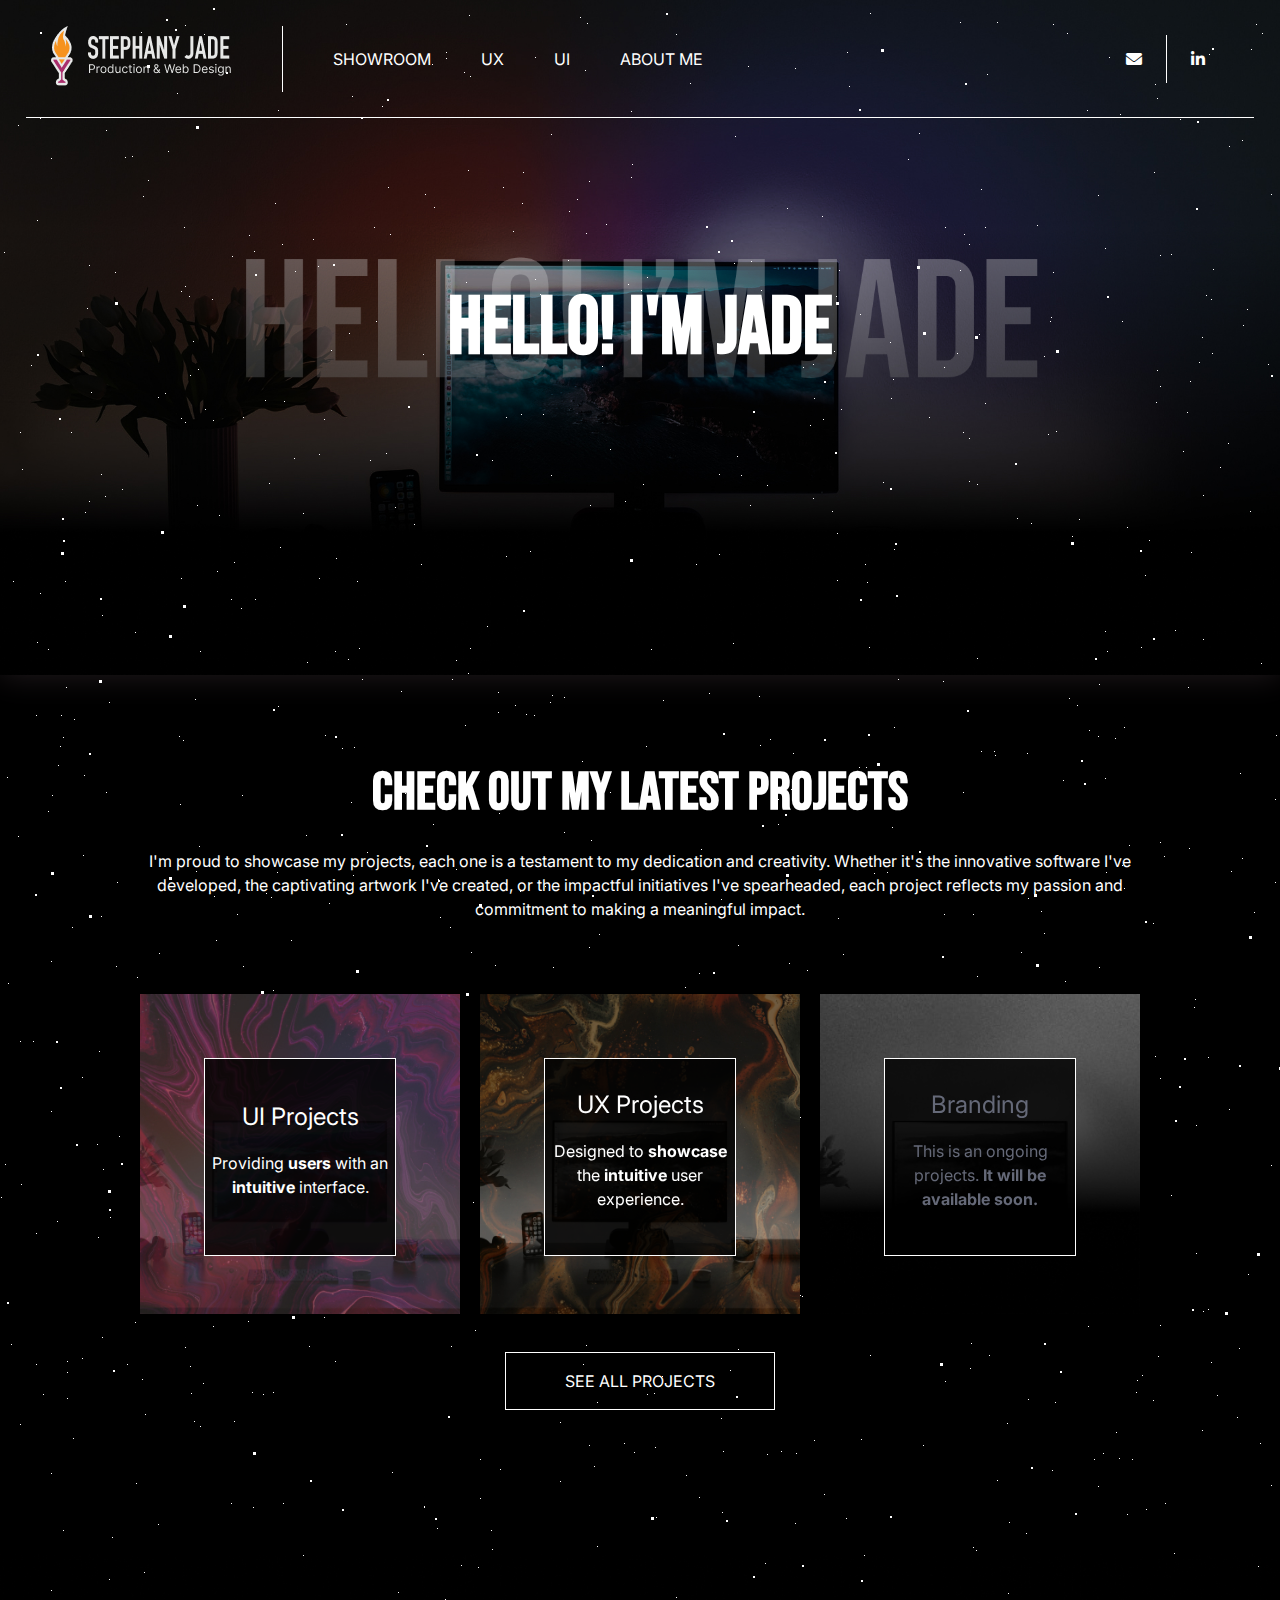
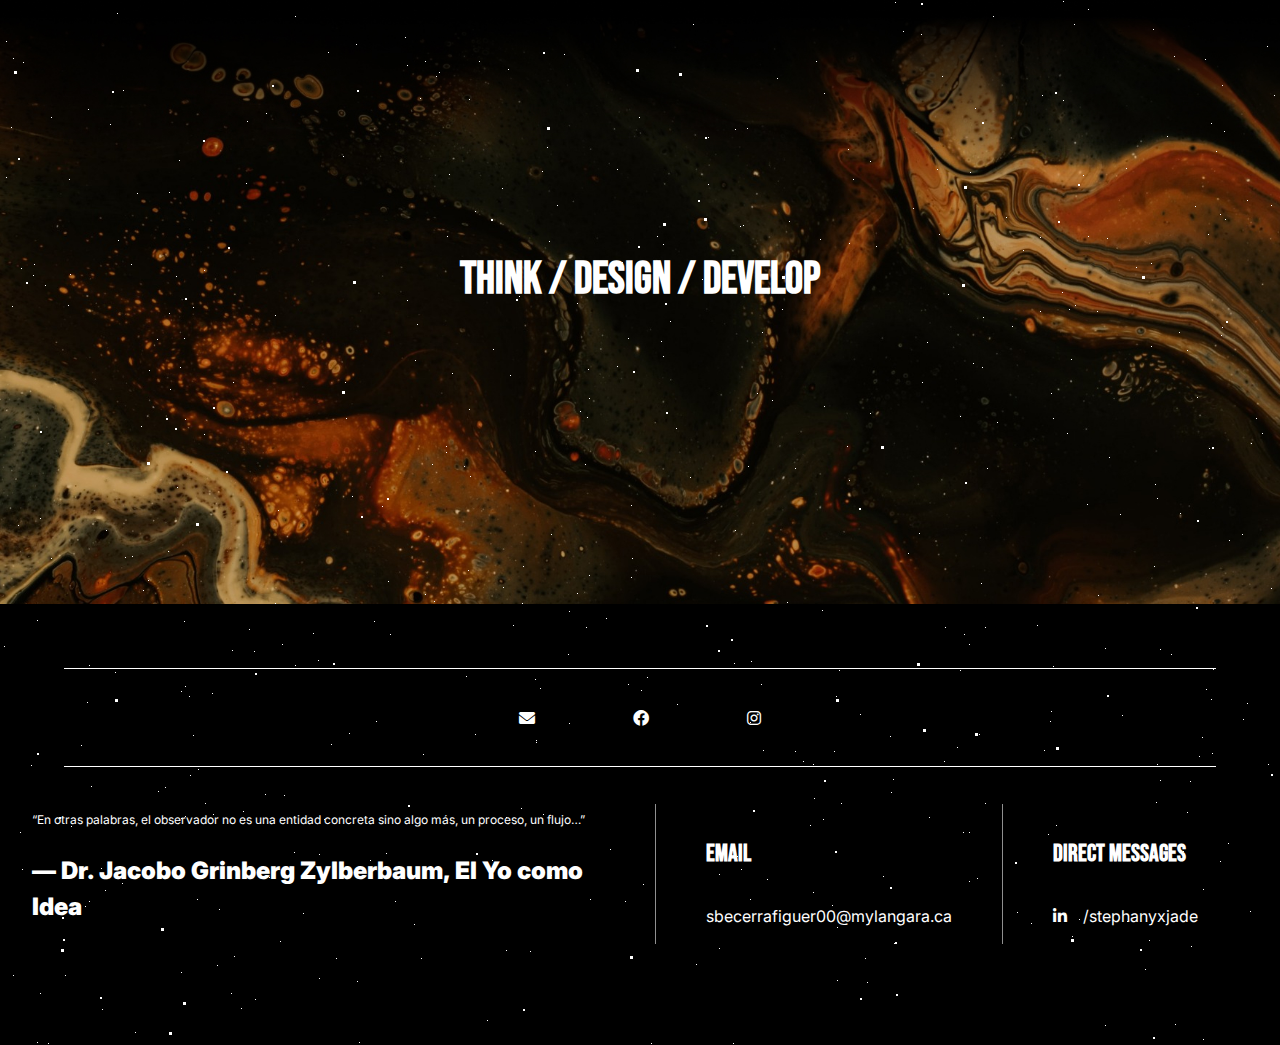
<file: index.html>
<!DOCTYPE html>
<html lang="en">
<head>
    <meta charset="UTF-8">
    <meta http-equiv="X-UA-Compatible" content="IE=edge">
    <meta name="viewport" content="width=device-width, initial-scale=1.0">
    <!-- cdn -->
    <link rel="stylesheet" href="https://cdnjs.cloudflare.com/ajax/libs/font-awesome/6.0.0/css/all.min.css" integrity="sha512-9usAa10IRO0HhonpyAIVpjrylPvoDwiPUiKdWk5t3PyolY1cOd4DSE0Ga+ri4AuTroPR5aQvXU9xC6qOPnzFeg==" crossorigin="anonymous" referrerpolicy="no-referrer" />
    <!-- fonts -->
    <link rel="preconnect" href="https://fonts.googleapis.com" />
    <link rel="preconnect" href="https://fonts.gstatic.com" crossorigin />
    <link href="<link rel="preconnect" href="https://fonts.googleapis.com">
<link rel="preconnect" href="https://fonts.gstatic.com" crossorigin>
<link rel="preconnect" href="https://fonts.googleapis.com">
<link rel="preconnect" href="https://fonts.gstatic.com" crossorigin>
<link href="https://fonts.googleapis.com/css2?family=Inter:wght@100;300;400;500;700;900&display=swap" rel="stylesheet">
<link rel="preconnect" href="https://fonts.googleapis.com">
<link rel="preconnect" href="https://fonts.gstatic.com" crossorigin>
<link href="https://fonts.googleapis.com/css2?family=Bebas+Neue&display=swap" rel="stylesheet">

    <link rel="stylesheet" href="style.css">
    <link rel="stylesheet" href="https://cdnjs.cloudflare.com/ajax/libs/font-awesome/4.7.0/css/font-awesome.min.css">

</head>



<body class="black-bckg">

  <!-- Banner -->
  <div>
    <section class="relative">
      
      <div id="nc-main" class="backgrund-img-uipage-black-bckg nc-main bg-cover bg-cc">

        <div class="full-wh">
          <!-- Header -->
          <header class="site-header-contact">
              <div class="move-side">

                  <div class="site-branding">
                    <a href="./index.html"><img src="./images/Logo.png" alt="Site logo"></a>
                  </div>
                  
                  <!-- <div class="center-menu"> -->
                  <nav class="menu-main">
                      <ul>
                        <li>
                          <a href="showroom.html"><span class="showroom">SHOWROOM</span></a>
                        </li>
                        <li>
                          <a href="uxpage.html"><span class="ux-page">UX</span></a>
                        </li>
                        <li>
                          <a href="uipage.html"><span class="ui-page">UI</span></a>
                        </li>
                        <li>
                          <a href="aboutme.html"><span class="aboutme-page">ABOUT ME</span></a>
                        </li>
                      </ul>
                  </nav>

              </div>
                
              <!-- Side menu -->
              <div class="another-nav">
                  <nav>
                      <ul>
                          <div class="space">
                            <li>
                              <a href="./contact.html"><span class="fa-solid fa-envelope fa-1x"></span>
                                    <span class="visually-hidden">Email</span></a>
                            </li>
                            <li>
                                <a href="https://www.linkedin.com/in/stephanyxjade/"><span class="fa-brands fa-linkedin fa-1x"></span>
                                    <span class="visually-hidden">fa-linkedin</span></a>
                            </li>
                          </div>
                      </ul>
                  </nav>
              </div>
        </header>
      </div>

        <!-- Top Navigation Menu -->
        <div class="topnav">
          <a href="./index.html"><img src="./images/Logo.png" alt="Site logo"></a>
          <!-- Navigation links (hidden by default) -->
          <div id="myLinks">
            <ul>
              <li>
                <a href="showroom.html"><span class="showroom">SHOWROOM</span></a>
              </li>
              <li>
                <a href="uxpage.html"><span class="ux-page">UX</span></a>
              </li>
              <li>
                <a href="uipage.html"><span class="ui-page">UI</span></a>
              </li>
              <li>
                <a href="aboutme.html"><span class="aboutme-page">ABOUT ME</span></a>
              </li>
            </ul>
            <ul>
              <li>
                <br>
                  <span class="contact-text-header">CONTACT ME</span>
                  <br>
              </li>
              <div class="space">
                <li>
                  <a href="./contact.html"><span class="fa-solid fa-envelope fa-1x"></span>
                        <span class="visually-hidden">Email</span></a>
                </li>
                <li>
                    <a href="https://www.linkedin.com/in/stephanyxjade/"><span class="fa-brands fa-linkedin fa-1x"></span>
                        <span class="visually-hidden">fa-linkedin</span></a>
                </li>
              </div>
          </ul>
          </div>
          
          <div class="burguer-menu-icon">
          <!-- "Hamburger menu" / "Bar icon" to toggle the navigation links -->
          <a href="javascript:void(0);" class="icon" onclick="myFunction()"><i class="fa fa-bars fa-2x"></i></a>
          </div>

        </div>

        <script>
          function myFunction() {
            var x = document.getElementById("myLinks");
            if (x.style.display === "block") {
              x.style.display = "none";
            } else {
              x.style.display = "block";
            }
          }
          </script>

          





            <section class="relative">
              <div class="title-center">
                <h1 class="h1-title fit">Hello! I'm Jade</h1>
              </div>
            </section>
            
          <!-- STAR ANIMATION -->
          <div class="bg-animation">
            <div id='stars'></div>
            <div id='stars2'></div>
            <div id='stars3'></div>
            <div id='stars4'></div>
          </div>
        
        </div>
      
      </div>

    </section>
  </div>

  
  <!-- Banner -->
  <div class="mobile-size">
    <section class="subtitle">
          <div class="alignment">
            <h2 class="first-paragraph-2">CHECK OUT MY LATEST PROJECTS</h2>
            <p class="first-paragraph-body">I'm proud to showcase my projects, each one is a testament to my dedication and creativity. Whether it's the innovative software I've developed, the captivating artwork I've created, or the impactful initiatives I've spearheaded, each project reflects my passion and commitment to making a meaningful impact.</p>
          </div>
    </section>
  </div>



  <!-- TABS -->
  <div class="main-wrapper">

        <!-- Cards feature -->
        <main class="site-main">

          <article>
            <div class="img-info-wrapper">
                <img src="./images/home_ui.jpg" alt="random image"></a>
                  <a href="uipage.html" class="ui-button">
                    <div class="article-meta">
                      <span class="ui">UI Projects</span>
                      <p>Providing <b>users</b> with an <b>intuitive</b> interface.</p>
                    </div>
                  </a>
            </div>
          </article>

          <article>
            <div class="img-info-wrapper">
                <img src="./images/home_ux.jpg" alt="random image"></a>
                <a href="uxpage.html">
                  <div class="article-meta">
                    <span class="ux">UX Projects</span>
                    <p>Designed to <b>showcase</b>  the <b>intuitive</b> user experience.</p>
                  </div>
                </a>
            </div>
          </article>

          <article>
            <div class="img-info-wrapper">
                <img src="./images/home_branding.jpg" alt="random image"></a>
                  <div class="article-meta">
                    <span class="other-projects">Branding</span>
                    <p class="darker">This is an ongoing projects. <b>It will be available soon.</b></p>
                  </div>
            </div>
              <div class="img-info">
                <div class="img-photographer">
                    
                </div>
              </div>
          </article>
        
        </main>

          <div class="title-center">
            <a href="showroom.html">
              <span class="landing-button">SEE ALL PROJECTS</span>
            </a>
          </div>
    
    </div>



  <!-- Phrase section -->
    <div>
        <section class="relative">
          <div class="shape-img">
              <div class="shape-section">
                <h3 class="h3-title">THINK / DESIGN / DEVELOP</h3>
              </div>
          </div>
        </section>
    </div>



  <!-- Footer -->
  <footer>
    <div class="footer-container">
      <div class="social-media-icons">
        <nav>
        <ul>
            <li>
                <a href="./contact.html"><span class="fa-solid fa-envelope fa-X2"></span>
                    <span class="visually-hidden">Email</span></a>
            </li>
            <li>
              <a href="https://www.instagram.com/stephanyxjade"><span class="fa-brands fa-facebook fa-1x"></span>
                  <span class="visually-hidden">Facebook</span></a>
            </li>
            <li>
              <a href="https://www.instagram.com/stephanyxjade"><span class="fa-brands fa-instagram fa-1x"></span>
                  <span class="visually-hidden">Instagram</span></a>
            </li>
        </ul>
      </div>

      <div class="contact-options">
        <div class="first-colum">
          <span class="footer-quote">
            <p>“En otras palabras, el observador no es una entidad concreta sino algo más, un proceso, un flujo…”</p>
            <p class="p-bold">― Dr. Jacobo Grinberg Zylberbaum, El Yo como Idea</p>
          </span>
        </div>
          <div class="second-column">
            <h4>EMAIL</h4>
            <p>sbecerrafiguer00@mylangara.ca</p>
          </div>
          <div class="third-colum">
            <h4>DIRECT MESSAGES</h4>
            <p class="footer-linkeding"><a href="https://www.linkedin.com/in/stephanyxjade/"><span class="fa-brands fa-linkedin fa-1x last-one"></span>/stephanyxjade</p>
          </div>
      </div>
  </div>
  </footer>

</body>
</html>
</file>
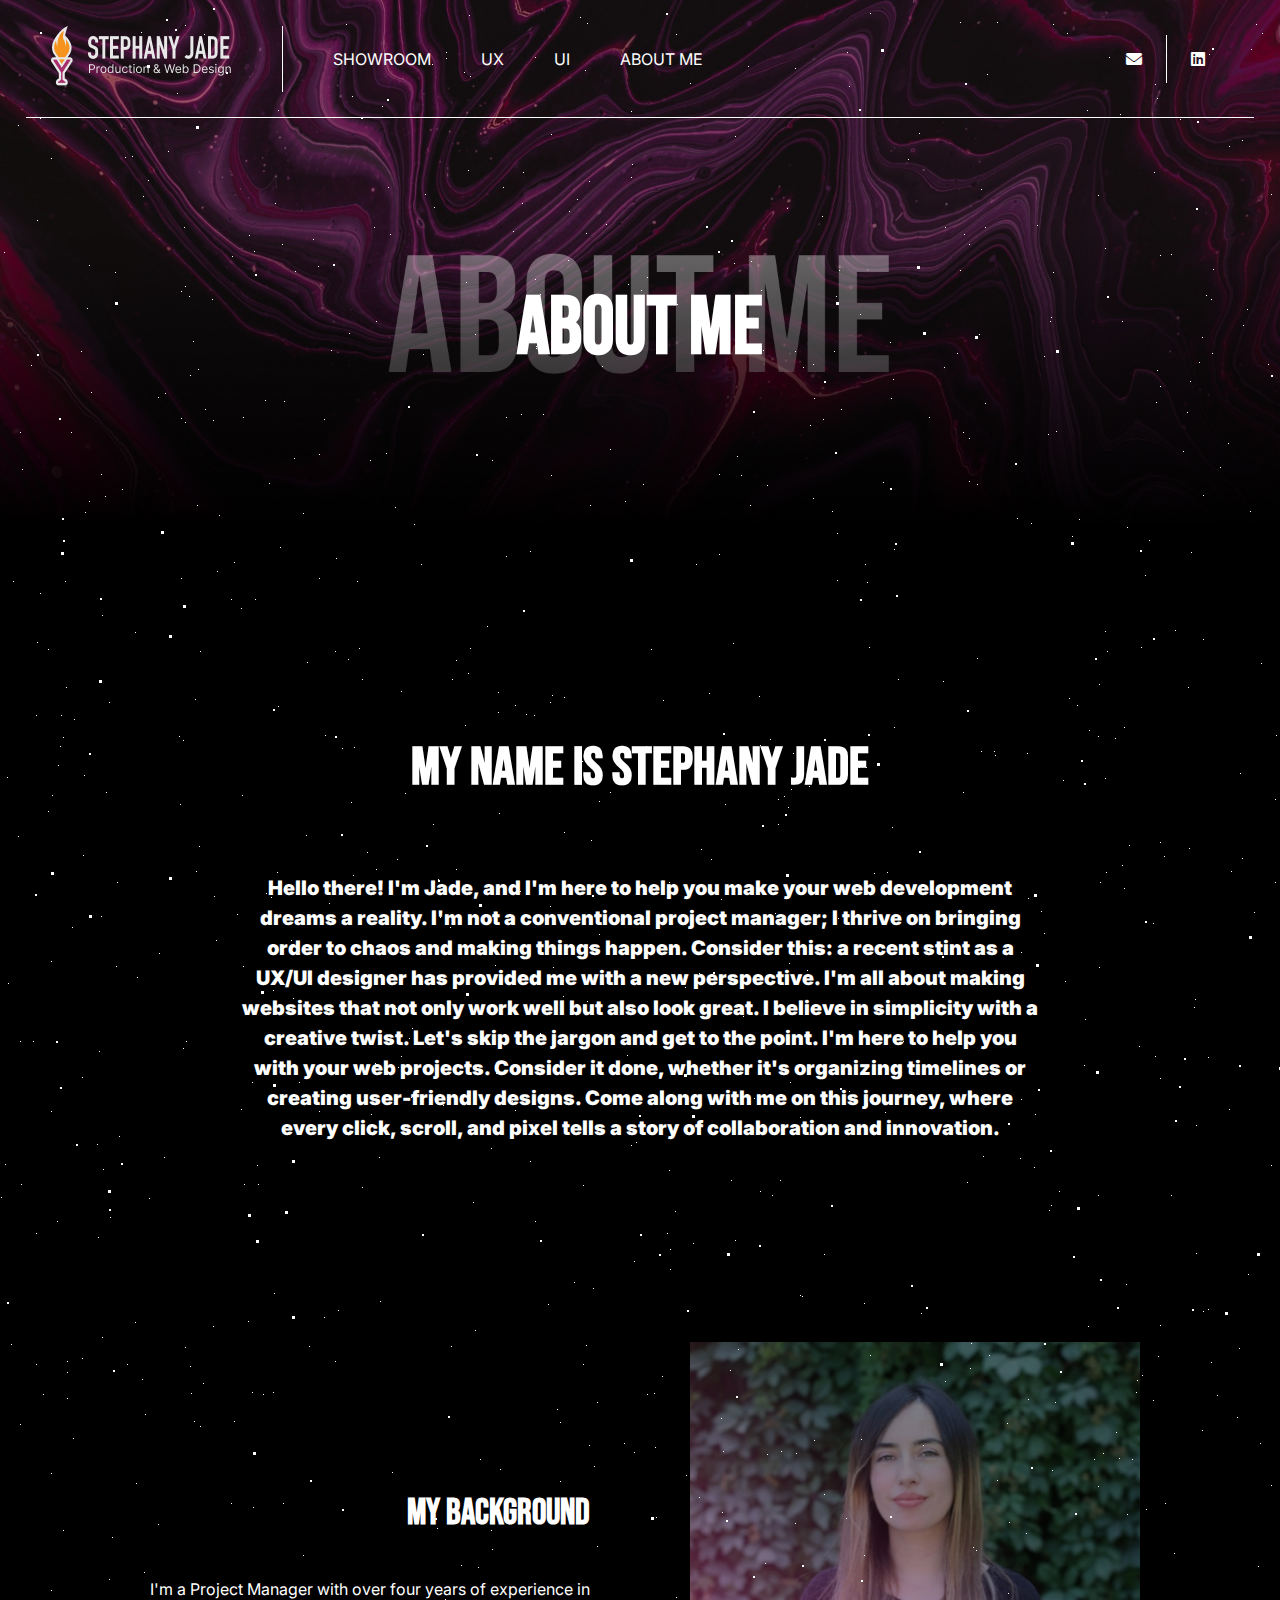
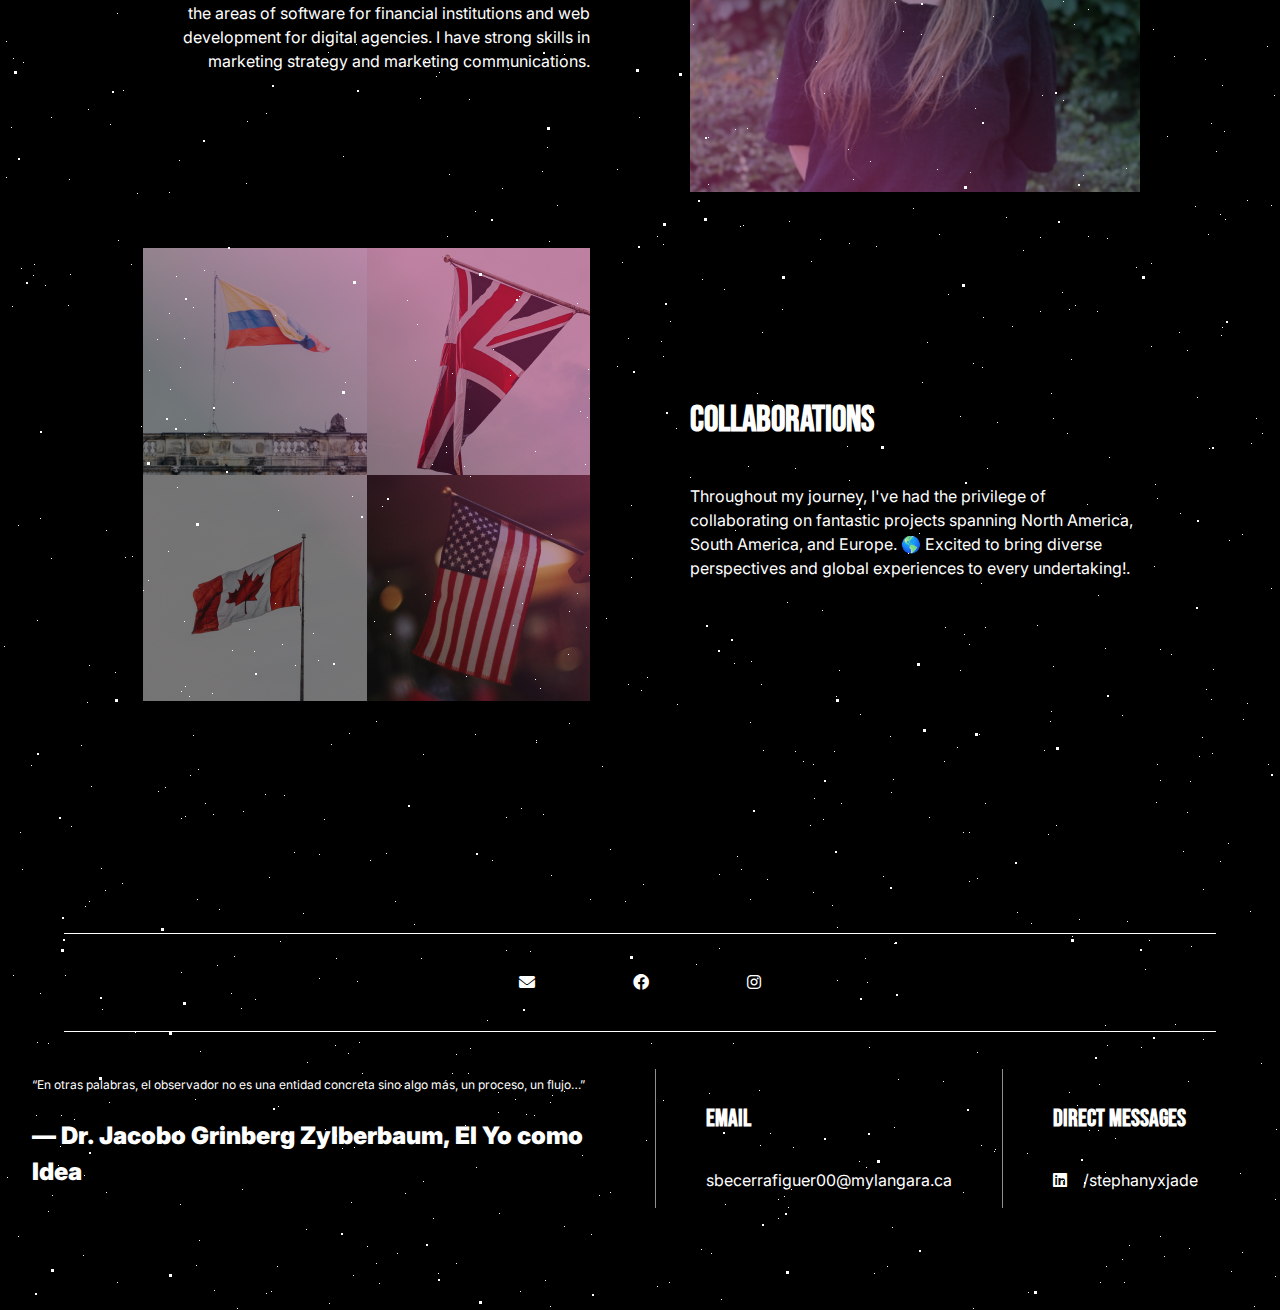
<file: aboutme.html>
<!DOCTYPE html>
<html lang="en">
<head>
    <meta charset="UTF-8">
    <meta http-equiv="X-UA-Compatible" content="IE=edge">
    <meta name="viewport" content="width=device-width, initial-scale=1.0">
    <!-- cdn -->
    <link rel="stylesheet" href="https://cdnjs.cloudflare.com/ajax/libs/font-awesome/6.0.0/css/all.min.css" integrity="sha512-9usAa10IRO0HhonpyAIVpjrylPvoDwiPUiKdWk5t3PyolY1cOd4DSE0Ga+ri4AuTroPR5aQvXU9xC6qOPnzFeg==" crossorigin="anonymous" referrerpolicy="no-referrer" />
    <!-- fonts -->
    <link rel="preconnect" href="https://fonts.googleapis.com" />
    <link rel="preconnect" href="https://fonts.gstatic.com" crossorigin />
    <link href="<link rel="preconnect" href="https://fonts.googleapis.com">
<link rel="preconnect" href="https://fonts.gstatic.com" crossorigin>
<link rel="preconnect" href="https://fonts.googleapis.com">
<link rel="preconnect" href="https://fonts.gstatic.com" crossorigin>
<link href="https://fonts.googleapis.com/css2?family=Inter:wght@100;300;400;500;700;900&display=swap" rel="stylesheet">
<link rel="preconnect" href="https://fonts.googleapis.com">
<link rel="preconnect" href="https://fonts.gstatic.com" crossorigin>
<link href="https://fonts.googleapis.com/css2?family=Bebas+Neue&display=swap" rel="stylesheet">

    <link rel="stylesheet" href="style.css">
</head>

<body class="black-bckg">

  <!-- Banner -->
  <div>
    <section class="relative">
      
      <div id="nc-main-aboutme" class="backgrund-img-uipage-black-bckg nc-main bg-cover bg-cc">

        <div class="full-wh">
          <!-- Header -->
          <header class="site-header-contact">
              <div class="move-side">

                  <div class="site-branding">
                    <a href="./index.html"><img src="./images/Logo.png" alt="Site logo"></a>
                  </div>
                  
                  <!-- <div class="center-menu"> -->
                  <nav class="menu-main">
                      <ul>
                        <li>
                          <a href="showroom.html"><span class="showroom">SHOWROOM</span></a>
                        </li>
                        <li>
                          <a href="uxpage.html"><span class="ux-page">UX</span></a>
                        </li>
                        <li>
                          <a href="uipage.html"><span class="ui-page">UI</span></a>
                        </li>
                        <li>
                          <a href="aboutme.html"><span class="aboutme-page">ABOUT ME</span></a>
                        </li>
                      </ul>
                  </nav>

              </div>
                
              <!-- Side menu -->
              <div class="another-nav">
                  <nav>
                      <ul>
                          <div class="space">
                            <li>
                              <a href="./contact.html"><span class="fa-solid fa-envelope fa-1x"></span>
                                    <span class="visually-hidden">Email</span></a>
                            </li>
                            <li>
                                <a href="https://www.linkedin.com/in/stephanyxjade/"><span class="fa-brands fa-linkedin fa-1x"></span>
                                    <span class="visually-hidden">fa-linkedin</span></a>
                            </li>
                          </div>
                      </ul>
                  </nav>
              </div>
        </header>
      </div>

        <!-- Top Navigation Menu -->
        <div class="topnav">
          <a href="./index.html"><img src="./images/Logo.png" alt="Site logo"></a>
          <!-- Navigation links (hidden by default) -->
          <div id="myLinks">
            <ul>
              <li>
                <a href="showroom.html"><span class="showroom">SHOWROOM</span></a>
              </li>
              <li>
                <a href="uxpage.html"><span class="ux-page">UX</span></a>
              </li>
              <li>
                <a href="uipage.html"><span class="ui-page">UI</span></a>
              </li>
              <li>
                <a href="aboutme.html"><span class="aboutme-page">ABOUT ME</span></a>
              </li>
            </ul>
            <ul>
              <li>
                <br>
                  <span class="contact-text-header">CONTACT ME</span>
                  <br>
              </li>
              <div class="space">
                <li>
                  <a href="./contact.html"><span class="fa-solid fa-envelope fa-1x"></span>
                        <span class="visually-hidden">Email</span></a>
                </li>
                <li>
                    <a href="https://www.linkedin.com/in/stephanyxjade/"><span class="fa-brands fa-linkedin fa-1x"></span>
                        <span class="visually-hidden">fa-linkedin</span></a>
                </li>
              </div>
          </ul>
          </div>
          
          <div class="burguer-menu-icon">
          <!-- "Hamburger menu" / "Bar icon" to toggle the navigation links -->
          <a href="javascript:void(0);" class="icon" onclick="myFunction()"><i class="fa fa-bars fa-2x"></i></a>
          </div>

        </div>

        <script>
          function myFunction() {
            var x = document.getElementById("myLinks");
            if (x.style.display === "block") {
              x.style.display = "none";
            } else {
              x.style.display = "block";
            }
          }
          </script>


          <section class="relative">
              <div class="title-center">
                <h1 class="h1-title">ABOUT ME</h1>
              </div>
          </section>
            
          <!-- STAR ANIMATION -->
          <div class="bg-animation">
            <div id='stars'></div>
            <div id='stars2'></div>
            <div id='stars3'></div>
            <div id='stars4'></div>
          </div>
        
        </div>
      
      </div>

    </section>
  </div>




  <!-- Before main -->
  <div>
    <section class="subtitle">
        <div class="firstblock-align">
            <h2 class="projects-title">MY NAME IS STEPHANY JADE</h2>
            <p class="first-paragraph-uipage">Hello there! I'm Jade, and I'm here to help you make your web development dreams a reality. I'm not a conventional project manager; I thrive on bringing order to chaos and making things happen. Consider this: a recent stint as a UX/UI designer has provided me with a new perspective. I'm all about making websites that not only work well but also look great. I believe in simplicity with a creative twist. Let's skip the jargon and get to the point. I'm here to help you with your web projects. Consider it done, whether it's organizing timelines or creating user-friendly designs. Come along with me on this journey, where every click, scroll, and pixel tells a story of collaboration and innovation. 
            </p>
          </div>
    </section>
  </div>




    <!-- first section -->
    <div class="main-wrapper">

      <!-- Cards feature -->
      <main class="grid-two-columns">
        

        <article>
          <div class="inner-grids">
            <div class="bold-title-2">
              <h3>MY BACKGROUND</h3>
              <p>I'm a Project Manager with over four years of experience in the areas of software for financial institutions and web development for digital agencies. I have strong skills in marketing strategy and marketing communications.</p>
            </div>
            <div><img src="./images/aboutme-photo.jpg" alt="random image"></div>
          </div>
        </article>

        <article>
          <div class="inner-grids inner-grids-1">
            <div class="align-right-photo">
              <a href="#"><img src="./images/aboutme-flags.jpg" alt="random image"></a></div>
                <div class="bold-title">
                  <h3>COLLABORATIONS</h3>
                  <p>Throughout my journey, I've had the privilege of collaborating on fantastic projects spanning North America, South America, and Europe. 🌎 Excited to bring diverse perspectives and global experiences to every undertaking!.</p>
                </div>
          </div>
        </article>
      </main>
    </div>


  <!-- Footer -->
<footer>
  <div class="footer-container">
    <div class="social-media-icons">
      <nav>
      <ul>
          <li>
              <a href="./contact.html"><span class="fa-solid fa-envelope fa-X2"></span>
                  <span class="visually-hidden">Email</span></a>
          </li>
          <li>
            <a href="https://www.instagram.com/stephanyxjade"><span class="fa-brands fa-facebook fa-1x"></span>
                <span class="visually-hidden">Facebook</span></a>
          </li>
          <li>
            <a href="https://www.instagram.com/stephanyxjade"><span class="fa-brands fa-instagram fa-1x"></span>
                <span class="visually-hidden">Instagram</span></a>
          </li>
      </ul>
    </div>

    <div class="contact-options">
      <div class="first-colum">
        <span class="footer-quote">
          <p>“En otras palabras, el observador no es una entidad concreta sino algo más, un proceso, un flujo…”</p>
          <p class="p-bold">― Dr. Jacobo Grinberg Zylberbaum, El Yo como Idea</p>
        </span>
      </div>
        <div class="second-column">
          <h4>EMAIL</h4>
          <p>sbecerrafiguer00@mylangara.ca</p>
        </div>
        <div class="third-colum">
          <h4>DIRECT MESSAGES</h4>
          <p class="footer-linkeding"><a href="https://www.linkedin.com/in/stephanyxjade/"><span class="fa-brands fa-linkedin fa-1x last-one"></span>/stephanyxjade</p>
        </div>
    </div>
  </div>
</footer>

</body>
</html>
</file>
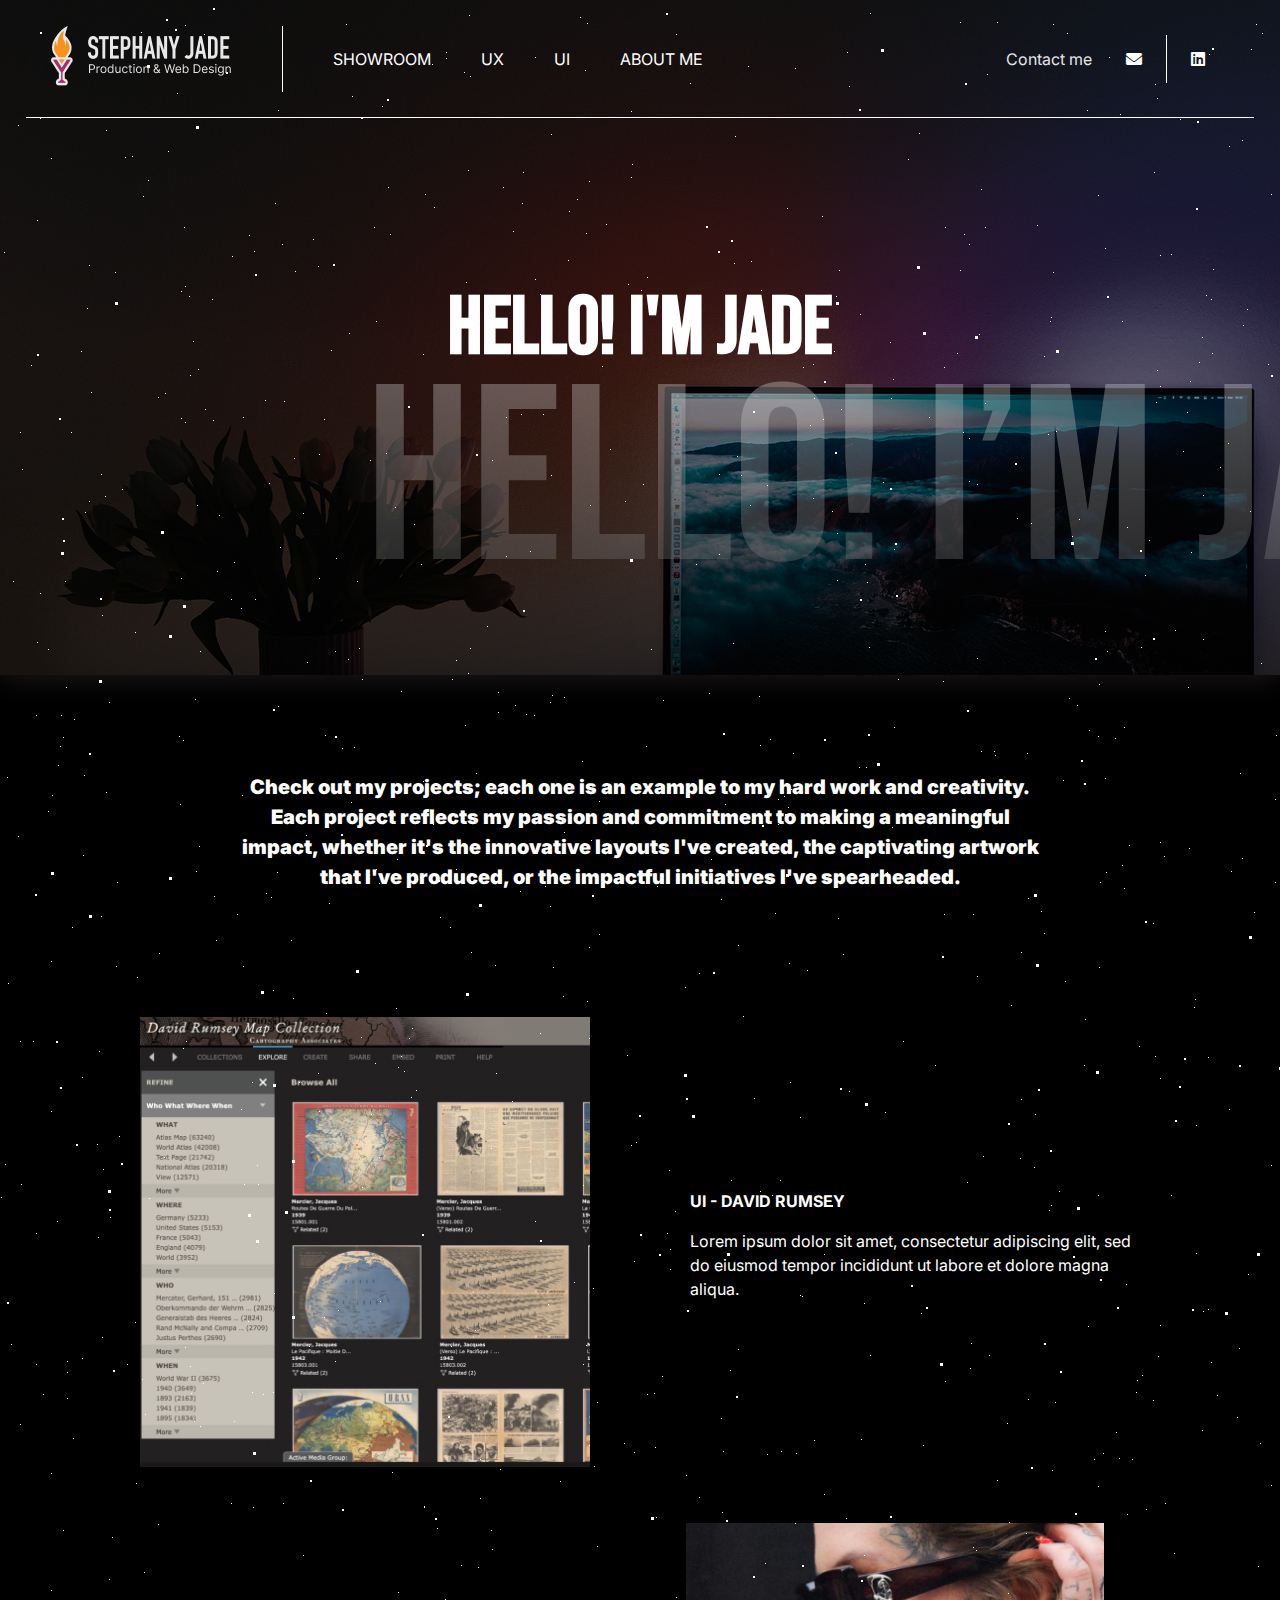
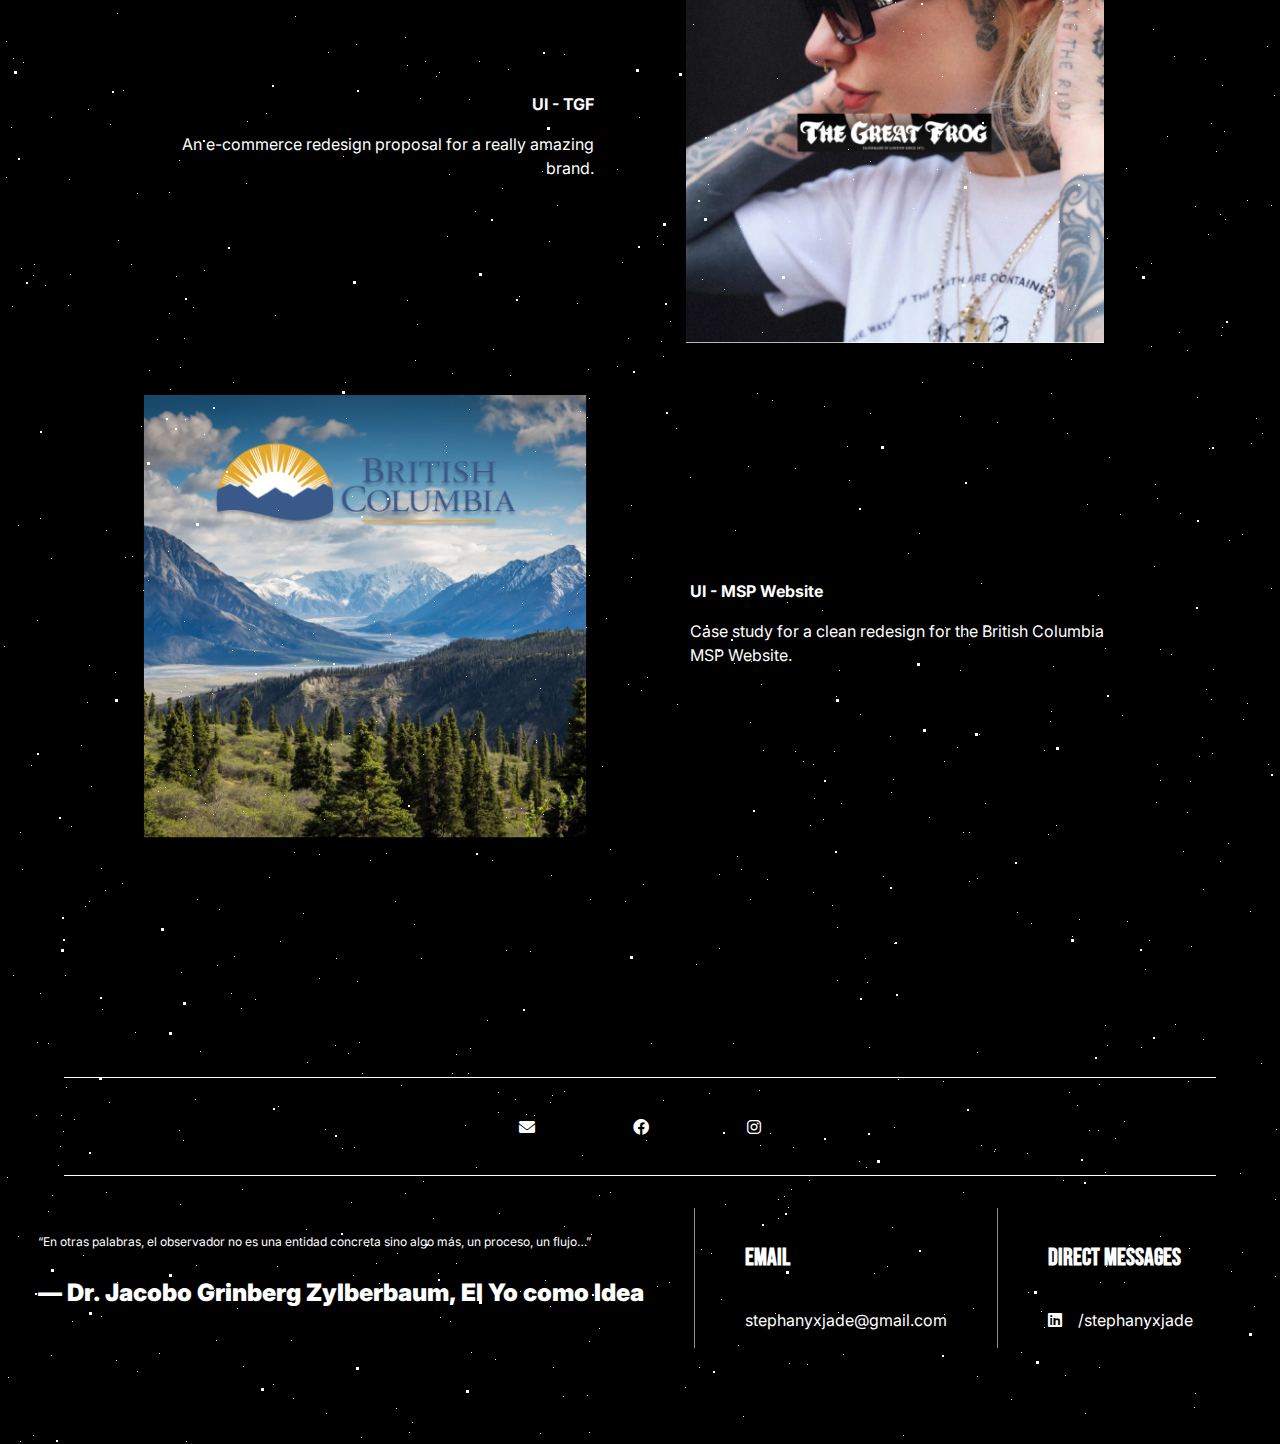
<file: brandingpage.html>
<!DOCTYPE html>
<html lang="en">
<head>
    <meta charset="UTF-8">
    <meta http-equiv="X-UA-Compatible" content="IE=edge">
    <meta name="viewport" content="width=device-width, initial-scale=1.0">
    <!-- cdn -->
    <link rel="stylesheet" href="https://cdnjs.cloudflare.com/ajax/libs/font-awesome/6.0.0/css/all.min.css" integrity="sha512-9usAa10IRO0HhonpyAIVpjrylPvoDwiPUiKdWk5t3PyolY1cOd4DSE0Ga+ri4AuTroPR5aQvXU9xC6qOPnzFeg==" crossorigin="anonymous" referrerpolicy="no-referrer" />
    <!-- fonts -->
    <link rel="preconnect" href="https://fonts.googleapis.com" />
    <link rel="preconnect" href="https://fonts.gstatic.com" crossorigin />
    <link href="<link rel="preconnect" href="https://fonts.googleapis.com">
<link rel="preconnect" href="https://fonts.gstatic.com" crossorigin>
<link rel="preconnect" href="https://fonts.googleapis.com">
<link rel="preconnect" href="https://fonts.gstatic.com" crossorigin>
<link href="https://fonts.googleapis.com/css2?family=Inter:wght@100;300;400;500;700;900&display=swap" rel="stylesheet">
<link rel="preconnect" href="https://fonts.googleapis.com">
<link rel="preconnect" href="https://fonts.gstatic.com" crossorigin>
<link href="https://fonts.googleapis.com/css2?family=Bebas+Neue&display=swap" rel="stylesheet">

    <link rel="stylesheet" href="style.css">
</head>
<body class="black-bckg">

  <!-- Banner -->
  <div>
    <section class="relative">
      
      <div id="nc-main" class="backgrund-img nc-main bg-cover bg-cc">

        <div class="full-wh">
          <!-- Header -->
          <header class="site-header-contact">
              <div class="move-side">

                  <div class="site-branding">
                    <a href="./index.html"><img src="./images/Logo.png" alt="Site logo"></a>
                  </div>
                  
                  <!-- <div class="center-menu"> -->
                  <nav class="menu-main">
                      <ul>
                        <li>
                          <a href="showroom.html"><span class="showroom">SHOWROOM</span></a>
                        </li>
                        <li>
                          <a href="uxpage.html"><span class="ux-page">UX</span></a>
                        </li>
                        <li>
                          <a href="uipage.html"><span class="ui-page">UI</span></a>
                        </li>
                        <li>
                          <a href="aboutme.html"><span class="aboutme-page">ABOUT ME</span></a>
                        </li>
                      </ul>
                  </nav>

              </div>
                
              <!-- Side menu -->
              <div class="another-nav">
                  <nav>
                      <ul>
                          <li>
                              <span class="contact-text-header">Contact me</span>
                          </li>
                          <div class="space">
                            <li>
                              <a href="./contact.html"><span class="fa-solid fa-envelope fa-1x"></span>
                                    <span class="visually-hidden">Email</span></a>
                            </li>
                            <li>
                                <a href="https://www.linkedin.com/in/stephanyxjade/"><span class="fa-brands fa-linkedin fa-1x"></span>
                                    <span class="visually-hidden">fa-linkedin</span></a>
                            </li>
                          </div>
                      </ul>
                  </nav>
              </div>
        </header>
      </div>

        <!-- Top Navigation Menu -->
        <div class="topnav">
          <a href="./index.html"><img src="./images/Logo.png" alt="Site logo"></a>
          <!-- Navigation links (hidden by default) -->
          <div id="myLinks">
            <ul>
              <li>
                <a href="showroom.html"><span class="showroom">SHOWROOM</span></a>
              </li>
              <li>
                <a href="uxpage.html"><span class="ux-page">UX</span></a>
              </li>
              <li>
                <a href="uipage.html"><span class="ui-page">UI</span></a>
              </li>
              <li>
                <a href="aboutme.html"><span class="aboutme-page">ABOUT ME</span></a>
              </li>
            </ul>
            <ul>
              <li>
                <br>
                  <span class="contact-text-header">CONTACT ME</span>
                  <br>
              </li>
              <div class="space">
                <li>
                  <a href="./contact.html"><span class="fa-solid fa-envelope fa-1x"></span>
                        <span class="visually-hidden">Email</span></a>
                </li>
                <li>
                    <a href="https://www.linkedin.com/in/stephanyxjade/"><span class="fa-brands fa-linkedin fa-1x"></span>
                        <span class="visually-hidden">fa-linkedin</span></a>
                </li>
              </div>
          </ul>
          </div>
          
          <div class="burguer-menu-icon">
          <!-- "Hamburger menu" / "Bar icon" to toggle the navigation links -->
          <a href="javascript:void(0);" class="icon" onclick="myFunction()"><i class="fa fa-bars"></i></a>
          </div>

        </div>

        <script>
          function myFunction() {
            var x = document.getElementById("myLinks");
            if (x.style.display === "block") {
              x.style.display = "none";
            } else {
              x.style.display = "block";
            }
          }
          </script>

          


        










            <section class="relative">
              <div class="title-center">
                <h1 class="h1-title">Hello! I'm Jade</h1>
              </div>
            </section>
            
          <!-- STAR ANIMATION -->
          <div class="bg-animation">
            <div id='stars'></div>
            <div id='stars2'></div>
            <div id='stars3'></div>
            <div id='stars4'></div>
          </div>
        
        </div>
      
      </div>

    </section>
  </div>


    <!-- Banner -->
    <div>
      <section class="subtitle">
        <div>
            <p class="first-paragraph-uipage">Check out my projects; each one is an example to my hard work and creativity. Each project reflects my passion and commitment to making a meaningful impact, whether it's the innovative layouts I've created, the captivating artwork that I've produced, or the impactful initiatives I've spearheaded.</p>
        </div>
      </section>
    </div>

      

    <!-- first section -->
    <div class="main-wrapper">

        <!-- Cards feature -->
        <main class="grid-two-columns">
          <article>
            <div class="inner-grids inner-grids-1">
              <div class="align-right-photo">
                <a href="#"><img src="./images/uipage-davidramsey.jpg" alt="random image"></a></div>
                  <div class="bold-title">
                    <p class="bold">UI - DAVID RUMSEY</p>
                    <p>Lorem ipsum dolor sit amet, consectetur adipiscing elit, sed do eiusmod tempor incididunt ut labore et dolore magna aliqua.</p>
                  </div>
            </div>
          </article>

          <article>
            <div class="inner-grids">
              <div class="bold-title-2">
                <p class="bold">UI - TGF</p>
                <p>An e-commerce redesign proposal for a really amazing brand. </p>
              </div>
              <div><a href=""><img src="./images/uipage-thegreatfrog.jpg" alt="random image"></a></div>
            </div>
          </article>

          <article>
            <div class="inner-grids inner-grids-1">
              <div class="align-right-photo">
                <a href="#"><img src="./images/uipage-britishcolumbiaMSP.jpg" alt="random image"></a></div>
                  <div class="bold-title">
                    <p class="bold">UI - MSP Website</p>
                    <p>Case study for a clean redesign for the British Columbia MSP Website.</p>
                  </div>
            </div>
          </article>
        </main>
    </div>


  <!-- Footer -->
<footer>
  <div class="footer-container">
    <div class="social-media-icons">
      <nav>
      <ul>
          <li>
              <a href="./contact.html"><span class="fa-solid fa-envelope fa-X2"></span>
                  <span class="visually-hidden">Email</span></a>
          </li>
          <li>
            <a href="https://www.instagram.com/stephanyxjade"><span class="fa-brands fa-facebook fa-1x"></span>
                <span class="visually-hidden">Facebook</span></a>
          </li>
          <li>
            <a href="https://www.instagram.com/stephanyxjade"><span class="fa-brands fa-instagram fa-1x"></span>
                <span class="visually-hidden">Instagram</span></a>
          </li>
      </ul>
    </div>

    <div class="contact-options">
      <div class="first-colum">
        <span class="footer-quote">
          <p>“En otras palabras, el observador no es una entidad concreta sino algo más, un proceso, un flujo…”</p>
          <p class="p-bold">― Dr. Jacobo Grinberg Zylberbaum, El Yo como Idea</p>
        </span>
      </div>
        <div class="second-column">
          <h4>EMAIL</h4>
          <p>stephanyxjade@gmail.com</p>
        </div>
        <div class="third-colum">
          <h4>DIRECT MESSAGES</h4>
          <p class="footer-linkeding"><a href="https://www.linkedin.com/in/stephanyxjade/"><span class="fa-brands fa-linkedin fa-1x last-one"></span>/stephanyxjade</p>
        </div>
    </div>
  </div>
</footer>

</body>
</html>
</file>
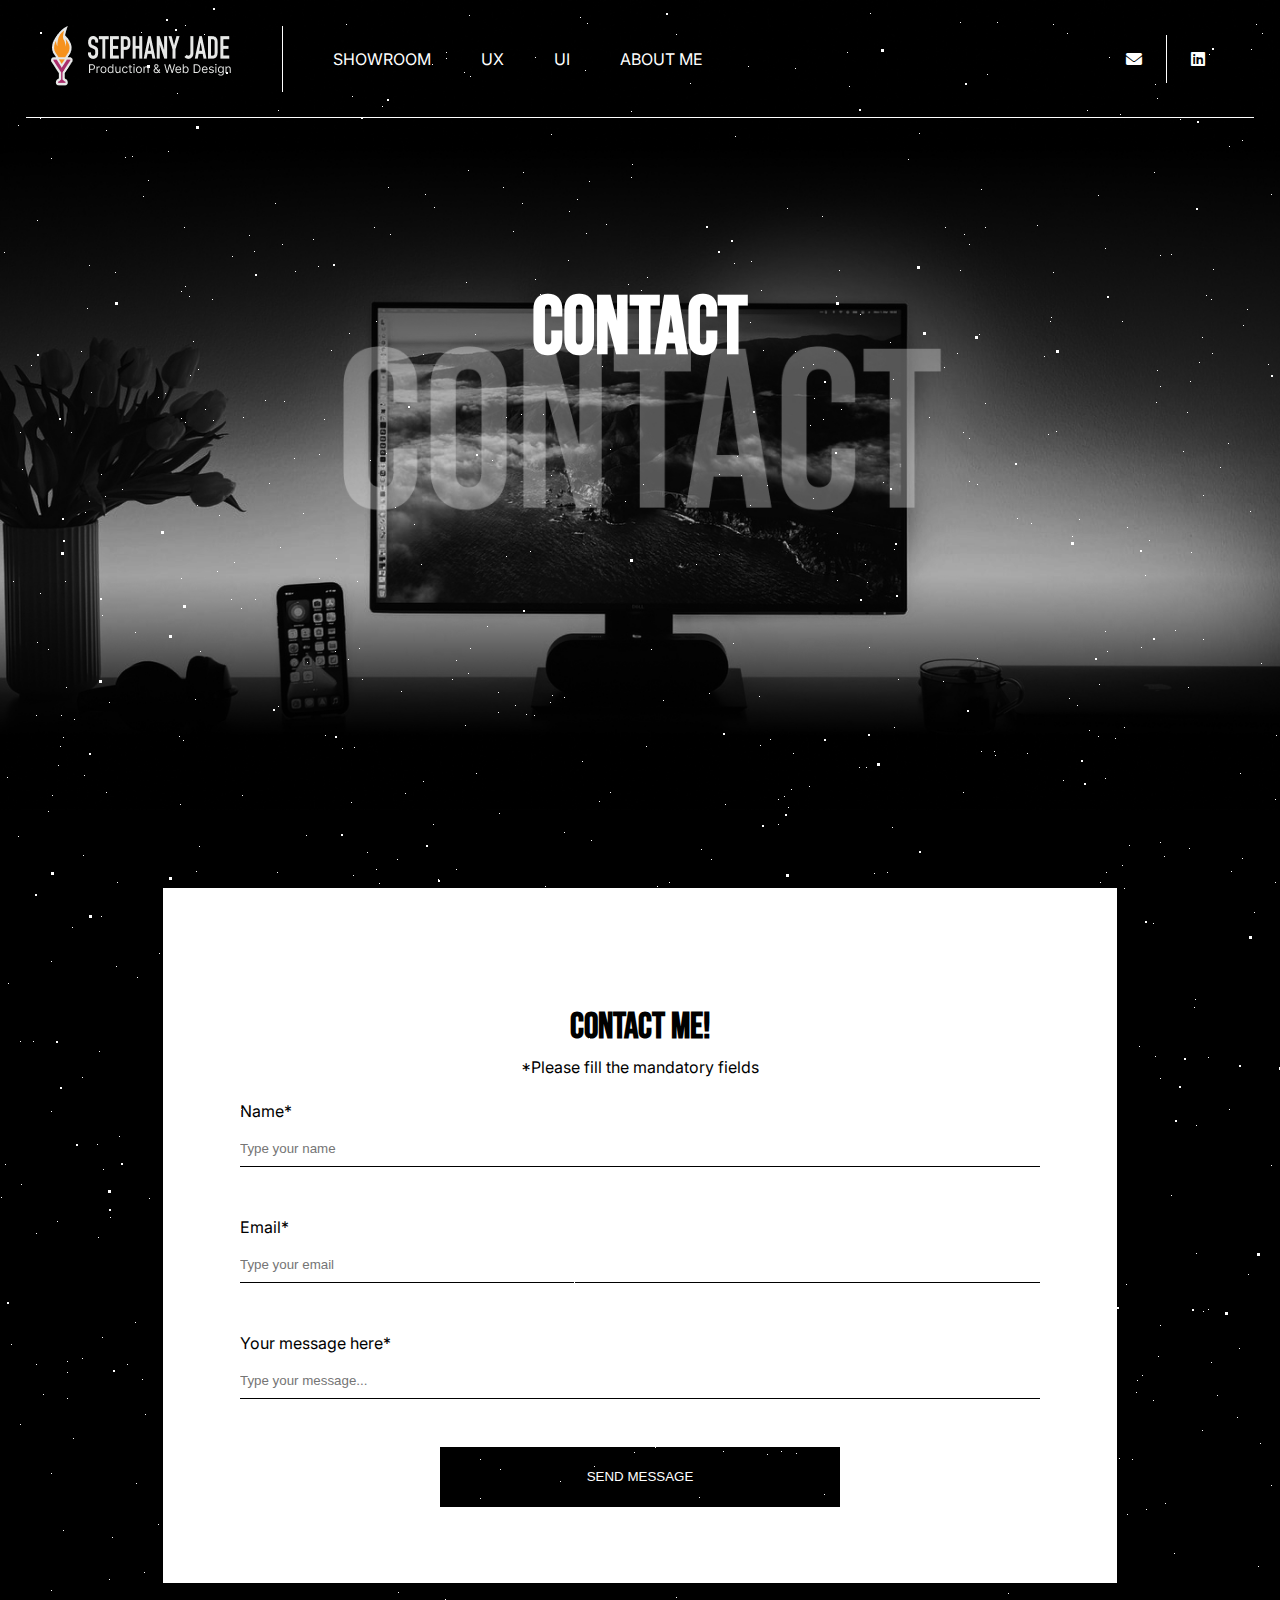
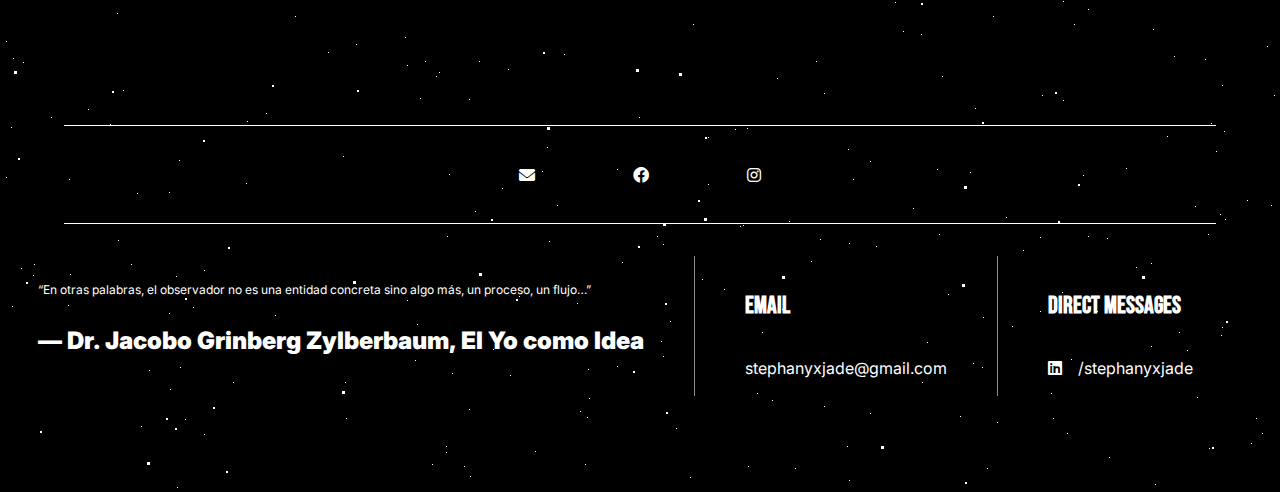
<file: contact.html>
<!DOCTYPE html>
<html lang="en">
<head>
    <meta charset="UTF-8">
    <meta http-equiv="X-UA-Compatible" content="IE=edge">
    <meta name="viewport" content="width=device-width, initial-scale=1.0">
    <!-- cdn -->
    <link rel="stylesheet" href="https://cdnjs.cloudflare.com/ajax/libs/font-awesome/6.0.0/css/all.min.css" integrity="sha512-9usAa10IRO0HhonpyAIVpjrylPvoDwiPUiKdWk5t3PyolY1cOd4DSE0Ga+ri4AuTroPR5aQvXU9xC6qOPnzFeg==" crossorigin="anonymous" referrerpolicy="no-referrer" />
    <!-- fonts -->
    <link rel="preconnect" href="https://fonts.googleapis.com" />
    <link rel="preconnect" href="https://fonts.gstatic.com" crossorigin />
    <link href="<link rel="preconnect" href="https://fonts.googleapis.com">
<link rel="preconnect" href="https://fonts.gstatic.com" crossorigin>
<link rel="preconnect" href="https://fonts.googleapis.com">
<link rel="preconnect" href="https://fonts.gstatic.com" crossorigin>
<link href="https://fonts.googleapis.com/css2?family=Inter:wght@100;300;400;500;700;900&display=swap" rel="stylesheet">
<link rel="preconnect" href="https://fonts.googleapis.com">
<link rel="preconnect" href="https://fonts.gstatic.com" crossorigin>
<link href="https://fonts.googleapis.com/css2?family=Bebas+Neue&display=swap" rel="stylesheet">

    <link rel="stylesheet" href="style.css">
</head>

<body class="black-bckg">

  <!-- Banner -->
  <div>
    <section class="relative">
      
      <div id="nc-main-contact" class="backgrund-img-uipage-black-bckg nc-main bg-cover bg-cc">

        <div class="full-wh">
          <!-- Header -->
          <header class="site-header-contact">
              <div class="move-side">

                  <div class="site-branding">
                    <a href="./index.html"><img src="./images/Logo.png" alt="Site logo"></a>
                  </div>
                  
                  <!-- <div class="center-menu"> -->
                  <nav class="menu-main">
                      <ul>
                        <li>
                          <a href="showroom.html"><span class="showroom">SHOWROOM</span></a>
                        </li>
                        <li>
                          <a href="uxpage.html"><span class="ux-page">UX</span></a>
                        </li>
                        <li>
                          <a href="uipage.html"><span class="ui-page">UI</span></a>
                        </li>
                        <li>
                          <a href="aboutme.html"><span class="aboutme-page">ABOUT ME</span></a>
                        </li>
                      </ul>
                  </nav>

              </div>
                
              <!-- Side menu -->
              <div class="another-nav">
                  <nav>
                      <ul>
                          <div class="space">
                            <li>
                              <a href="./contact.html"><span class="fa-solid fa-envelope fa-1x"></span>
                                    <span class="visually-hidden">Email</span></a>
                            </li>
                            <li>
                                <a href="https://www.linkedin.com/in/stephanyxjade/"><span class="fa-brands fa-linkedin fa-1x"></span>
                                    <span class="visually-hidden">fa-linkedin</span></a>
                            </li>
                          </div>
                      </ul>
                  </nav>
              </div>
        </header>
      </div>

        <!-- Top Navigation Menu -->
        <div class="topnav">
          <a href="./index.html"><img src="./images/Logo.png" alt="Site logo"></a>
          <!-- Navigation links (hidden by default) -->
          <div id="myLinks">
            <ul>
              <li>
                <a href="showroom.html"><span class="showroom">SHOWROOM</span></a>
              </li>
              <li>
                <a href="uxpage.html"><span class="ux-page">UX</span></a>
              </li>
              <li>
                <a href="uipage.html"><span class="ui-page">UI</span></a>
              </li>
              <li>
                <a href="aboutme.html"><span class="aboutme-page">ABOUT ME</span></a>
              </li>
            </ul>
            <ul>
              <li>
                <br>
                  <span class="contact-text-header">CONTACT ME</span>
                  <br>
              </li>
              <div class="space">
                <li>
                  <a href="./contact.html"><span class="fa-solid fa-envelope fa-1x"></span>
                        <span class="visually-hidden">Email</span></a>
                </li>
                <li>
                    <a href="https://www.linkedin.com/in/stephanyxjade/"><span class="fa-brands fa-linkedin fa-1x"></span>
                        <span class="visually-hidden">fa-linkedin</span></a>
                </li>
              </div>
          </ul>
          </div>
          
          <div class="burguer-menu-icon">
          <!-- "Hamburger menu" / "Bar icon" to toggle the navigation links -->
          <a href="javascript:void(0);" class="icon" onclick="myFunction()"><i class="fa fa-bars fa-2x"></i></a>
          </div>

        </div>

        <script>
          function myFunction() {
            var x = document.getElementById("myLinks");
            if (x.style.display === "block") {
              x.style.display = "none";
            } else {
              x.style.display = "block";
            }
          }
          </script>

            <section class="relative">
              <div class="title-center">
                <h1 class="h1-title">CONTACT</h1>
              </div>
            </section>
            
          <!-- STAR ANIMATION -->
          <div class="bg-animation">
            <div id='stars'></div>
            <div id='stars2'></div>
            <div id='stars3'></div>
            <div id='stars4'></div>
          </div>
        
        </div>
      
      </div>

    </section>
  </div>

     
<!-- Old Form -->
<!-- <form action="https://api.web3forms.com/submit" method="POST">

<input type="hidden" name="access_key" value="663afee2-8e38-4468-ac87-2efa1cf46a65">

<div class="contact-form">
  <div><h3 class="form-title">Contact me!</h3></div>
    <div class="form-text">*Please fill the mandatory fields</div>

  <label for="name">Name*</label>
  <input type="text" name="name" placeholder="Type your name" required>

  <label for="email">Email*</label>
  <input type="email" name="email" placeholder="Type your email" required>

  <label for="question">Your message here*</label>
  <input type="text" id="question" name="question" placeholder="Type your message..." required>

  <button type="submit" class="cta-button">SEND MESSAGE</button>

</div>
</form> -->



<!-- New form -->
<form action="https://api.web3forms.com/submit" method="POST">

  <input type="hidden" name="access_key" value="c2f4bafc-a661-4282-b5b7-d317f380dbce">

<div class="contact-form">
  <div><h3 class="form-title">Contact me!</h3></div>
    <div class="form-text">*Please fill the mandatory fields</div>

  <label for="name">Name*</label>
  <input type="text" name="name" placeholder="Type your name" required>

  <label for="email">Email*</label>
  <input type="email" name="email" placeholder="Type your email" required>

  <label for="question">Your message here*</label>
  <input type="text" id="question" name="question" placeholder="Type your message..." required>

  <button type="submit" class="cta-button">SEND MESSAGE</button>

</div>
</form>

    



<!-- Footer -->
<footer>
  <div class="footer-container">
    <div class="social-media-icons">
      <nav>
      <ul>
          <li>
              <a href="./contact.html"><span class="fa-solid fa-envelope fa-X2"></span>
                  <span class="visually-hidden">Email</span></a>
          </li>
          <li>
            <a href="https://www.instagram.com/stephanyxjade"><span class="fa-brands fa-facebook fa-1x"></span>
                <span class="visually-hidden">Facebook</span></a>
          </li>
          <li>
            <a href="https://www.instagram.com/stephanyxjade"><span class="fa-brands fa-instagram fa-1x"></span>
                <span class="visually-hidden">Instagram</span></a>
          </li>
      </ul>
    </div>

    <div class="contact-options">
      <div class="first-colum">
        <span class="footer-quote">
          <p>“En otras palabras, el observador no es una entidad concreta sino algo más, un proceso, un flujo…”</p>
          <p class="p-bold">― Dr. Jacobo Grinberg Zylberbaum, El Yo como Idea</p>
        </span>
      </div>
        <div class="second-column">
          <h4>EMAIL</h4>
          <p>stephanyxjade@gmail.com</p>
        </div>
        <div class="third-colum">
          <h4>DIRECT MESSAGES</h4>
          <p class="footer-linkeding"><a href="https://www.linkedin.com/in/stephanyxjade/"><span class="fa-brands fa-linkedin fa-1x last-one"></span>/stephanyxjade</p>
        </div>
    </div>
  </div>
</footer>

</body>
</html>
</file>
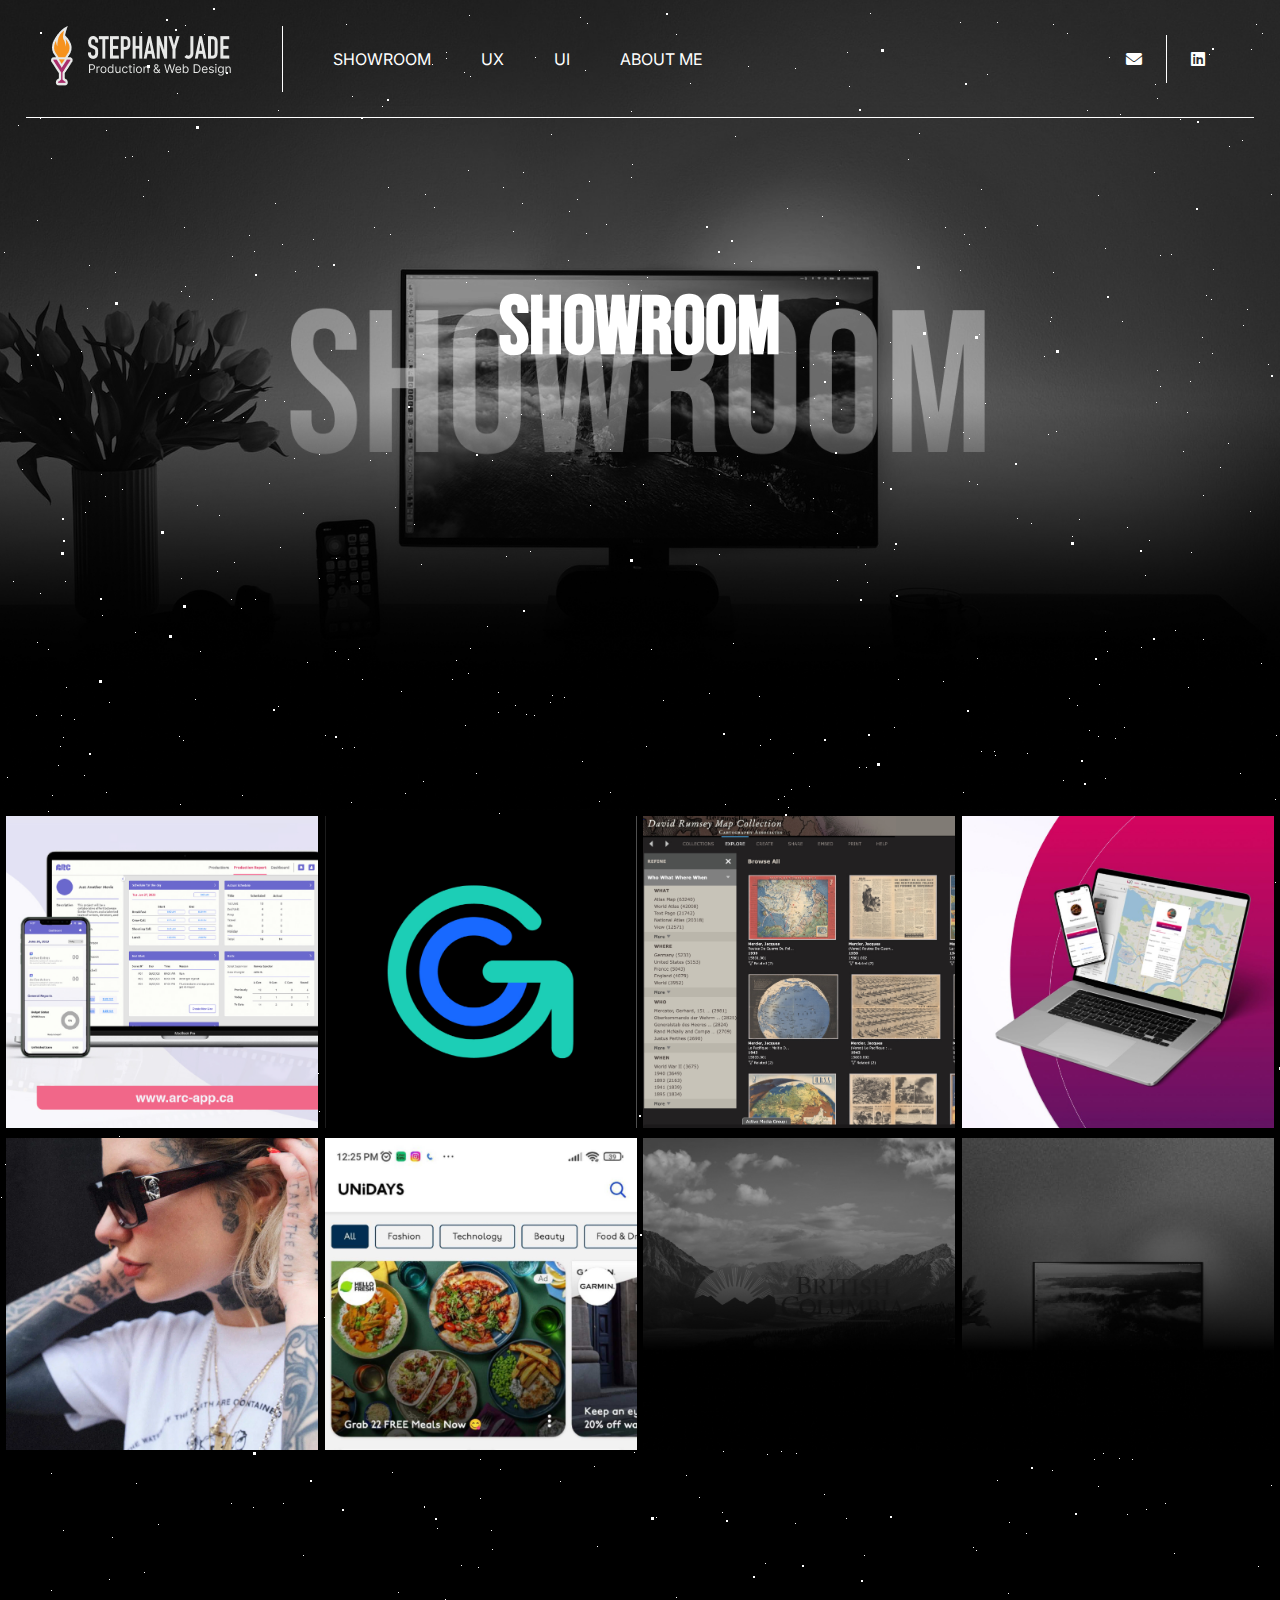
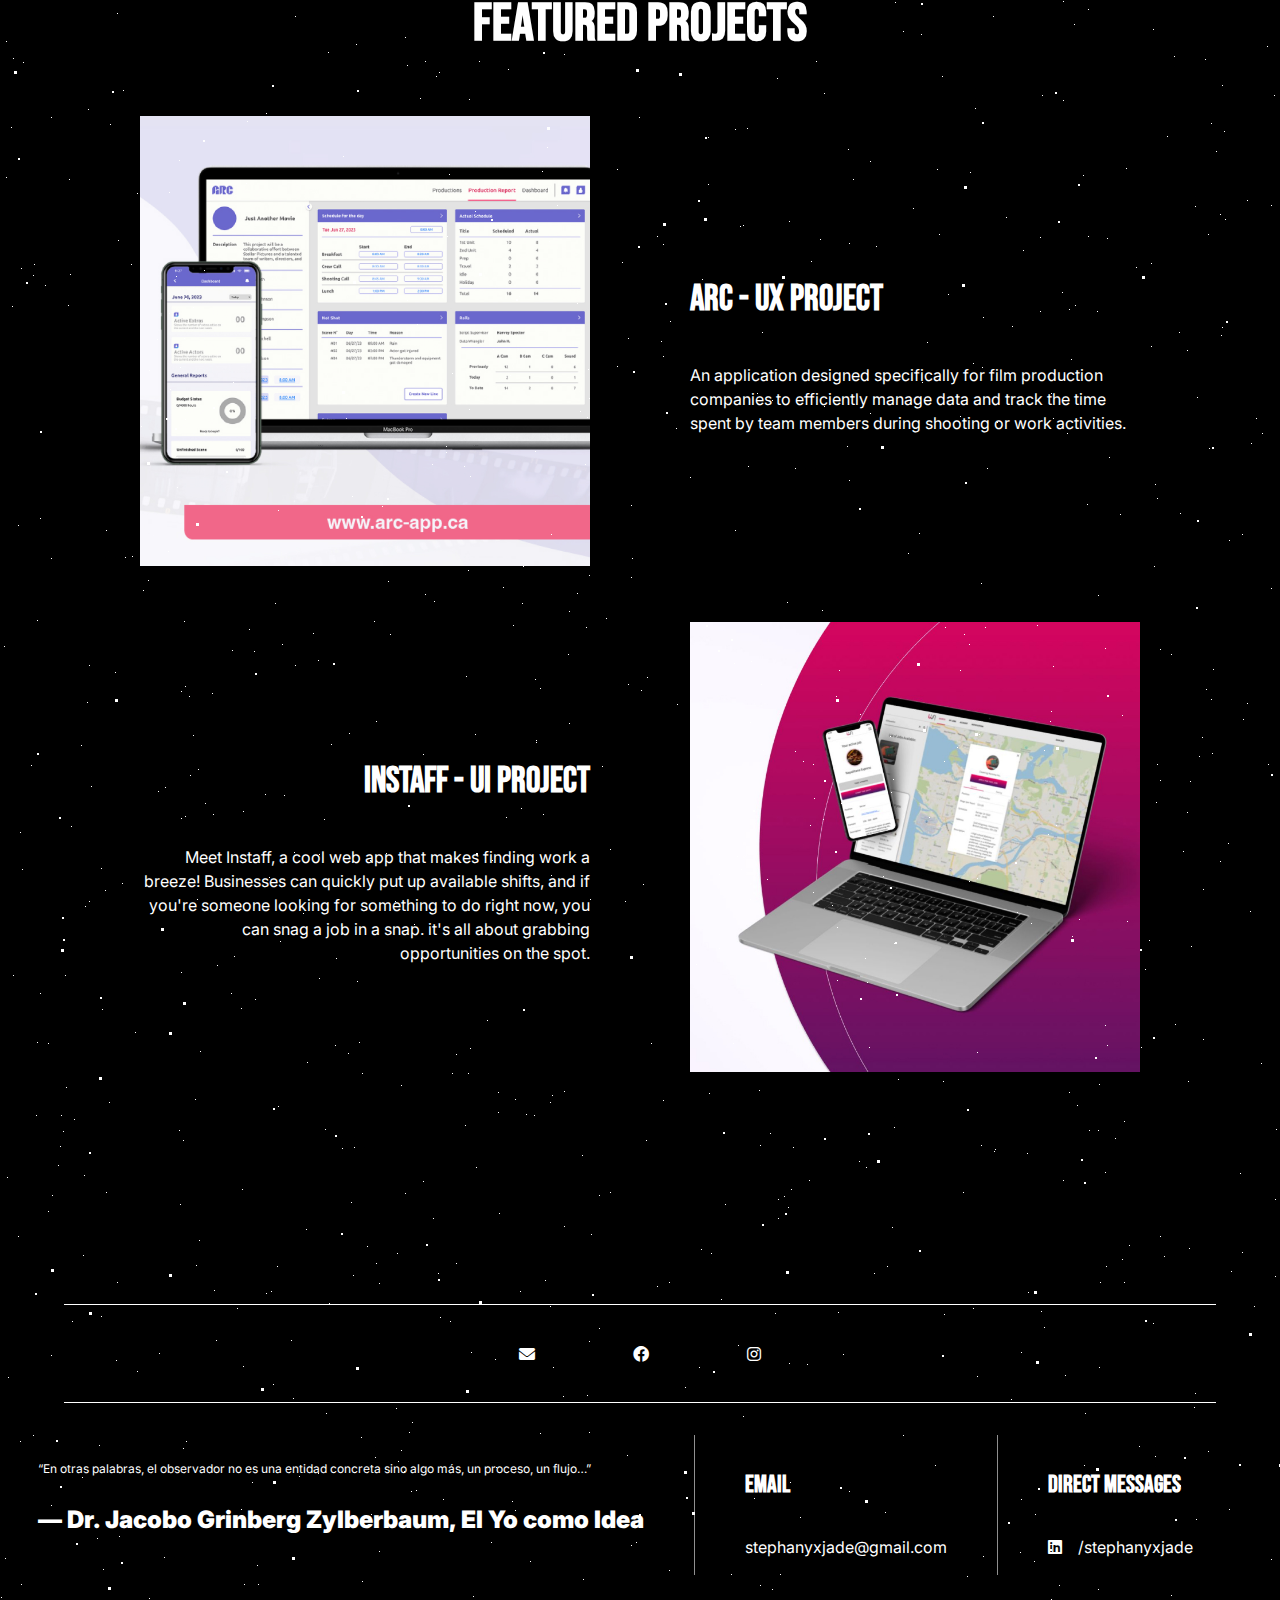
<file: showroom.html>
<!DOCTYPE html>
<html lang="en">
<head>
    <meta charset="UTF-8">
    <meta http-equiv="X-UA-Compatible" content="IE=edge">
    <meta name="viewport" content="width=device-width, initial-scale=1.0">
    <!-- cdn -->
    <link rel="stylesheet" href="https://cdnjs.cloudflare.com/ajax/libs/font-awesome/6.0.0/css/all.min.css" integrity="sha512-9usAa10IRO0HhonpyAIVpjrylPvoDwiPUiKdWk5t3PyolY1cOd4DSE0Ga+ri4AuTroPR5aQvXU9xC6qOPnzFeg==" crossorigin="anonymous" referrerpolicy="no-referrer" />
    <!-- fonts -->
    <link rel="preconnect" href="https://fonts.googleapis.com" />
    <link rel="preconnect" href="https://fonts.gstatic.com" crossorigin />
    <link href="<link rel="preconnect" href="https://fonts.googleapis.com">
<link rel="preconnect" href="https://fonts.gstatic.com" crossorigin>
<link rel="preconnect" href="https://fonts.googleapis.com">
<link rel="preconnect" href="https://fonts.gstatic.com" crossorigin>
<link href="https://fonts.googleapis.com/css2?family=Inter:wght@100;300;400;500;700;900&display=swap" rel="stylesheet">
<link rel="preconnect" href="https://fonts.googleapis.com">
<link rel="preconnect" href="https://fonts.gstatic.com" crossorigin>
<link href="https://fonts.googleapis.com/css2?family=Bebas+Neue&display=swap" rel="stylesheet">

    <link rel="stylesheet" href="style.css">
</head>

<body class="black-bckg">

  <!-- Banner -->
  <div>
    <section class="relative">
      
      <div id="nc-main-showroom" class="backgrund-img-uipage-black-bckg nc-main bg-cover bg-cc">

        <div class="full-wh">
          <!-- Header -->
          <header class="site-header-contact">
              <div class="move-side">

                  <div class="site-branding">
                    <a href="./index.html"><img src="./images/Logo.png" alt="Site logo"></a>
                  </div>
                  
                  <!-- <div class="center-menu"> -->
                  <nav class="menu-main">
                      <ul>
                        <li>
                          <a href="showroom.html"><span class="showroom">SHOWROOM</span></a>
                        </li>
                        <li>
                          <a href="uxpage.html"><span class="ux-page">UX</span></a>
                        </li>
                        <li>
                          <a href="uipage.html"><span class="ui-page">UI</span></a>
                        </li>
                        <li>
                          <a href="aboutme.html"><span class="aboutme-page">ABOUT ME</span></a>
                        </li>
                      </ul>
                  </nav>

              </div>
                
              <!-- Side menu -->
              <div class="another-nav">
                  <nav>
                      <ul>
                          <div class="space">
                            <li>
                              <a href="./contact.html"><span class="fa-solid fa-envelope fa-1x"></span>
                                    <span class="visually-hidden">Email</span></a>
                            </li>
                            <li>
                                <a href="https://www.linkedin.com/in/stephanyxjade/"><span class="fa-brands fa-linkedin fa-1x"></span>
                                    <span class="visually-hidden">fa-linkedin</span></a>
                            </li>
                          </div>
                      </ul>
                  </nav>
              </div>
        </header>
      </div>

        <!-- Top Navigation Menu -->
        <div class="topnav">
          <a href="./index.html"><img src="./images/Logo.png" alt="Site logo"></a>
          <!-- Navigation links (hidden by default) -->
          <div id="myLinks">
            <ul>
              <li>
                <a href="showroom.html"><span class="showroom">SHOWROOM</span></a>
              </li>
              <li>
                <a href="uxpage.html"><span class="ux-page">UX</span></a>
              </li>
              <li>
                <a href="uipage.html"><span class="ui-page">UI</span></a>
              </li>
              <li>
                <a href="aboutme.html"><span class="aboutme-page">ABOUT ME</span></a>
              </li>
            </ul>
            <ul>
              <li>
                <br>
                  <span class="contact-text-header">CONTACT ME</span>
                  <br>
              </li>
              <div class="space">
                <li>
                  <a href="./contact.html"><span class="fa-solid fa-envelope fa-1x"></span>
                        <span class="visually-hidden">Email</span></a>
                </li>
                <li>
                    <a href="https://www.linkedin.com/in/stephanyxjade/"><span class="fa-brands fa-linkedin fa-1x"></span>
                        <span class="visually-hidden">fa-linkedin</span></a>
                </li>
              </div>
          </ul>
          </div>
          
          <div class="burguer-menu-icon">
          <!-- "Hamburger menu" / "Bar icon" to toggle the navigation links -->
          <a href="javascript:void(0);" class="icon" onclick="myFunction()"><i class="fa fa-bars fa-2x"></i></a>
          </div>

        </div>

        <script>
          function myFunction() {
            var x = document.getElementById("myLinks");
            if (x.style.display === "block") {
              x.style.display = "none";
            } else {
              x.style.display = "block";
            }
          }
          </script>

          <section class="relative">
              <div class="title-center">
                <h1 class="h1-title">SHOWROOM</h1>
              </div>
          </section>
            
          <!-- STAR ANIMATION -->
          <div class="bg-animation">
            <div id='stars'></div>
            <div id='stars2'></div>
            <div id='stars3'></div>
            <div id='stars4'></div>
          </div>
        
        </div>
      
      </div>

    </section>
  </div>


    <!-- Gallery -->
    <div>
      <div class="main-wrapper-showroom">
        <main class="site-main-showroom">
    
          <article>
            <div class="img-info-wrapper">
              <a href="./uxproj-arc.html"><img src="./images/showroom-1.png" alt="ARC app image"></a>
              <div class="hover-text">
                <a href="./uxproj-arc.html" class="clickable-link">UX - Arc app</a>
              </div>
            </div>
          </article>
          
          <article>
            <div class="img-info-wrapper">
              <a href="./uxproj-give&grab.html"><img src="./images/showroom-2.png" alt="random image"></a>
              <div class="hover-text">
                <a href="./uxproj-give&grab.html" class="clickable-link">UX - Give & Grab</a>
              </div>
            </div>
          </article>

          <article>
            <div class="img-info-wrapper">
              <a href="./uiproj-davidrumsey.html"><img src="./images/showroom-3.png" alt="random image"></a>
              <div class="hover-text">
                <a href="./uiproj-davidrumsey.html" class="clickable-link">UI - David Rumsey</a>
              </div>
            </div>
          </article>

          <article>
            <div class="img-info-wrapper">
              <a href="./uiproj-instaff.html"><img src="./images/showroom-4.png" alt="Instaff app image"></a>
              <div class="hover-text">
                <a href="./uiproj-instaff.html" class="clickable-link">UI - Instaff</a>
              </div>
            </div>
          </article>

          <article>
            <div class="img-info-wrapper">
              <a href="./uiproj-tgf.html"><img src="./images/showroom-5.png" alt="random image"></a>
              <div class="hover-text">
                <a href="./uiproj-tgf.html" class="clickable-link">UI - TGF</a>
              </div>
            </div>
          </article>

          <article>
            <div class="img-info-wrapper">
              <a href="./uxproj-unidays.html"><img src="./images/showroom-7.png" alt="random image"></a>
              <div class="hover-text">
                <a href="./uxproj-unidays.html" class="clickable-link">UX - Unidays</a>
              </div>
            </div>
          </article>

          <article>
            <div class="img-info-wrapper">
              <a href="#"><img src="./images/showroom-6.png" alt="random image"></a>
              <div class="hover-text soon">
                <p>Coming Soon</p>
              </div>
            </div>
          </article>

          <article>
            <div class="img-info-wrapper">
              <a href="#"><img src="./images/showroom-11.png" alt="random image"></a>
              <div class="hover-text soon">
                <p>Coming Soon</p>
              </div>
            </div>
          </article>

          
    
          
    
        </main>
      </div>
    </div>


      

    <!-- first section -->
    <div class="main-wrapper">

      <section class="subtitle">
        <div>
            <h2 class="h2-title-white">FEATURED PROJECTS</h2>
        </div>
      </section>

        <!-- Cards feature -->
        <main class="grid-two-columns">
          <article>
            <div class="inner-grids inner-grids-1">
              <div class="align-right-photo pulse">
                <a href="./uxproj-arc.html"><img src="./images/showroom-1.png" alt="random image"></a>
              </div>
                  <div class="bold-title">
                    <h3>ARC - UX PROJECT</h3>
                    <p>An application designed specifically for film production companies to efficiently manage data and track the time spent by team members during shooting or work activities. </p>
                  </div>
            </div>
          </article>

          <article>
            <div class="inner-grids">
              <div class="bold-title-2">
                <h3>INSTAFF - UI PROJECT</h3>
                <p>Meet Instaff, a cool web app that makes finding work a breeze! Businesses can quickly put up available shifts, and if you're someone looking for something to do right now, you can snag a job in a snap. it's all about grabbing opportunities on the spot.</p>
              </div>
              <div class="pulse"><a href="./uiproj-instaff.html"><img src="./images/showroom-4.png" alt="random image"></a></div>
            </div>
          </article>
        </main>
    </div>


<!-- Footer -->
<footer>
  <div class="footer-container">
    <div class="social-media-icons">
      <nav>
      <ul>
          <li>
              <a href="./contact.html"><span class="fa-solid fa-envelope fa-X2"></span>
                  <span class="visually-hidden">Email</span></a>
          </li>
          <li>
            <a href="https://www.instagram.com/stephanyxjade"><span class="fa-brands fa-facebook fa-1x"></span>
                <span class="visually-hidden">Facebook</span></a>
          </li>
          <li>
            <a href="https://www.instagram.com/stephanyxjade"><span class="fa-brands fa-instagram fa-1x"></span>
                <span class="visually-hidden">Instagram</span></a>
          </li>
      </ul>
    </div>

    <div class="contact-options">
      <div class="first-colum">
        <span class="footer-quote">
          <p>“En otras palabras, el observador no es una entidad concreta sino algo más, un proceso, un flujo…”</p>
          <p class="p-bold">― Dr. Jacobo Grinberg Zylberbaum, El Yo como Idea</p>
        </span>
      </div>
        <div class="second-column">
          <h4>EMAIL</h4>
          <p>stephanyxjade@gmail.com</p>
        </div>
        <div class="third-colum">
          <h4>DIRECT MESSAGES</h4>
          <p class="footer-linkeding"><a href="https://www.linkedin.com/in/stephanyxjade/"><span class="fa-brands fa-linkedin fa-1x last-one"></span>/stephanyxjade</p>
        </div>
    </div>
  </div>
</footer>

</body>
</html>
</file>
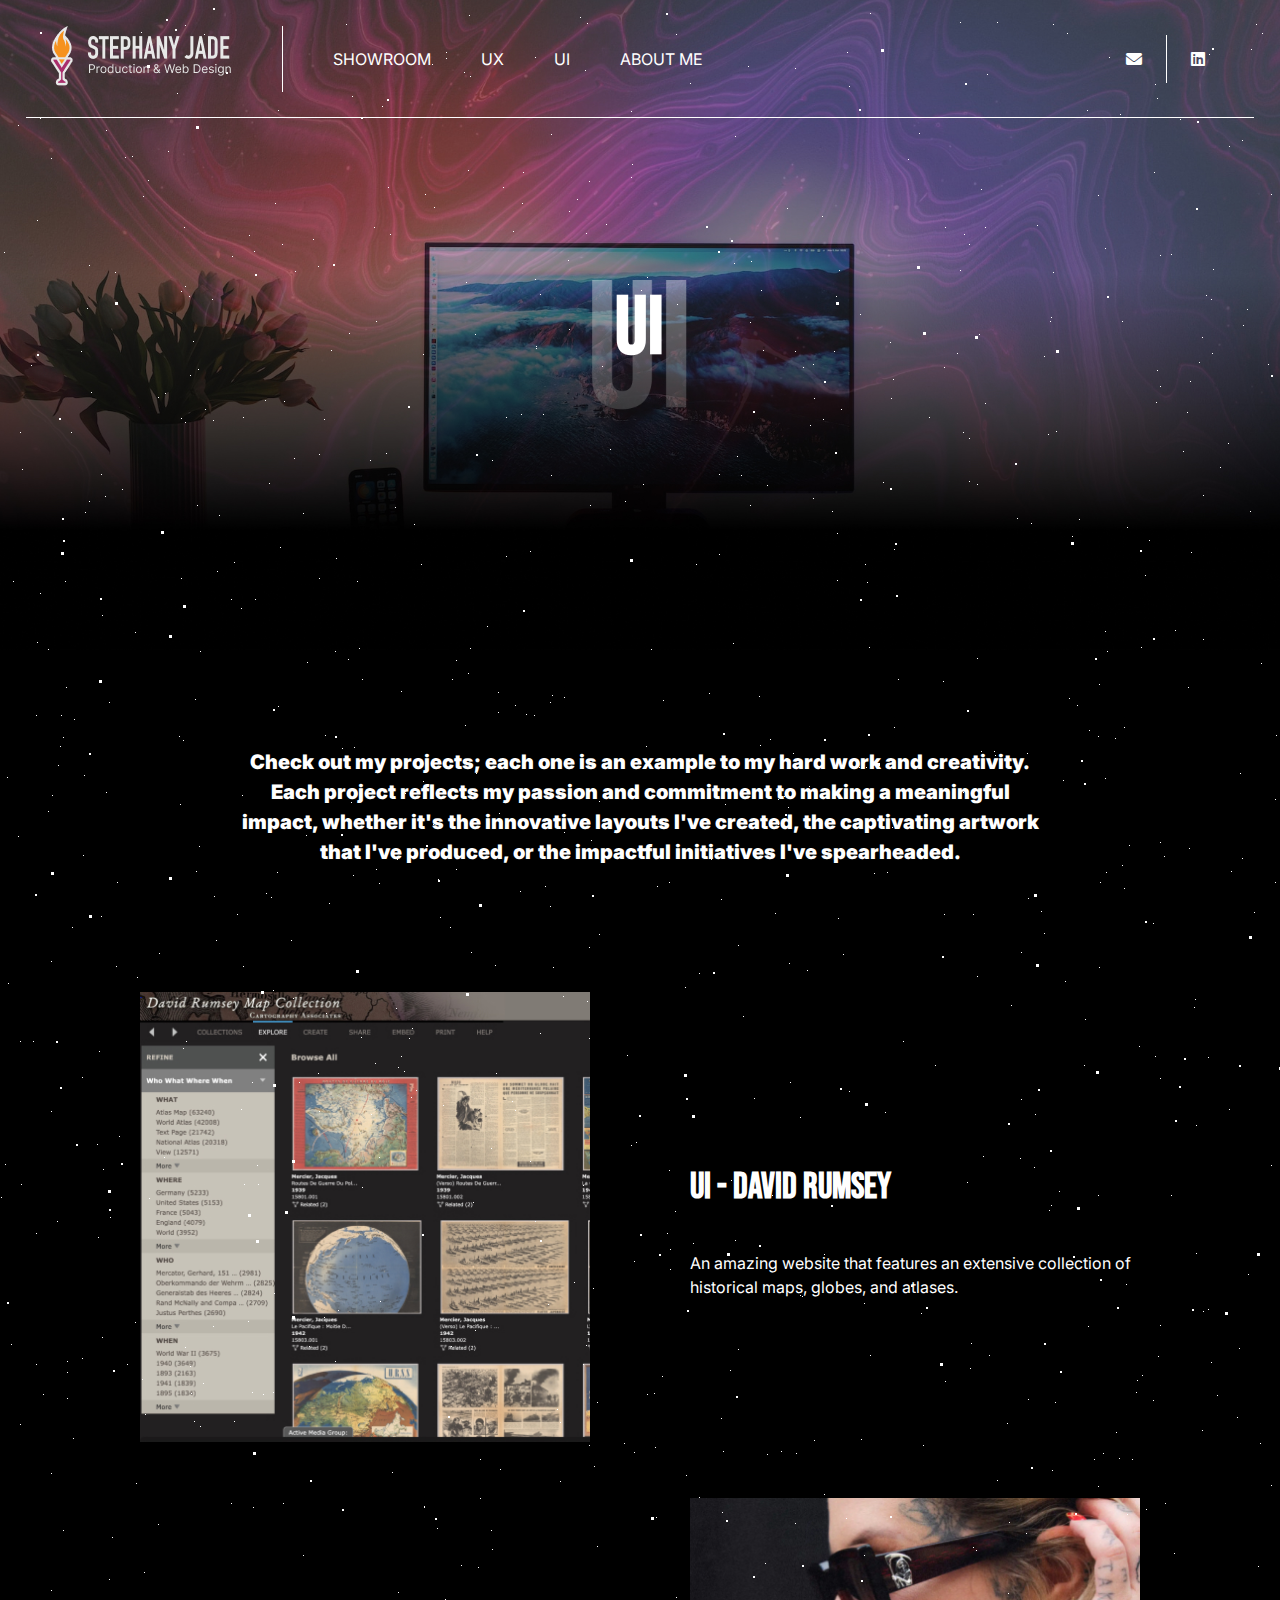
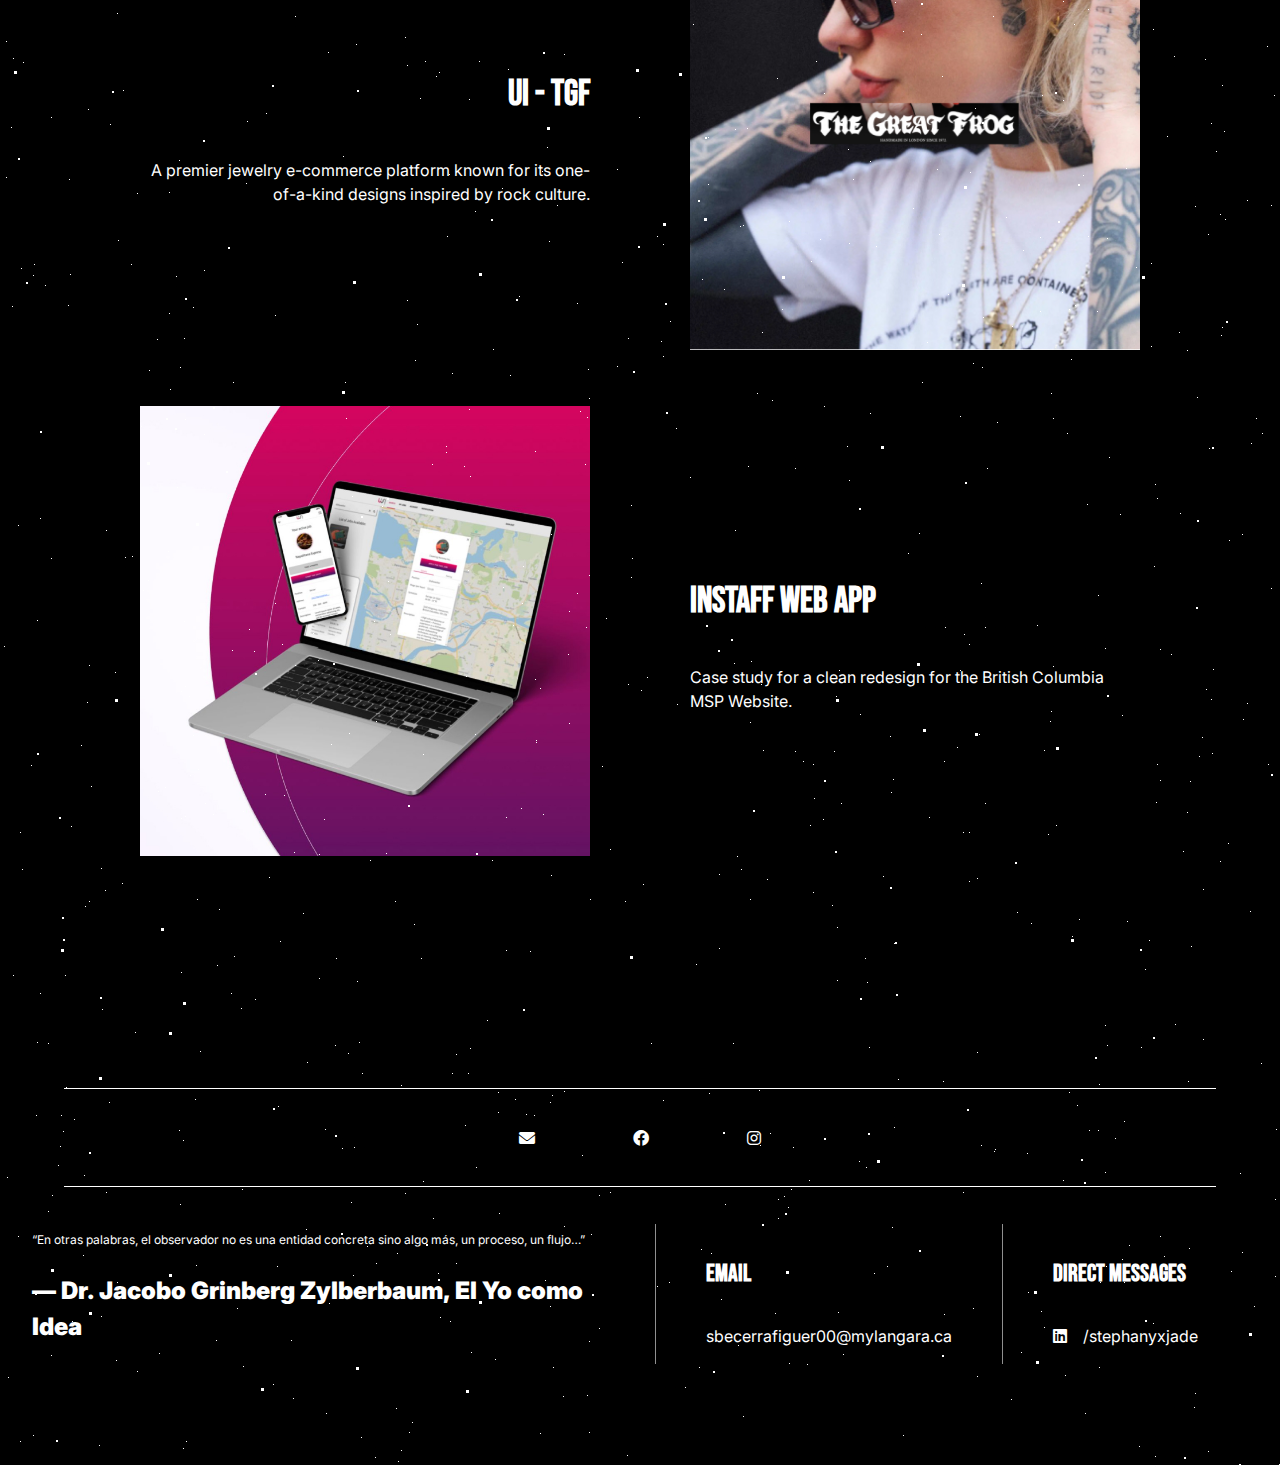
<file: uipage.html>
<!DOCTYPE html>
<html lang="en">
<head>
    <meta charset="UTF-8">
    <meta http-equiv="X-UA-Compatible" content="IE=edge">
    <meta name="viewport" content="width=device-width, initial-scale=1.0">
    <!-- cdn -->
    <link rel="stylesheet" href="https://cdnjs.cloudflare.com/ajax/libs/font-awesome/6.0.0/css/all.min.css" integrity="sha512-9usAa10IRO0HhonpyAIVpjrylPvoDwiPUiKdWk5t3PyolY1cOd4DSE0Ga+ri4AuTroPR5aQvXU9xC6qOPnzFeg==" crossorigin="anonymous" referrerpolicy="no-referrer" />
    <!-- fonts -->
    <link rel="preconnect" href="https://fonts.googleapis.com" />
    <link rel="preconnect" href="https://fonts.gstatic.com" crossorigin />
    <link href="<link rel="preconnect" href="https://fonts.googleapis.com">
<link rel="preconnect" href="https://fonts.gstatic.com" crossorigin>
<link rel="preconnect" href="https://fonts.googleapis.com">
<link rel="preconnect" href="https://fonts.gstatic.com" crossorigin>
<link href="https://fonts.googleapis.com/css2?family=Inter:wght@100;300;400;500;700;900&display=swap" rel="stylesheet">
<link rel="preconnect" href="https://fonts.googleapis.com">
<link rel="preconnect" href="https://fonts.gstatic.com" crossorigin>
<link href="https://fonts.googleapis.com/css2?family=Bebas+Neue&display=swap" rel="stylesheet">

    <link rel="stylesheet" href="style.css">
</head>

<body class="black-bckg">

  <!-- Banner -->
  <div>
    <section class="relative">
      
      <div id="nc-main-uipage" class="backgrund-img-uipage-black-bckg nc-main bg-cover bg-cc">

        <div class="full-wh">
          <!-- Header -->
          <header class="site-header-contact">
              <div class="move-side">

                  <div class="site-branding">
                    <a href="./index.html"><img src="./images/Logo.png" alt="Site logo"></a>
                  </div>
                  
                  <!-- <div class="center-menu"> -->
                  <nav class="menu-main">
                      <ul>
                        <li>
                          <a href="showroom.html"><span class="showroom">SHOWROOM</span></a>
                        </li>
                        <li>
                          <a href="uxpage.html"><span class="ux-page">UX</span></a>
                        </li>
                        <li>
                          <a href="uipage.html"><span class="ui-page">UI</span></a>
                        </li>
                        <li>
                          <a href="aboutme.html"><span class="aboutme-page">ABOUT ME</span></a>
                        </li>
                      </ul>
                  </nav>

              </div>
                
              <!-- Side menu -->
              <div class="another-nav">
                  <nav>
                      <ul>
                          <div class="space">
                            <li>
                              <a href="./contact.html"><span class="fa-solid fa-envelope fa-1x"></span>
                                    <span class="visually-hidden">Email</span></a>
                            </li>
                            <li>
                                <a href="https://www.linkedin.com/in/stephanyxjade/"><span class="fa-brands fa-linkedin fa-1x"></span>
                                    <span class="visually-hidden">fa-linkedin</span></a>
                            </li>
                          </div>
                      </ul>
                  </nav>
              </div>
        </header>
      </div>

        <!-- Top Navigation Menu -->
        <div class="topnav">
          <a href="./index.html"><img src="./images/Logo.png" alt="Site logo"></a>
          <!-- Navigation links (hidden by default) -->
          <div id="myLinks">
            <ul>
              <li>
                <a href="showroom.html"><span class="showroom">SHOWROOM</span></a>
              </li>
              <li>
                <a href="uxpage.html"><span class="ux-page">UX</span></a>
              </li>
              <li>
                <a href="uipage.html"><span class="ui-page">UI</span></a>
              </li>
              <li>
                <a href="aboutme.html"><span class="aboutme-page">ABOUT ME</span></a>
              </li>
            </ul>
            <ul>
              <li>
                <br>
                  <span class="contact-text-header">CONTACT ME</span>
                  <br>
              </li>
              <div class="space">
                <li>
                  <a href="./contact.html"><span class="fa-solid fa-envelope fa-1x"></span>
                        <span class="visually-hidden">Email</span></a>
                </li>
                <li>
                    <a href="https://www.linkedin.com/in/stephanyxjade/"><span class="fa-brands fa-linkedin fa-1x"></span>
                        <span class="visually-hidden">fa-linkedin</span></a>
                </li>
              </div>
          </ul>
          </div>
          
          <div class="burguer-menu-icon">
          <!-- "Hamburger menu" / "Bar icon" to toggle the navigation links -->
          <a href="javascript:void(0);" class="icon" onclick="myFunction()"><i class="fa fa-bars fa-2x"></i></a>
          </div>

        </div>

        <script>
          function myFunction() {
            var x = document.getElementById("myLinks");
            if (x.style.display === "block") {
              x.style.display = "none";
            } else {
              x.style.display = "block";
            }
          }
          </script>

            <section class="relative">
              <div class="title-center">
                <h1 class="h1-title">UI</h1>
              </div>
            </section>
            
          <!-- STAR ANIMATION -->
          <div class="bg-animation">
            <div id='stars'></div>
            <div id='stars2'></div>
            <div id='stars3'></div>
            <div id='stars4'></div>
          </div>
        
        </div>
      
      </div>

    </section>
  </div>


    <!-- Banner -->
    <div>
      <section class="subtitle">
        <div>
            <p class="first-paragraph-uipage">Check out my projects; each one is an example to my hard work and creativity. Each project reflects my passion and commitment to making a meaningful impact, whether it's the innovative layouts I've created, the captivating artwork that I've produced, or the impactful initiatives I've spearheaded.</p>
        </div>
      </section>
    </div>

      

    <!-- first section -->
    <div class="main-wrapper">

        <!-- Cards feature -->
        <main class="grid-two-columns">
          <article>
            <div class="inner-grids inner-grids-1">
              <div class="align-right-photo pulse">
                <a href="./uiproj-davidrumsey.html"><img src="./images/uipage-davidramsey.jpg" alt="random image"></a>
              </div>
                  <div class="bold-title">
                    <h3>UI - DAVID RUMSEY</h3>
                    <p>An amazing website that features an extensive collection of historical maps, globes, and atlases.</p>
                  </div>
            </div>
          </article>

          <article>
            <div class="inner-grids">
              <div class="bold-title-2">
                <h3>UI - TGF</h3>
                <p>A premier jewelry e-commerce platform known for its one-of-a-kind designs inspired by rock culture.</p>
              </div>
              <div class="pulse"><a href="./uiproj-tgf.html"><img src="./images/uipage-thegreatfrog.jpg" alt="random image"></a></div>
            </div>
          </article>

          <article>
            <div class="inner-grids inner-grids-1">
              <div class="align-right-photo pulse">
                <a href="./uiproj-instaff.html"><img src="./images/showroom-4.png" alt="random image"></a>
              </div>
                  <div class="bold-title">
                    <h3>INSTAFF WEB APP</h3>
                    <p>Case study for a clean redesign for the British Columbia MSP Website.</p>
                  </div>
            </div>
          </article>
        </main>
    </div>


  <!-- Footer -->
<footer>
  <div class="footer-container">
    <div class="social-media-icons">
      <nav>
      <ul>
          <li>
              <a href="./contact.html"><span class="fa-solid fa-envelope fa-X2"></span>
                  <span class="visually-hidden">Email</span></a>
          </li>
          <li>
            <a href="https://www.instagram.com/stephanyxjade"><span class="fa-brands fa-facebook fa-1x"></span>
                <span class="visually-hidden">Facebook</span></a>
          </li>
          <li>
            <a href="https://www.instagram.com/stephanyxjade"><span class="fa-brands fa-instagram fa-1x"></span>
                <span class="visually-hidden">Instagram</span></a>
          </li>
      </ul>
    </div>

    <div class="contact-options">
      <div class="first-colum">
        <span class="footer-quote">
          <p>“En otras palabras, el observador no es una entidad concreta sino algo más, un proceso, un flujo…”</p>
          <p class="p-bold">― Dr. Jacobo Grinberg Zylberbaum, El Yo como Idea</p>
        </span>
      </div>
        <div class="second-column">
          <h4>EMAIL</h4>
          <p>sbecerrafiguer00@mylangara.ca</p>
        </div>
        <div class="third-colum">
          <h4>DIRECT MESSAGES</h4>
          <p class="footer-linkeding"><a href="https://www.linkedin.com/in/stephanyxjade/"><span class="fa-brands fa-linkedin fa-1x last-one"></span>/stephanyxjade</p>
        </div>
    </div>
  </div>
</footer>

</body>
</html>
</file>
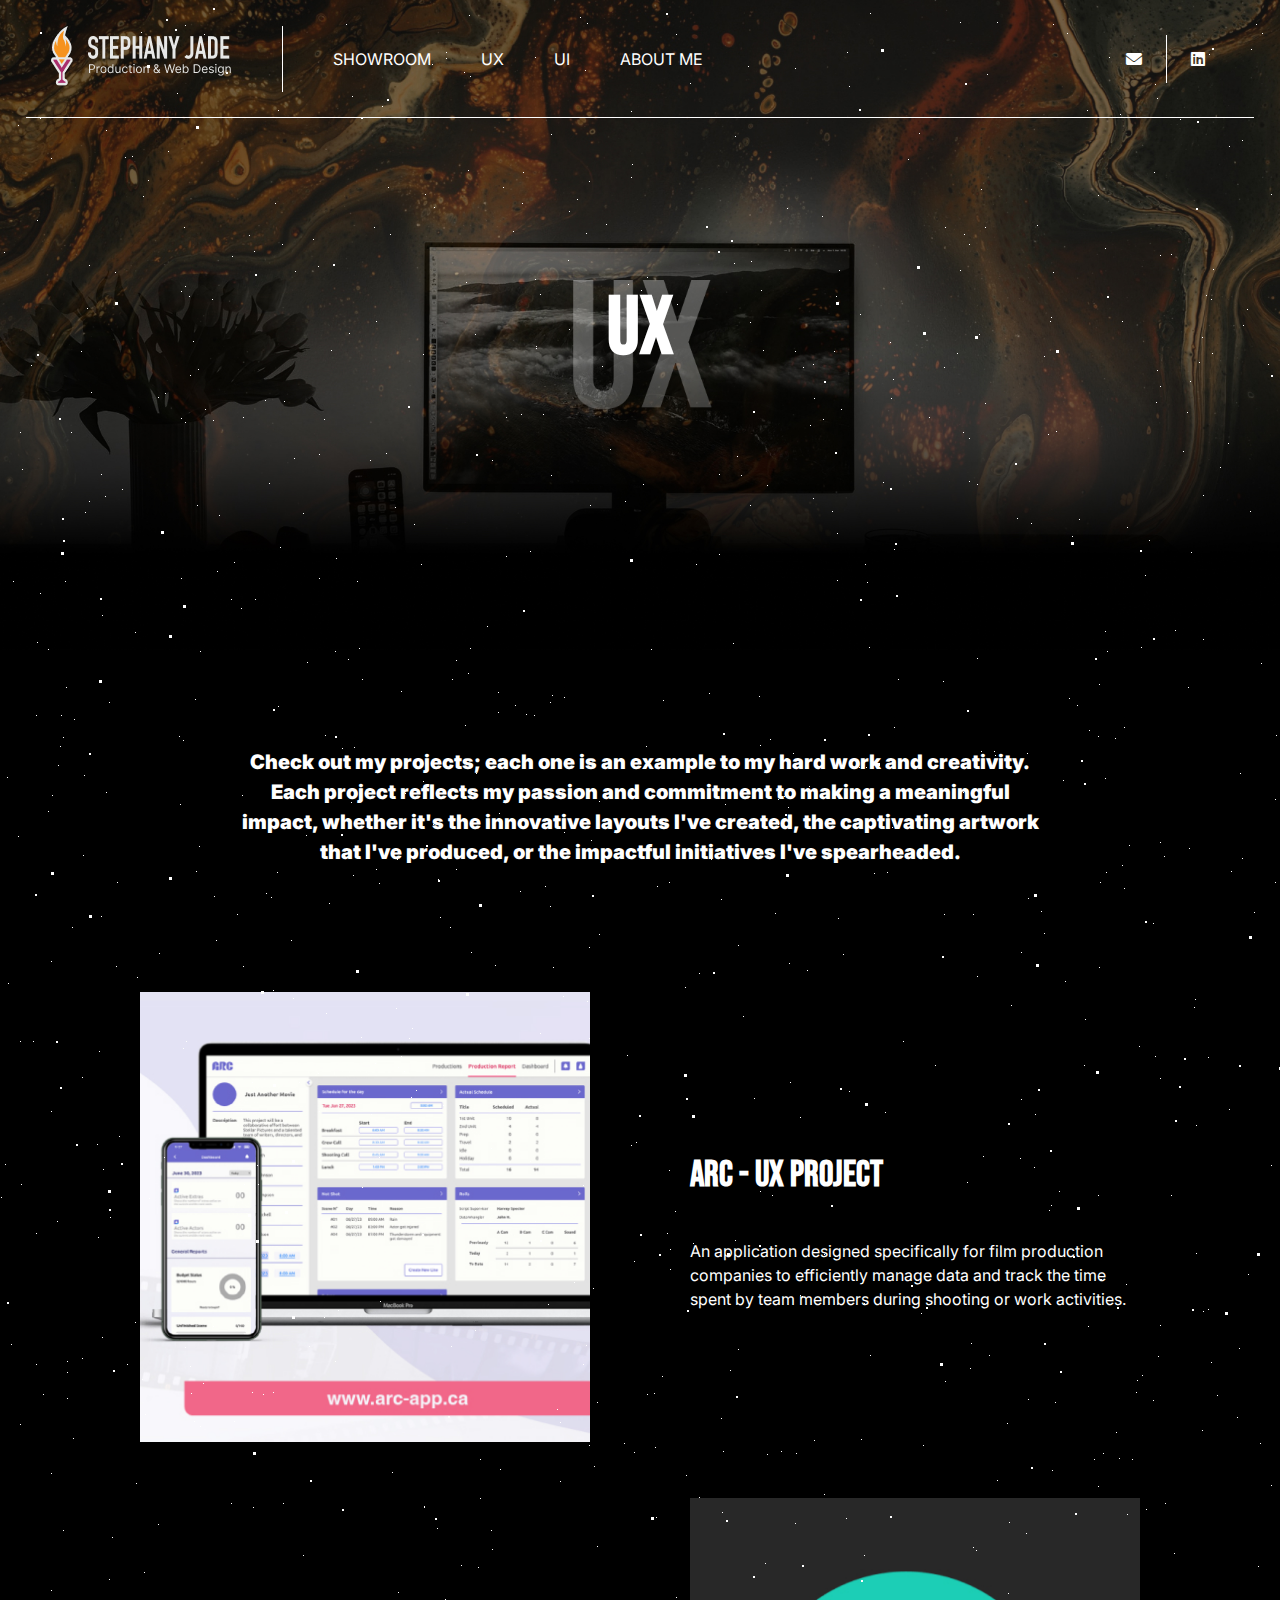
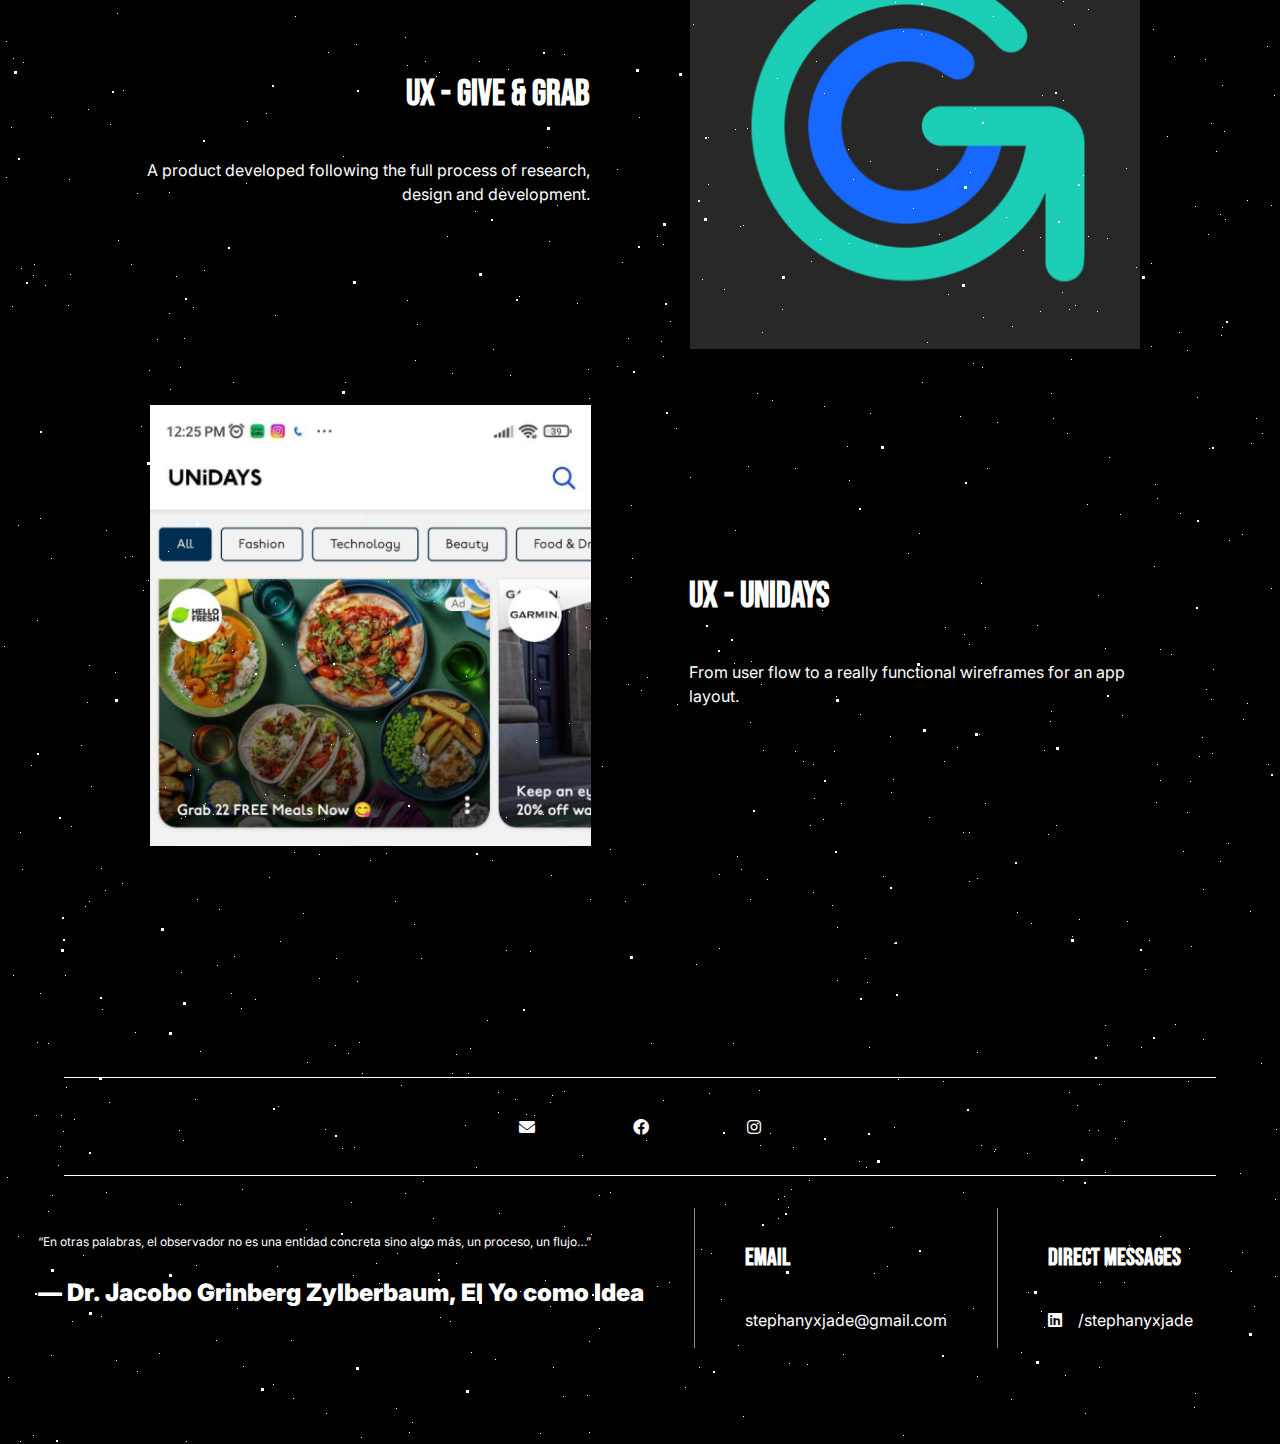
<file: uxpage.html>
<!DOCTYPE html>
<html lang="en">
<head>
    <meta charset="UTF-8">
    <meta http-equiv="X-UA-Compatible" content="IE=edge">
    <meta name="viewport" content="width=device-width, initial-scale=1.0">
    <!-- cdn -->
    <link rel="stylesheet" href="https://cdnjs.cloudflare.com/ajax/libs/font-awesome/6.0.0/css/all.min.css" integrity="sha512-9usAa10IRO0HhonpyAIVpjrylPvoDwiPUiKdWk5t3PyolY1cOd4DSE0Ga+ri4AuTroPR5aQvXU9xC6qOPnzFeg==" crossorigin="anonymous" referrerpolicy="no-referrer" />
    <!-- fonts -->
    <link rel="preconnect" href="https://fonts.googleapis.com" />
    <link rel="preconnect" href="https://fonts.gstatic.com" crossorigin />
    <link href="<link rel="preconnect" href="https://fonts.googleapis.com">
<link rel="preconnect" href="https://fonts.gstatic.com" crossorigin>
<link rel="preconnect" href="https://fonts.googleapis.com">
<link rel="preconnect" href="https://fonts.gstatic.com" crossorigin>
<link href="https://fonts.googleapis.com/css2?family=Inter:wght@100;300;400;500;700;900&display=swap" rel="stylesheet">
<link rel="preconnect" href="https://fonts.googleapis.com">
<link rel="preconnect" href="https://fonts.gstatic.com" crossorigin>
<link href="https://fonts.googleapis.com/css2?family=Bebas+Neue&display=swap" rel="stylesheet">

    <link rel="stylesheet" href="style.css">
</head>
<body class="black-bckg">

  <!-- Banner -->
  <div>
    <section class="relative">
      
      <div id="nc-main-uxpage" class="backgrund-img-uipage-black-bckg nc-main bg-cover bg-cc">

        <div class="full-wh">
          <!-- Header -->
          <header class="site-header-contact">
              <div class="move-side">

                  <div class="site-branding">
                    <a href="./index.html"><img src="./images/Logo.png" alt="Site logo"></a>
                  </div>
                  
                  <!-- <div class="center-menu"> -->
                  <nav class="menu-main">
                      <ul>
                        <li>
                          <a href="showroom.html"><span class="showroom">SHOWROOM</span></a>
                        </li>
                        <li>
                          <a href="uxpage.html"><span class="ux-page">UX</span></a>
                        </li>
                        <li>
                          <a href="uipage.html"><span class="ui-page">UI</span></a>
                        </li>
                        <li>
                          <a href="aboutme.html"><span class="aboutme-page">ABOUT ME</span></a>
                        </li>
                      </ul>
                  </nav>

              </div>
                
              <!-- Side menu -->
              <div class="another-nav">
                  <nav>
                      <ul>
                          <div class="space">
                            <li>
                              <a href="./contact.html"><span class="fa-solid fa-envelope fa-1x"></span>
                                    <span class="visually-hidden">Email</span></a>
                            </li>
                            <li>
                                <a href="https://www.linkedin.com/in/stephanyxjade/"><span class="fa-brands fa-linkedin fa-1x"></span>
                                    <span class="visually-hidden">fa-linkedin</span></a>
                            </li>
                          </div>
                      </ul>
                  </nav>
              </div>
        </header>
      </div>

        <!-- Top Navigation Menu -->
        <div class="topnav">
          <a href="./index.html"><img src="./images/Logo.png" alt="Site logo"></a>
          <!-- Navigation links (hidden by default) -->
          <div id="myLinks">
            <ul>
              <li>
                <a href="showroom.html"><span class="showroom">SHOWROOM</span></a>
              </li>
              <li>
                <a href="uxpage.html"><span class="ux-page">UX</span></a>
              </li>
              <li>
                <a href="uipage.html"><span class="ui-page">UI</span></a>
              </li>
              <li>
                <a href="aboutme.html"><span class="aboutme-page">ABOUT ME</span></a>
              </li>
            </ul>
            <ul>
              <li>
                <br>
                  <span class="contact-text-header">CONTACT ME</span>
                  <br>
              </li>
              <div class="space">
                <li>
                  <a href="./contact.html"><span class="fa-solid fa-envelope fa-1x"></span>
                        <span class="visually-hidden">Email</span></a>
                </li>
                <li>
                    <a href="https://www.linkedin.com/in/stephanyxjade/"><span class="fa-brands fa-linkedin fa-1x"></span>
                        <span class="visually-hidden">fa-linkedin</span></a>
                </li>
              </div>
          </ul>
          </div>
          
          <div class="burguer-menu-icon">
          <!-- "Hamburger menu" / "Bar icon" to toggle the navigation links -->
          <a href="javascript:void(0);" class="icon" onclick="myFunction()"><i class="fa fa-bars fa-2x"></i></a>
          </div>

        </div>

        <script>
          function myFunction() {
            var x = document.getElementById("myLinks");
            if (x.style.display === "block") {
              x.style.display = "none";
            } else {
              x.style.display = "block";
            }
          }
          </script>

          <section class="relative">
              <div class="title-center">
                <h1 class="h1-title">UX</h1>
              </div>
          </section>
            
          <!-- STAR ANIMATION -->
          <div class="bg-animation">
            <div id='stars'></div>
            <div id='stars2'></div>
            <div id='stars3'></div>
            <div id='stars4'></div>
          </div>
        
        </div>
      
      </div>

    </section>
  </div>






    <!-- Banner -->
    <div>
      <section class="subtitle">
        <div>
            <p class="first-paragraph-uipage">Check out my projects; each one is an example to my hard work and creativity. Each project reflects my passion and commitment to making a meaningful impact, whether it's the innovative layouts I've created, the captivating artwork that I've produced, or the impactful initiatives I've spearheaded.</p>
        </div>
      </section>
    </div>

      

    <!-- first section -->
    <div class="main-wrapper">

        <!-- Cards feature -->
        <main class="grid-two-columns">
          <article>
            <div class="inner-grids inner-grids-1">
              <div class="align-right-photo pulse">
                <a href="./uxproj-arc.html"><img src="./images/uxpage-arc.jpg" alt="random image"></a></div>
                  <div class="bold-title">
                    <h3>ARC - UX PROJECT</h3>
                    <p>An application designed specifically for film production companies to efficiently manage data and track the time spent by team members during shooting or work activities.</p>
                  </div>
            </div>
          </article>

          <article>
            <div class="inner-grids">
              <div class="bold-title-2">
                <h3>UX - GIVE & GRAB</h3>
                <p>A product developed following the full process of research, design and development.</p>
              </div>
              <div class="pulse"><a href="./uxproj-give&grab.html"><img src="./images/uxpage-give&grab.jpg" alt="random image"></a></div>
            </div>
          </article>

          <article>
            <div class="inner-grids inner-grids-1">
              <div class="align-right-photo pulse">
                <a href="./uxproj-unidays.html"><img src="./images/uxpage-unidays.jpg" alt="random image"></a>
              </div>
                  <div class="bold-title">
                    <h3>UX - UNIDAYS</h3>
                    <p>From user flow to a really functional wireframes for an app layout.</p>
                  </div>
            </div>
          </article>
        </main>
    </div>


  <!-- Footer -->
<footer>
  <div class="footer-container">
    <div class="social-media-icons">
      <nav>
      <ul>
          <li>
              <a href="./contact.html"><span class="fa-solid fa-envelope fa-X2"></span>
                  <span class="visually-hidden">Email</span></a>
          </li>
          <li>
            <a href="https://www.instagram.com/stephanyxjade"><span class="fa-brands fa-facebook fa-1x"></span>
                <span class="visually-hidden">Facebook</span></a>
          </li>
          <li>
            <a href="https://www.instagram.com/stephanyxjade"><span class="fa-brands fa-instagram fa-1x"></span>
                <span class="visually-hidden">Instagram</span></a>
          </li>
      </ul>
    </div>

    <div class="contact-options">
      <div class="first-colum">
        <span class="footer-quote">
          <p>“En otras palabras, el observador no es una entidad concreta sino algo más, un proceso, un flujo…”</p>
          <p class="p-bold">― Dr. Jacobo Grinberg Zylberbaum, El Yo como Idea</p>
        </span>
      </div>
        <div class="second-column">
          <h4>EMAIL</h4>
          <p>stephanyxjade@gmail.com</p>
        </div>
        <div class="third-colum">
          <h4>DIRECT MESSAGES</h4>
          <p class="footer-linkeding"><a href="https://www.linkedin.com/in/stephanyxjade/"><span class="fa-brands fa-linkedin fa-1x last-one"></span>/stephanyxjade</p>
        </div>
    </div>
  </div>
</footer>

</body>
</html>
</file>
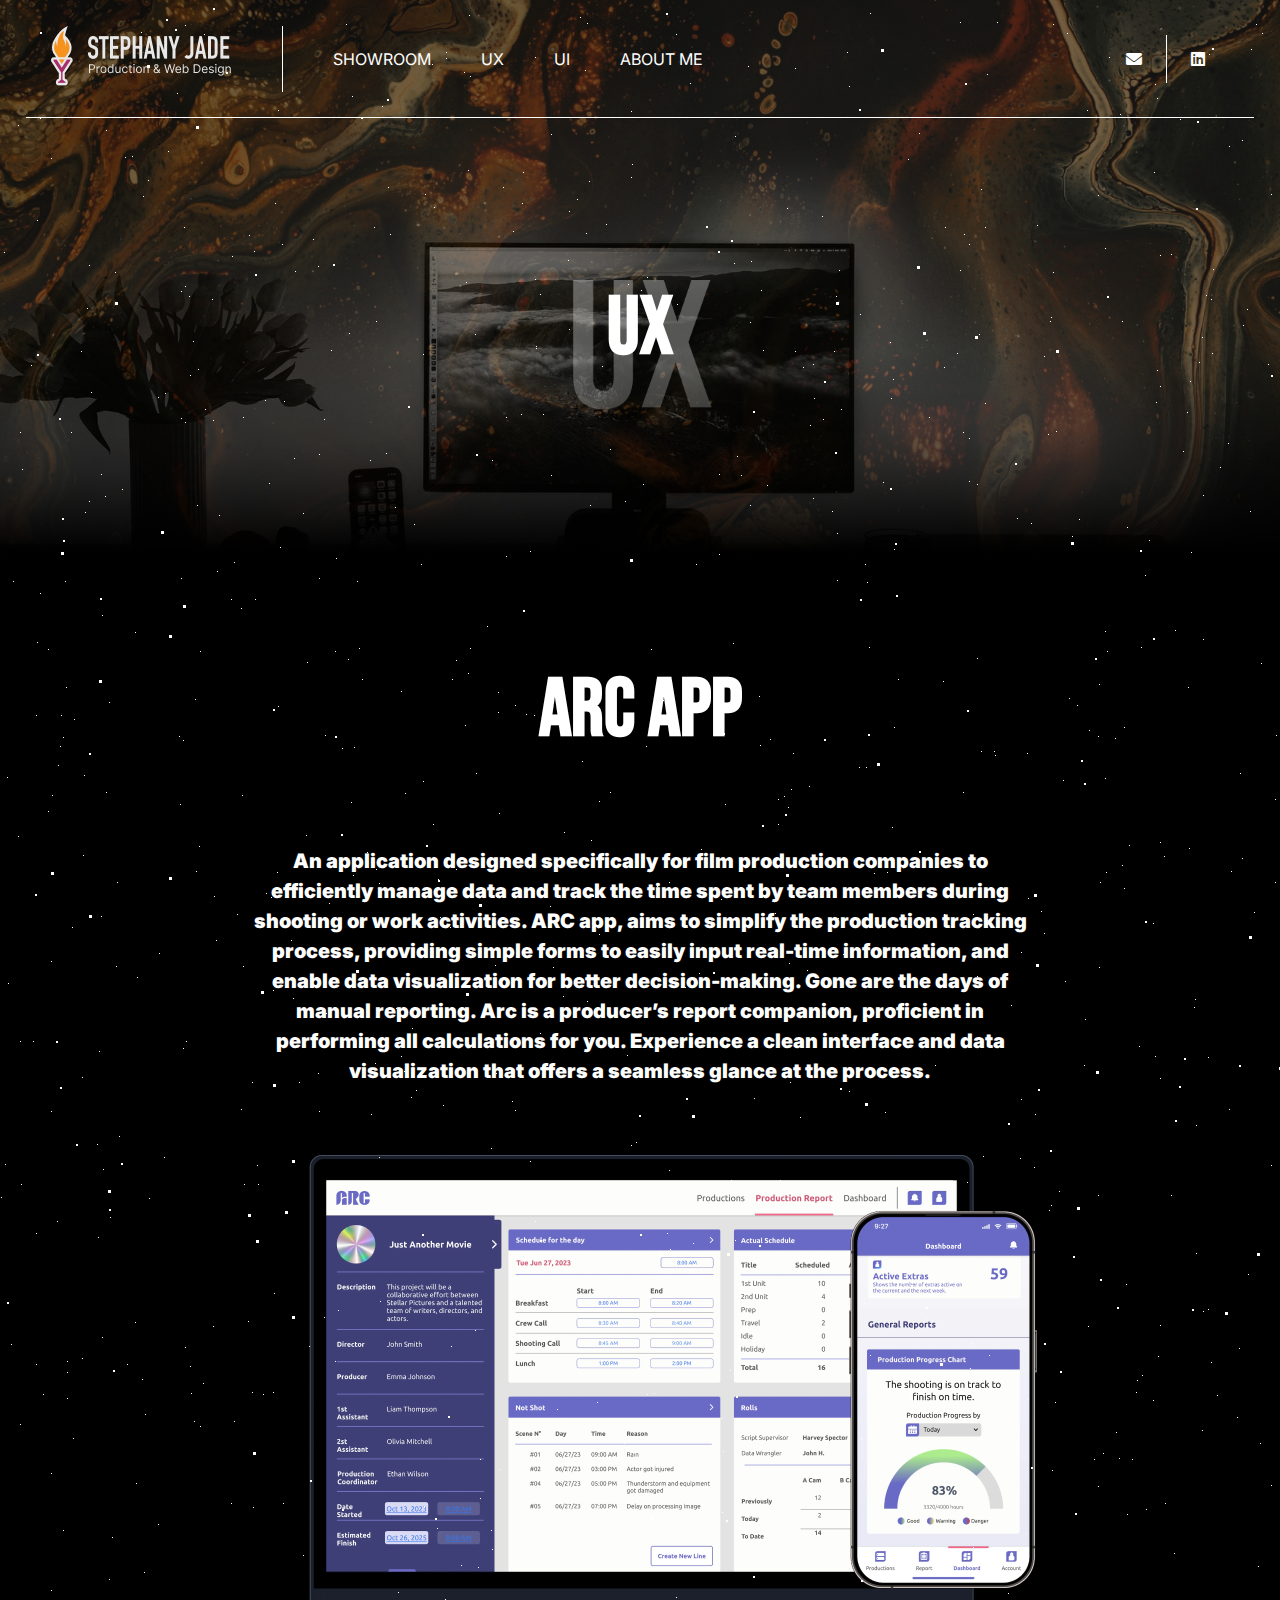
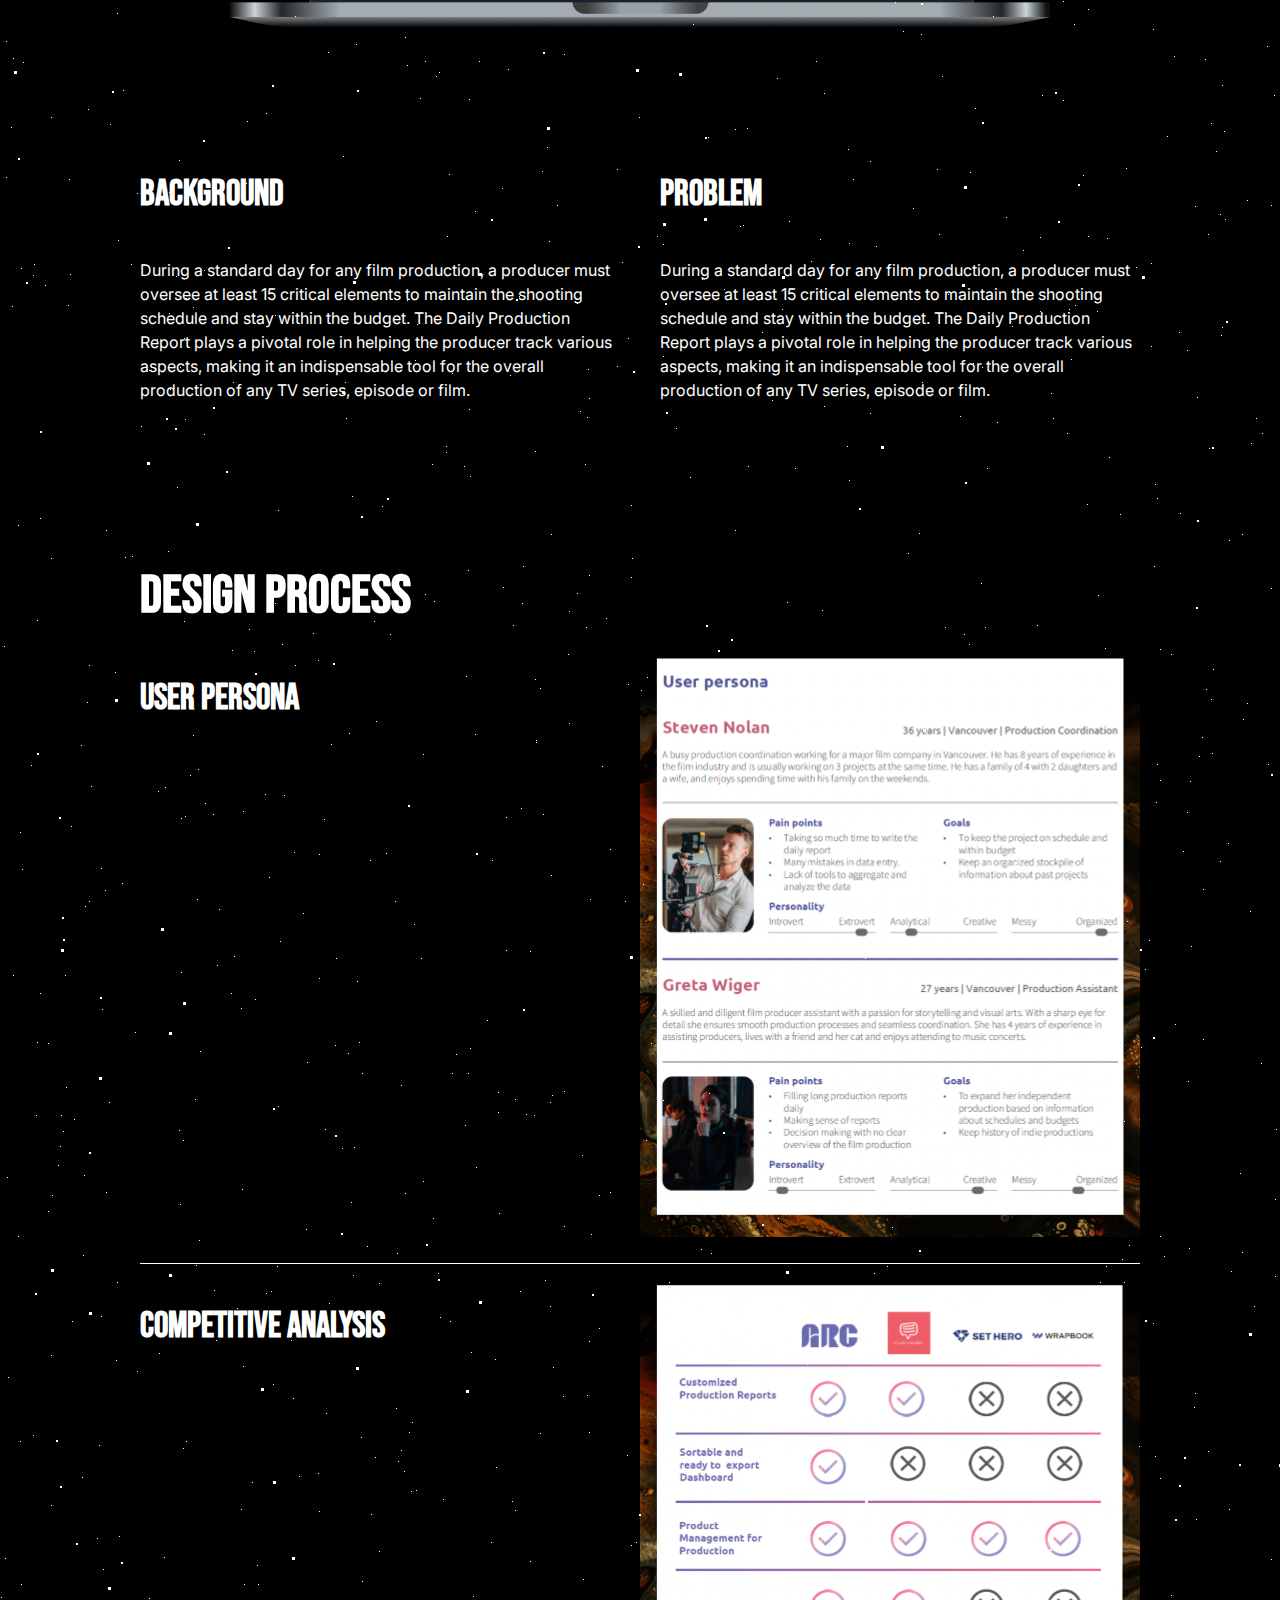
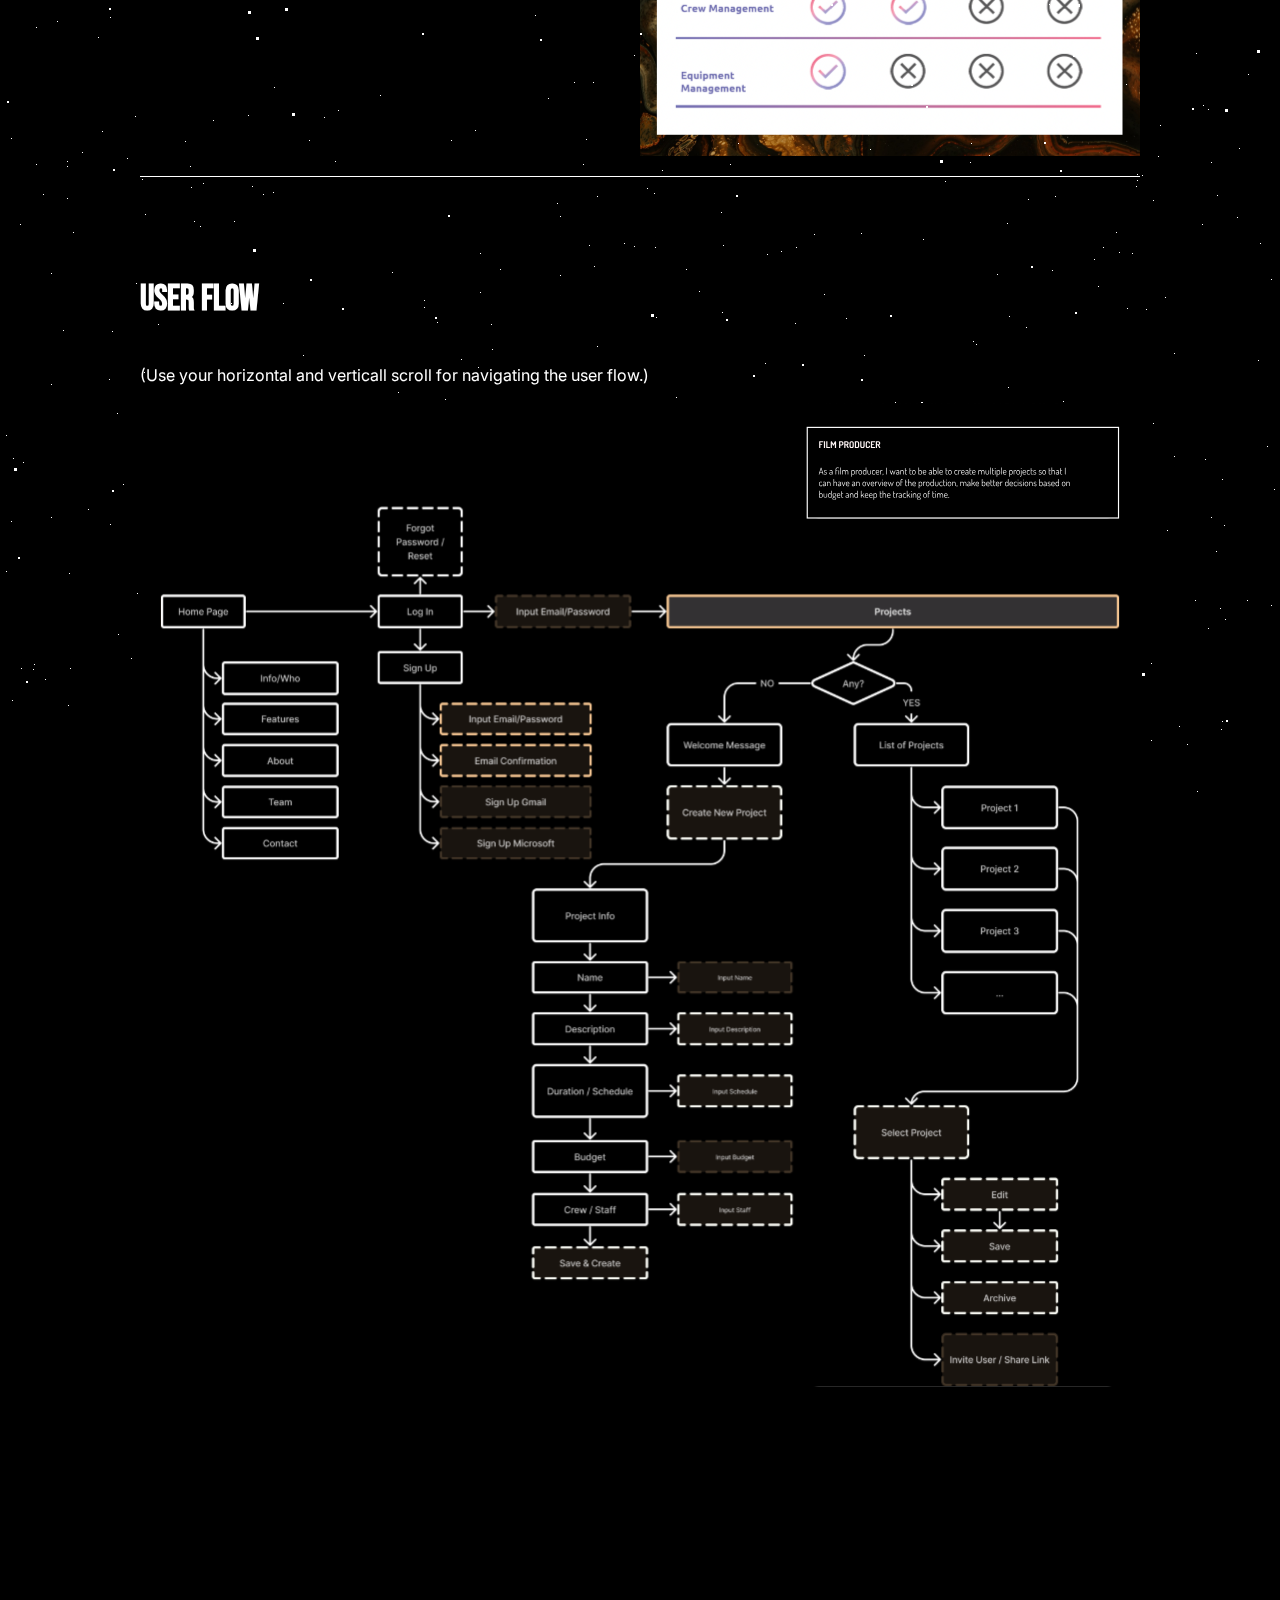
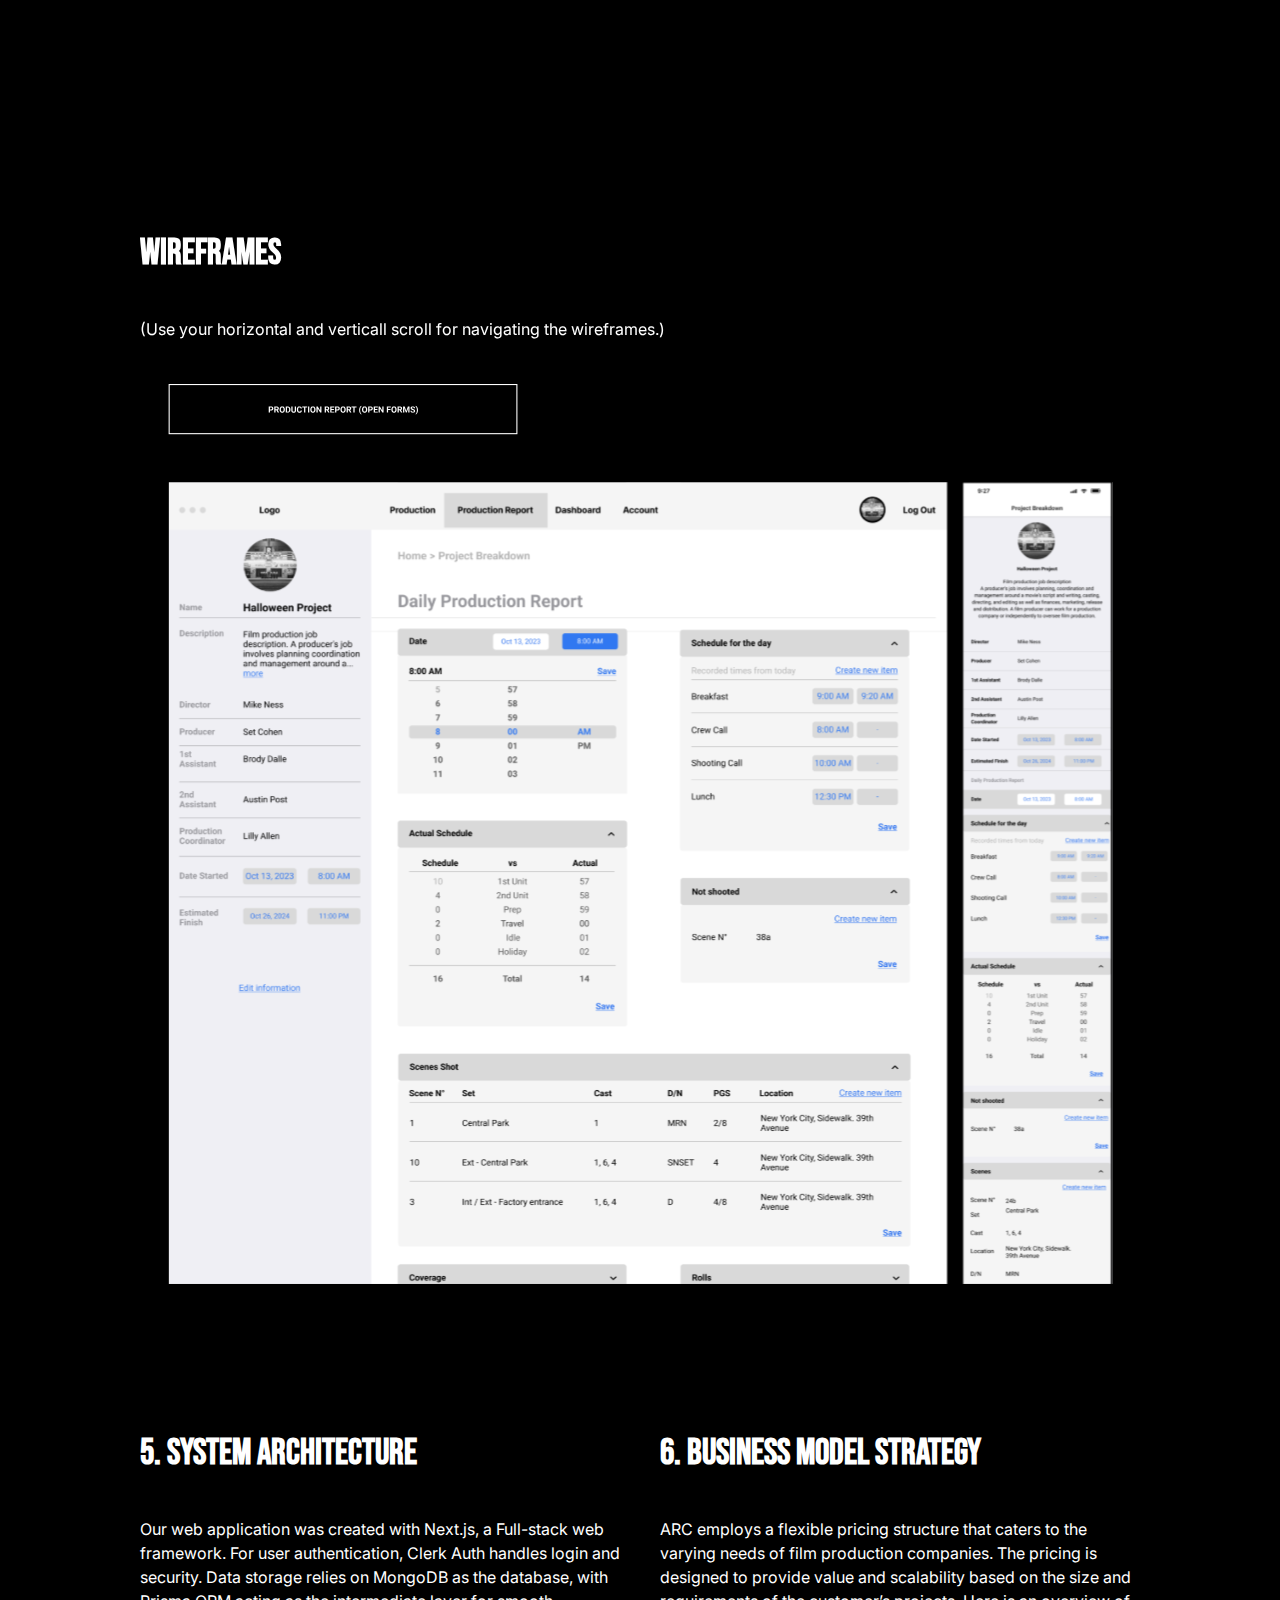
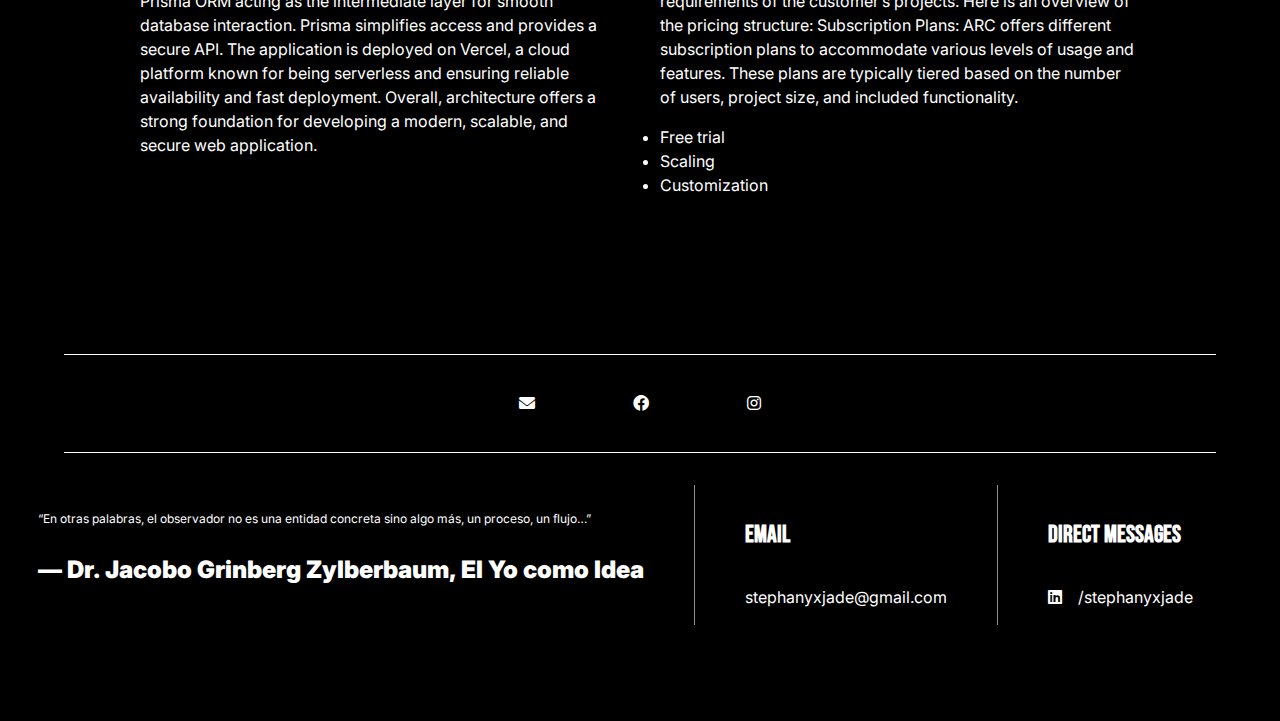
<file: uxproj-arc.html>
<!DOCTYPE html>
<html lang="en">
<head>
    <meta charset="UTF-8">
    <meta http-equiv="X-UA-Compatible" content="IE=edge">
    <meta name="viewport" content="width=device-width, initial-scale=1.0">
    <!-- cdn -->
    <link rel="stylesheet" href="https://cdnjs.cloudflare.com/ajax/libs/font-awesome/6.0.0/css/all.min.css" integrity="sha512-9usAa10IRO0HhonpyAIVpjrylPvoDwiPUiKdWk5t3PyolY1cOd4DSE0Ga+ri4AuTroPR5aQvXU9xC6qOPnzFeg==" crossorigin="anonymous" referrerpolicy="no-referrer" />
    <!-- fonts -->
    <link rel="preconnect" href="https://fonts.googleapis.com" />
    <link rel="preconnect" href="https://fonts.gstatic.com" crossorigin />
    <link href="<link rel="preconnect" href="https://fonts.googleapis.com">
<link rel="preconnect" href="https://fonts.gstatic.com" crossorigin>
<link rel="preconnect" href="https://fonts.googleapis.com">
<link rel="preconnect" href="https://fonts.gstatic.com" crossorigin>
<link href="https://fonts.googleapis.com/css2?family=Inter:wght@100;300;400;500;700;900&display=swap" rel="stylesheet">
<link rel="preconnect" href="https://fonts.googleapis.com">
<link rel="preconnect" href="https://fonts.gstatic.com" crossorigin>
<link href="https://fonts.googleapis.com/css2?family=Bebas+Neue&display=swap" rel="stylesheet">

    <link rel="stylesheet" href="style.css">

    
</head>
<body class="black-bckg">

  <!-- Banner -->
  <div>
    <section class="relative">
      
      <div id="nc-main-uxpage" class="backgrund-img-uipage-black-bckg nc-main bg-cover bg-cc">

        <div class="full-wh">
          <!-- Header -->
          <header class="site-header-contact">
              <div class="move-side">

                  <div class="site-branding">
                    <a href="./index.html"><img src="./images/Logo.png" alt="Site logo"></a>
                  </div>
                  
                  <!-- <div class="center-menu"> -->
                  <nav class="menu-main">
                      <ul>
                        <li>
                          <a href="showroom.html"><span class="showroom">SHOWROOM</span></a>
                        </li>
                        <li>
                          <a href="uxpage.html"><span class="ux-page">UX</span></a>
                        </li>
                        <li>
                          <a href="uipage.html"><span class="ui-page">UI</span></a>
                        </li>
                        <li>
                          <a href="aboutme.html"><span class="aboutme-page">ABOUT ME</span></a>
                        </li>
                      </ul>
                  </nav>

              </div>
                
              <!-- Side menu -->
              <div class="another-nav">
                  <nav>
                      <ul>
                          <div class="space">
                            <li>
                              <a href="./contact.html"><span class="fa-solid fa-envelope fa-1x"></span>
                                    <span class="visually-hidden">Email</span></a>
                            </li>
                            <li>
                                <a href="https://www.linkedin.com/in/stephanyxjade/"><span class="fa-brands fa-linkedin fa-1x"></span>
                                    <span class="visually-hidden">fa-linkedin</span></a>
                            </li>
                          </div>
                      </ul>
                  </nav>
              </div>
        </header>
      </div>

      <!-- Top Navigation Menu -->
      <div class="topnav">
          <a href="./index.html"><img src="./images/Logo.png" alt="Site logo"></a>
          <!-- Navigation links (hidden by default) -->
          <div id="myLinks">
            <ul>
              <li>
                <a href="showroom.html"><span class="showroom">SHOWROOM</span></a>
              </li>
              <li>
                <a href="uxpage.html"><span class="ux-page">UX</span></a>
              </li>
              <li>
                <a href="uipage.html"><span class="ui-page">UI</span></a>
              </li>
              <li>
                <a href="aboutme.html"><span class="aboutme-page">ABOUT ME</span></a>
              </li>
            </ul>
            <ul>
              <li>
                <br>
                  <span class="contact-text-header">CONTACT ME</span>
                  <br>
              </li>
              <div class="space">
                <li>
                  <a href="./contact.html"><span class="fa-solid fa-envelope fa-1x"></span>
                        <span class="visually-hidden">Email</span></a>
                </li>
                <li>
                    <a href="https://www.linkedin.com/in/stephanyxjade/"><span class="fa-brands fa-linkedin fa-1x"></span>
                        <span class="visually-hidden">fa-linkedin</span></a>
                </li>
              </div>
          </ul>
          </div>
          
          <div class="burguer-menu-icon">
          <!-- "Hamburger menu" / "Bar icon" to toggle the navigation links -->
          <a href="javascript:void(0);" class="icon" onclick="myFunction()"><i class="fa fa-bars fa-2x "></i></a>
          </div>

        </div>

        <script>
          function myFunction() {
            var x = document.getElementById("myLinks");
            if (x.style.display === "block") {
              x.style.display = "none";
            } else {
              x.style.display = "block";
            }
          }
          </script>

            <section class="relative">
              <div class="title-center">
                <h1 class="h1-title">UX</h1>
              </div>
            </section>
            
          <!-- STAR ANIMATION -->
          <div class="bg-animation">
            <div id='stars'></div>
            <div id='stars2'></div>
            <div id='stars3'></div>
            <div id='stars4'></div>
          </div>
        
        </div>
      
      </div>

    </section>
  </div>

    <!-- Banner -->
    <div>
      <section class="subtitle-arc">
        <div class="firstblock-align">
            <h1 class="projects-title">ARC APP</h1>
            <p class="first-paragraph-uipage">An application designed specifically for film production companies to efficiently manage data and track the time spent by team members during shooting or work activities. ARC app, aims to simplify the production tracking process, providing simple forms to easily input real-time information, and enable data visualization for better decision-making. Gone are the days of manual reporting. Arc is a producer’s report companion, proficient in performing all calculations for you. Experience a clean interface and data visualization that offers a seamless glance at the process.</p>
            
              <img src="./images/arc-mockup.png" alt="arc project mockup">
            
          </div>
      </section>
    </div>

      <!-- two column text section -->
      <div>
        <section class="text-grid-projects">
          <div class="column-background">
            <h3>BACKGROUND</h3>
            <p>During a standard day for any film production, a producer must oversee at least 15 critical elements to maintain the shooting schedule and stay within the budget. The Daily Production Report plays a pivotal role in helping the producer track various aspects, making it an indispensable tool for the overall production of any TV series, episode or film.</p>
          </div>
          <div>
            <h3 class="column-background-second">PROBLEM</h3>
            <p>During a standard day for any film production, a producer must oversee at least 15 critical elements to maintain the shooting schedule and stay within the budget. The Daily Production Report plays a pivotal role in helping the producer track various aspects, making it an indispensable tool for the overall production of any TV series, episode or film. </p>
          </div>
        </section>
      </div>

         <!-- main -->
        <!-- Listing steps layout -->
    <div class="main-wrapper-uxprojects">
        
      <section class="design-process-title">
          <h2 class="design-process">DESIGN PROCESS</h2>
        </section>
        

        <main class="grid-two-columns-longer">

          <article class="list-two-columns">
            <h3>USER PERSONA</h3>
            <div class=".fileImage"><img src="./images/arc-userpersona.svg" alt=""></div>
          </article>

          <article class="list-two-columns">
            <h3>COMPETITIVE ANALYSIS </h3>
            <img src="./images/arc-competitiveanalysis.svg" alt="">
          </article>


          <section class="slider-wrapper">
            <h3>USER FLOW</h3>
            <p>(Use your horizontal and verticall scroll for navigating the user flow.)</p>
            <ul class="slides-container" id="slides-container">
              <li class="slide"><img src="./images/arc-userflow-1.svg" alt="Image 1"></li>
              <li class="slide"><img src="./images/arc-userflow-2.svg" alt="Image 2"></li>
              <li class="slide"><img src="./images/arc-userflow-3.svg" alt="Image 2"></li>
              <li class="slide"><img src="./images/arc-userflow-4.svg" alt="Image 2"></li>
            </ul>
          </section>


          <section class="slider-wrapper">
            <h3>WIREFRAMES</h3>
            <p>(Use your horizontal and verticall scroll for navigating the wireframes.)</p>
            <ul class="slides-container" id="slides-container">
              <li class="slide"><img src="./images/arc-wireframes-1.svg" alt="Wireframe 1"></li>
              <li class="slide"><img src="./images/arc-wireframes-2.svg" alt="Wireframe 1"></li>
              <li class="slide"><img src="./images/arc-wireframes-3.svg" alt="Wireframe 1"></li>
              <li class="slide"><img src="./images/arc-wireframes-4.svg" alt="Wireframe 1"></li>
            </ul>
          </section>

        </main>

    </div>


            <!-- two column text section -->
            <div class="two-column-texts">
              
              <section class="text-grid-projects">
                <div class="column-background">
                  <h3>5. SYSTEM ARCHITECTURE</h3>
                  <p>Our web application was created with Next.js, a Full-stack web framework. For user authentication, Clerk Auth handles login and security. Data storage relies on MongoDB as the database, with Prisma ORM acting as the intermediate layer for smooth database interaction. Prisma simplifies access and provides a secure API.
                    The application is deployed on Vercel, a cloud platform known for being serverless and ensuring reliable availability and fast deployment. Overall, architecture offers a strong foundation for developing a modern, scalable, and secure web application.</p>
                </div>
                <div>
                  <h3>6. BUSINESS MODEL STRATEGY</h3>
                  <p>ARC employs a flexible pricing structure that caters to the varying needs of film production companies. The pricing is designed to provide value and scalability based on the size and requirements of the customer’s projects. Here is an overview of the pricing structure: Subscription Plans: ARC offers different subscription plans to accommodate various levels of usage and features. These plans are typically tiered based on the number of users, project size, and included functionality.
                    <br>
                    <li>Free trial</li>
                    <li>Scaling</li>
                    <li>Customization</li>
                  </p>
                </div>
              </section>

            </div>
        

        
        
    

    


  <!-- Footer -->
<footer>
  <div class="footer-container">
    <div class="social-media-icons">
      <nav>
      <ul>
          <li>
              <a href="./contact.html"><span class="fa-solid fa-envelope fa-X2"></span>
                  <span class="visually-hidden">Email</span></a>
          </li>
          <li>
            <a href="https://www.instagram.com/stephanyxjade"><span class="fa-brands fa-facebook fa-1x"></span>
                <span class="visually-hidden">Facebook</span></a>
          </li>
          <li>
            <a href="https://www.instagram.com/stephanyxjade"><span class="fa-brands fa-instagram fa-1x"></span>
                <span class="visually-hidden">Instagram</span></a>
          </li>
      </ul>
    </div>

    <div class="contact-options">
      <div class="first-colum">
        <span class="footer-quote">
          <p>“En otras palabras, el observador no es una entidad concreta sino algo más, un proceso, un flujo…”</p>
          <p class="p-bold">― Dr. Jacobo Grinberg Zylberbaum, El Yo como Idea</p>
        </span>
      </div>
        <div class="second-column">
          <h4>EMAIL</h4>
          <p>stephanyxjade@gmail.com</p>
        </div>
        <div class="third-colum">
          <h4>DIRECT MESSAGES</h4>
          <p class="footer-linkeding"><a href="https://www.linkedin.com/in/stephanyxjade/"><span class="fa-brands fa-linkedin fa-1x last-one"></span>/stephanyxjade</p>
        </div>
    </div>
  </div>
</footer>

  

</body>

<script src="main.js"></script>
</html>
</file>
<file: style.css>
/*HOMEPAGE*/
body {
    margin: 0;
    padding: 0;
    line-height: 1.5;
    font-family: 'Inter', sans-serif;
    font-size: 16px;
}

.p-bold {
    font-size: 24px;
    font-weight: 900;
}

body.active {
    overflow-x: hidden;
}

img {
    max-width: 100%;
    height: auto;
}

h1{
    font-size: 81px;
    font-family: 'Bebas Neue', sans-serif;
}
h2{
    font-size: 54px;
    font-family: 'Bebas Neue', sans-serif;
}
h3 {
    font-size: 36px;
    font-family: 'Bebas Neue', sans-serif;
}
h4{
    font-size: 24px;
    font-family: 'Bebas Neue', sans-serif;
}


ul {
    list-style-type: none;
    margin: 0;
    padding: 0;
}

li a {
    color: rgb(255, 255, 255);
    text-decoration: none;
    margin: 0;
    padding: 0;
}

a:hover {
    color: #A92E6C;
    font-weight: bold;

}

.fa-envelope {
    border-right: 1px solid white;
}

.fa-envelope,
.fa-linkedin,
.fa-instagram,
.fa-facebook {
    padding: 1rem 1.5rem;
}

.fa-envelope:hover,
.fa-linkedin:hover,
.fa-instagram:hover,
.fa-facebook:hover {
    border: 1px solid #A92E6C;
}

.visually-hidden {
    clip: rect(0 0 0 0);
    clip-path: inset(50%);
    height: 1px;
    overflow: hidden;
    position: absolute;
    white-space: nowrap;
    width: 1px;
}

figure {
    margin: 0;
}

.site-header {
    background: rgb(0, 0, 0);
    color: white;
    border-bottom: 1px solid white;
    padding: 2%;
    margin: 0 2%;
}

.subtitle {
    padding: 6% 2% 2% 2%;
    display: flex;
    flex-direction: column;
    justify-content: center;
    align-items: center;
}

.alignment {
    display: flex;
    flex-direction: column;
    align-items: center;
}

/* Phone */
/* header */
header {
    display: flex;
    justify-content: space-between;
    align-items: center;
    padding: 2%;
}

.move-side {
    display: flex;
    flex-direction: row;
    justify-content: space-evenly;
    align-items: center;
    gap: 50px;
}


.menu-main ul {
    display: flex;
    flex-flow: row nowrap;
    justify-content: center;
    align-items: center;
    gap: 50px;
}

.site-branding {
    border-right: solid 1px white;
    padding-right: 50px;
}

.another-nav ul {
    display: flex;
    flex-flow: row nowrap;
    justify-content: center;
    align-items: center;
}
.contact-text-header {
    padding-right: 10px;
    font-size: 16px;
    color: #e5e5e5;
}
.space{
    display: flex;
    flex-direction: row;
}


/* js */
article {
    margin: 0 auto;
}
.img-info-wrapper {
    position: relative;
    overflow: hidden;
}
.article-meta{
    display: flex;
    flex-direction: column;
    text-align: center;
    justify-content: center;
    background-color: rgba(0, 0, 0, 0.8);
    color: white;
    position: absolute;
    left: 0;
    right: 0;
    bottom: 0;
    top: 0;
    padding: 2%;
    margin: 4rem;
    border: solid 1px;
}
.active .article-meta {
    transform: translateY(-100%);
}

.active .img-toggle img{
    transform: scale(1.5);
    transition: .5s ease-in;
}
.img-toggle img{
    transition: .5s ease-out;
}


/*NAV*/
.topnav {
    display: none;
}


/* banner */
.backgrund-showroom {
    background-image: url(./images/showroom-hero.png);
    background-size: cover;
    background-position-x: center;
    background-repeat: no-repeat;
    height: 800px;
    display: flex;
    flex-direction: column;
}
.h1-title {
    color: rgb(255, 255, 255);
    text-align: center;
    padding-top: 50%;
    grid-column: 2;
}

.banner-horizontal {
    background-image: url(./images/shapelandingpage-horizontal.png);
    background-size: cover;
    background-position-x: center;
    background-repeat: repeat;
    height: 300px;
}

.grid-over-banner {
    display: grid;
    grid-template-columns: 1fr 1fr 1fr 1fr;
}

.landing-button {
    border: solid 1px white;
    padding: 1rem;
    text-align: center;
    display: flex;
    align-items: center;
    justify-content: center;
    margin: 2rem;
    background-color: rgba(0, 0, 0, 0.863);
}
    .landing-button:hover {
        border: 1px solid #A92E6C;
    }

    .title-center {
        text-align: center;
        display: grid;
        grid-template-columns: 1fr 1fr 1fr;
    }

.title-center a {
    color: white;
    text-decoration: none;
    grid-column: 2;
}


.backgrund-img a {
    color: white;
    text-decoration: none;
}
    .backgrund-img a:hover {
    color: #A92E6C;
    }

.h2-title {
    color: #925B3C;
    text-align: center;
    margin: 2rem;
}
.h2-title-white {
    color: white;
    text-align: center;
    margin: 2rem;
}


.h3-title {
    color: white;
    font-size: 5vh;
}

.first-paragraph-1,
.first-paragraph-2 {
    margin: 0;
}

.first-paragraph-body {
    width: 1000px;
    text-align: center;
}

span.ui,
span.ux,
span.other-projects {
    font-size: 24px;
}

span.ui:hover,
span.ux:hover,
span.other-projects:hover {
    color: #A92E6C;
}

span.landing-button:hover {
    color: #A92E6C;
}

.other-projects,
.darker {
    color: #656978;
    border: #656978;
}









/*STARS---------------------------------------------------------------------------------------------------*/
#nc-main {
    position: relative;
    height: 75vh;
    overflow-x: hidden;
    -webkit-box-shadow: 0 0 30px #241d20;
    box-shadow: 0 0 30px #241d20;
    -webkit-transition: -webkit-transform 0.4s;
    transition: -webkit-transform 0.4s;
    transition: transform 0.4s;
    transition: transform 0.4s, -webkit-transform 0.4s;
}

#nc-main{
    background-image: url(./images/home_hero.jpg);
}
#nc-main-aboutme {
    background-image: url(./images/aboutme-hero.jpg);
}
#nc-main-uipage {
    background-image: url(./images/ui_hero.jpg);
}
#nc-main-ui-projects {
    background-image: url(./images/ui_hero.jpg);
}
#nc-main-uxpage{
    background-image: url(./images/ux-hero.jpg);
}
#nc-main-ux-projects {
    background-image: url(./images/ux-hero.jpg);
}
#nc-main-showroom {
    background-image: url(./images/showroom-hero.jpg);
    height: 90vh;
}
#nc-main-contact {
    background-image: url(./images/contact-hero.jpg);
    height: 90vh;
}

.full-wh {
    position: absolute;
    top: 0px;
    left: 0px;
    bottom: 0px;
    width: 100%;
}

.bg-animation {
    position: fixed;
    top: 0;
    left: 0;
    
}


.bg-animation{
  position: fixed;
  top: 0;
  left: 0;
  
}
#stars {
  width: 1px;
  height: 1px;
  background: transparent;
  box-shadow: 117px 1613px #FFF , 1488px 635px #FFF , 944px 914px #FFF , 647px 277px #FFF , 1792px 1205px #FFF , 656px 1517px #FFF , 820px 1839px #FFF , 1153px 1400px #FFF , 870px 13px #FFF , 550px 702px #FFF , 1155px 1056px #FFF , 88px 1709px #FFF , 1450px 1090px #FFF , 1929px 457px #FFF , 1390px 905px #FFF , 1771px 269px #FFF , 1741px 669px #FFF , 432px 64px #FFF , 563px 996px #FFF , 1918px 1873px #FFF , 1845px 1211px #FFF , 231px 1503px #FFF , 37px 220px #FFF , 1970px 495px #FFF , 1812px 925px #FFF , 67px 1398px #FFF , 535px 279px #FFF , 1837px 829px #FFF , 1945px 685px #FFF , 1677px 1817px #FFF , 1317px 1415px #FFF , 1785px 905px #FFF , 1787px 1554px #FFF , 802px 1296px #FFF , 512px 1101px #FFF , 583px 1364px #FFF , 336px 558px #FFF , 979px 334px #FFF , 106px 792px #FFF , 204px 34px #FFF , 1845px 1763px #FFF , 445px 1599px #FFF , 386px 453px #FFF , 471px 952px #FFF , 1466px 1676px #FFF , 1885px 303px #FFF , 51px 1717px #FFF , 1211px 299px #FFF , 1546px 1887px #FFF , 1067px 33px #FFF , 1088px 1326px #FFF , 1938px 760px #FFF , 470px 648px #FFF , 1213px 269px #FFF , 1767px 78px #FFF , 977px 976px #FFF , 1926px 175px #FFF , 722px 1512px #FFF , 945px 227px #FFF , 1811px 99px #FFF , 1912px 1406px #FFF , 1602px 1243px #FFF , 610px 449px #FFF , 654px 1393px #FFF , 1930px 1193px #FFF , 258px 1184px #FFF , 89px 265px #FFF , 824px 1494px #FFF , 1506px 1435px #FFF , 1027px 753px #FFF , 1px 1197px #FFF , 530px 1161px #FFF , 864px 1555px #FFF , 1610px 1604px #FFF , 1035px 1114px #FFF , 1456px 133px #FFF , 1196px 1253px #FFF , 361px 1037px #FFF , 834px 351px #FFF , 436px 1676px #FFF , 1194px 1007px #FFF , 1141px 647px #FFF , 319px 454px #FFF , 937px 1769px #FFF , 1872px 1013px #FFF , 733px 643px #FFF , 1250px 511px #FFF , 189px 296px #FFF , 1639px 163px #FFF , 1584px 336px #FFF , 1912px 1343px #FFF , 1298px 1307px #FFF , 1750px 902px #FFF , 1129px 845px #FFF , 1899px 1470px #FFF , 1427px 232px #FFF , 1391px 838px #FFF , 1225px 1819px #FFF , 190px 1366px #FFF , 1865px 518px #FFF , 203px 1383px #FFF , 1455px 614px #FFF , 423px 354px #FFF , 1678px 1790px #FFF , 241px 608px #FFF , 1089px 730px #FFF , 1342px 38px #FFF , 1848px 249px #FFF , 1874px 1785px #FFF , 1040px 1837px #FFF , 751px 261px #FFF , 510px 1975px #FFF , 52px 795px #FFF , 1786px 1310px #FFF , 498px 712px #FFF , 190px 375px #FFF , 1341px 722px #FFF , 43px 1394px #FFF , 1821px 1687px #FFF , 106px 130px #FFF , 1717px 1978px #FFF , 168px 151px #FFF , 183px 740px #FFF , 945px 1381px #FFF , 669px 1170px #FFF , 1285px 1816px #FFF , 110px 1217px #FFF , 1623px 813px #FFF , 869px 647px #FFF , 867px 582px #FFF , 735px 1240px #FFF , 519px 1896px #FFF , 132px 156px #FFF , 1649px 193px #FFF , 241px 1109px #FFF , 643px 484px #FFF , 574px 1282px #FFF , 1952px 564px #FFF , 1978px 145px #FFF , 329px 903px #FFF , 1674px 617px #FFF , 1978px 558px #FFF , 1808px 1715px #FFF , 1526px 1238px #FFF , 475px 1330px #FFF , 810px 425px #FFF , 1709px 634px #FFF , 1658px 336px #FFF , 425px 194px #FFF , 352px 96px #FFF , 148px 180px #FFF , 1139px 1046px #FFF , 1809px 1233px #FFF , 1669px 171px #FFF , 263px 1394px #FFF , 534px 715px #FFF , 396px 1008px #FFF , 589px 1445px #FFF , 1190px 381px #FFF , 1709px 279px #FFF , 520px 891px #FFF , 1136px 1867px #FFF , 1280px 1233px #FFF , 836px 296px #FFF , 1348px 646px #FFF , 1539px 913px #FFF , 423px 781px #FFF , 1271px 1805px #FFF , 696px 564px #FFF , 1549px 804px #FFF , 303px 1555px #FFF , 1449px 1903px #FFF , 66px 687px #FFF , 1164px 856px #FFF , 1958px 1326px #FFF , 125px 157px #FFF , 508px 1669px #FFF , 465px 725px #FFF , 1925px 1440px #FFF , 405px 793px #FFF , 278px 110px #FFF , 1084px 1065px #FFF , 1077px 705px #FFF , 663px 1844px #FFF , 734px 263px #FFF , 870px 1761px #FFF , 103px 1169px #FFF , 1506px 1295px #FFF , 1883px 926px #FFF , 335px 1361px #FFF , 1126px 1284px #FFF , 257px 1165px #FFF , 837px 580px #FFF , 1211px 1362px #FFF , 1137px 1380px #FFF , 135px 632px #FFF , 1491px 1965px #FFF , 1098px 195px #FFF , 506px 417px #FFF , 693px 1243px #FFF , 622px 1862px #FFF , 1412px 1343px #FFF , 948px 1894px #FFF , 1315px 1363px #FFF , 754px 1098px #FFF , 1931px 930px #FFF , 1831px 342px #FFF , 1751px 1839px #FFF , 84px 775px #FFF , 1662px 1488px #FFF , 617px 1769px #FFF , 1869px 1292px #FFF , 963px 432px #FFF , 371px 1114px #FFF , 37px 642px #FFF , 21px 1184px #FFF , 602px 366px #FFF , 414px 524px #FFF , 282px 244px #FFF , 1689px 868px #FFF , 943px 681px #FFF , 898px 679px #FFF , 449px 1774px #FFF , 1678px 1313px #FFF , 475px 1811px #FFF , 1146px 1509px #FFF , 1151px 1863px #FFF , 1617px 846px #FFF , 82px 1077px #FFF , 324px 1317px #FFF , 1516px 885px #FFF , 1706px 1526px #FFF , 1925px 1180px #FFF , 553px 967px #FFF , 1072px 536px #FFF , 1715px 1816px #FFF , 185px 286px #FFF , 1362px 1600px #FFF , 628px 1938px #FFF , 1187px 412px #FFF , 569px 211px #FFF , 1959px 1356px #FFF , 1571px 105px #FFF , 319px 1111px #FFF , 36px 1364px #FFF , 502px 1788px #FFF , 1051px 1993px #FFF , 1617px 773px #FFF , 424px 1507px #FFF , 1623px 1955px #FFF , 307px 662px #FFF , 183px 1048px #FFF , 1919px 1453px #FFF , 1006px 1817px #FFF , 468px 673px #FFF , 1142px 1375px #FFF , 1228px 443px #FFF , 1734px 552px #FFF , 20px 1041px #FFF , 1783px 334px #FFF , 98px 1237px #FFF , 1356px 1940px #FFF , 853px 1779px #FFF , 1910px 560px #FFF , 1174px 1656px #FFF , 110px 1724px #FFF , 542px 1771px #FFF , 1758px 1931px #FFF , 1463px 1401px #FFF , 1155px 84px #FFF , 1504px 835px #FFF , 750px 322px #FFF , 407px 1900px #FFF , 1600px 1141px #FFF , 657px 886px #FFF , 526px 714px #FFF , 18px 836px #FFF , 1546px 1548px #FFF , 22px 469px #FFF , 594px 1466px #FFF , 1160px 1078px #FFF , 627px 1055px #FFF , 195px 699px #FFF , 1099px 684px #FFF , 530px 551px #FFF , 1160px 1325px #FFF , 894px 727px #FFF , 1157px 98px #FFF , 136px 1483px #FFF , 1875px 1975px #FFF , 1803px 566px #FFF , 318px 1073px #FFF , 1866px 1656px #FFF , 543px 414px #FFF , 719px 474px #FFF , 1115px 738px #FFF , 353px 875px #FFF , 184px 1938px #FFF , 1854px 1534px #FFF , 420px 1698px #FFF , 1480px 1550px #FFF , 522px 203px #FFF , 1897px 1904px #FFF , 975px 1708px #FFF , 1774px 602px #FFF , 1908px 274px #FFF , 61px 715px #FFF , 983px 1156px #FFF , 326px 1013px #FFF , 641px 290px #FFF , 1522px 120px #FFF , 405px 1637px #FFF , 1021px 1099px #FFF , 631px 1145px #FFF , 982px 1967px #FFF , 200px 651px #FFF , 795px 351px #FFF , 790px 1082px #FFF , 144px 1572px #FFF , 1542px 901px #FFF , 158px 1524px #FFF , 849px 1843px #FFF , 1807px 203px #FFF , 1747px 45px #FFF , 1603px 1738px #FFF , 617px 1966px #FFF , 342px 748px #FFF , 1779px 1173px #FFF , 1428px 152px #FFF , 589px 1998px #FFF , 1940px 1838px #FFF , 115px 272px #FFF , 1217px 1395px #FFF , 1402px 1491px #FFF , 1833px 1814px #FFF , 243px 966px #FFF , 319px 578px #FFF , 813px 364px #FFF , 669px 882px #FFF , 551px 134px #FFF , 1819px 920px #FFF , 740px 1826px #FFF , 1021px 952px #FFF , 1575px 453px #FFF , 324px 419px #FFF , 929px 417px #FFF , 885px 1112px #FFF , 503px 187px #FFF , 1908px 362px #FFF , 1063px 1601px #FFF , 169px 1792px #FFF , 789px 963px #FFF , 1697px 948px #FFF , 1761px 1810px #FFF , 1844px 1591px #FFF , 1709px 949px #FFF , 1402px 1396px #FFF , 1037px 225px #FFF , 1832px 518px #FFF , 1728px 1782px #FFF , 194px 1421px #FFF , 1395px 742px #FFF , 1478px 1325px #FFF , 40px 593px #FFF , 1732px 117px #FFF , 51px 158px #FFF , 1598px 1672px #FFF , 701px 849px #FFF , 1403px 1979px #FFF , 145px 1414px #FFF , 550px 906px #FFF , 1366px 460px #FFF , 142px 1379px #FFF , 34px 1864px #FFF , 1346px 308px #FFF , 293px 998px #FFF , 21px 1868px #FFF , 540px 1033px #FFF , 60px 746px #FFF , 1602px 1476px #FFF , 180px 804px #FFF , 345px 1982px #FFF , 1439px 640px #FFF , 939px 1834px #FFF , 20px 432px #FFF , 492px 1549px #FFF , 109px 1579px #FFF , 1796px 1403px #FFF , 1079px 519px #FFF , 1664px 389px #FFF , 1627px 1061px #FFF , 823px 419px #FFF , 1399px 1882px #FFF , 1906px 344px #FFF , 1189px 848px #FFF , 117px 882px #FFF , 1262px 33px #FFF , 1048px 434px #FFF , 1208px 1309px #FFF , 1616px 408px #FFF , 1833px 853px #FFF , 1433px 1656px #FFF , 811px 1861px #FFF , 439px 1672px #FFF , 1105px 248px #FFF , 328px 1652px #FFF , 13px 1658px #FFF , 685px 987px #FFF , 985px 403px #FFF , 1664px 1206px #FFF , 1993px 1925px #FFF , 440px 917px #FFF , 1835px 319px #FFF , 1404px 1907px #FFF , 624px 1443px #FFF , 843px 954px #FFF , 478px 1567px #FFF , 895px 1602px #FFF , 1231px 871px #FFF , 1267px 1646px #FFF , 475px 334px #FFF , 784px 796px #FFF , 1294px 199px #FFF , 109px 702px #FFF , 1978px 362px #FFF , 291px 940px #FFF , 971px 1343px #FFF , 74px 719px #FFF , 36px 715px #FFF , 1007px 1423px #FFF , 860px 314px #FFF , 631px 177px #FFF , 1900px 1590px #FFF , 1239px 1348px #FFF , 1346px 1270px #FFF , 1934px 1475px #FFF , 1553px 559px #FFF , 588px 1969px #FFF , 670px 1269px #FFF , 1484px 376px #FFF , 20px 1424px #FFF , 1396px 8px #FFF , 969px 244px #FFF , 1807px 538px #FFF , 1873px 891px #FFF , 636px 1142px #FFF , 1474px 1562px #FFF , 763px 350px #FFF , 663px 700px #FFF , 500px 1469px #FFF , 1302px 722px #FFF , 181px 291px #FFF , 266px 893px #FFF , 1403px 654px #FFF , 492px 460px #FFF , 1503px 1369px #FFF , 23px 1662px #FFF , 349px 333px #FFF , 1435px 1017px #FFF , 1441px 705px #FFF , 1708px 1446px #FFF , 1041px 911px #FFF , 1063px 780px #FFF , 1158px 1356px #FFF , 767px 1454px #FFF , 1912px 797px #FFF , 1731px 1759px #FFF , 1378px 1390px #FFF , 1815px 1364px #FFF , 960px 270px #FFF , 1343px 427px #FFF , 275px 203px #FFF , 1319px 1092px #FFF , 1455px 770px #FFF , 283px 1503px #FFF , 1505px 901px #FFF , 1738px 1561px #FFF , 1526px 1935px #FFF , 1757px 669px #FFF , 1640px 620px #FFF , 1750px 722px #FFF , 748px 66px #FFF , 1149px 540px #FFF , 159px 953px #FFF , 200px 1426px #FFF , 515px 1110px #FFF , 1552px 737px #FFF , 1094px 1459px #FFF , 778px 799px #FFF , 1031px 523px #FFF , 743px 1825px #FFF , 1100px 882px #FFF , 1088px 1836px #FFF , 255px 599px #FFF , 67px 1361px #FFF , 247px 1721px #FFF , 1722px 346px #FFF , 1822px 155px #FFF , 452px 1973px #FFF , 415px 1960px #FFF , 1109px 57px #FFF , 273px 1392px #FFF , 404px 1071px #FFF , 1212px 353px #FFF , 370px 460px #FFF , 795px 1523px #FFF , 1932px 340px #FFF , 51px 1473px #FFF , 1268px 364px #FFF , 1512px 1862px #FFF , 1678px 1801px #FFF , 1796px 579px #FFF , 254px 251px #FFF , 1466px 1717px #FFF , 893px 379px #FFF , 1153px 923px #FFF , 913px 1808px #FFF , 791px 789px #FFF , 417px 1924px #FFF , 1336px 1599px #FFF , 1695px 908px #FFF , 1120px 114px #FFF , 493px 1949px #FFF , 68px 1905px #FFF , 969px 481px #FFF , 1420px 1095px #FFF , 800px 1117px #FFF , 390px 234px #FFF , 356px 1644px #FFF , 1098px 1486px #FFF , 1360px 521px #FFF , 149px 1198px #FFF , 354px 747px #FFF , 1749px 487px #FFF , 470px 76px #FFF , 1672px 289px #FFF , 1731px 545px #FFF , 1547px 1590px #FFF , 498px 692px #FFF , 398px 1592px #FFF , 1846px 1237px #FFF , 1537px 1474px #FFF , 1726px 1374px #FFF , 1922px 858px #FFF , 376px 321px #FFF , 985px 227px #FFF , 234px 1421px #FFF , 760px 745px #FFF , 1990px 1132px #FFF , 1560px 1597px #FFF , 338px 1310px #FFF , 1924px 1664px #FFF , 547px 1747px #FFF , 1639px 1282px #FFF , 1202px 337px #FFF , 1985px 779px #FFF , 737px 456px #FFF , 89px 501px #FFF , 963px 792px #FFF , 655px 1447px #FFF , 1492px 1994px #FFF , 1171px 254px #FFF , 892px 827px #FFF , 1735px 442px #FFF , 1474px 1187px #FFF , 846px 1518px #FFF , 557px 1805px #FFF , 738px 945px #FFF , 795px 68px #FFF , 663px 1956px #FFF , 1607px 290px #FFF , 1524px 15px #FFF , 1097px 1911px #FFF , 157px 1939px #FFF , 935px 1065px #FFF , 1809px 1708px #FFF , 164px 1157px #FFF , 83px 855px #FFF , 625px 501px #FFF , 814px 398px #FFF , 552px 695px #FFF , 597px 1546px #FFF , 1237px 1417px #FFF , 628px 284px #FFF , 866px 767px #FFF , 1403px 1394px #FFF , 765px 1563px #FFF , 1648px 109px #FFF , 1205px 1659px #FFF , 921px 1313px #FFF , 1319px 243px #FFF , 18px 125px #FFF , 7px 777px #FFF , 181px 418px #FFF , 1062px 1892px #FFF , 382px 106px #FFF , 994px 751px #FFF , 964px 234px #FFF , 40px 118px #FFF , 278px 706px #FFF , 1540px 1978px #FFF , 425px 1661px #FFF , 1050px 321px #FFF , 735px 1729px #FFF , 1438px 260px #FFF , 1229px 1109px #FFF , 186px 1041px #FFF , 244px 1184px #FFF , 392px 1472px #FFF , 670px 1249px #FFF , 1260px 1443px #FFF , 1977px 1511px #FFF , 1240px 773px #FFF , 303px 513px #FFF , 63px 1530px #FFF , 610px 792px #FFF , 1987px 1647px #FFF , 676px 1597px #FFF , 1740px 1244px #FFF , 816px 1661px #FFF , 351px 802px #FFF , 252px 1082px #FFF , 31px 365px #FFF , 1453px 984px #FFF , 667px 1233px #FFF , 1247px 1800px #FFF , 839px 270px #FFF , 775px 913px #FFF , 1966px 1398px #FFF , 499px 813px #FFF , 922px 1982px #FFF , 1409px 1902px #FFF , 1499px 1766px #FFF , 721px 899px #FFF , 788px 807px #FFF , 989px 1355px #FFF , 1248px 1274px #FFF , 849px 1091px #FFF , 1799px 1036px #FFF , 1486px 700px #FFF , 170px 1989px #FFF , 1275px 799px #FFF , 772px 2000px #FFF , 1642px 362px #FFF , 216px 940px #FFF , 1893px 281px #FFF , 1944px 1298px #FFF , 1294px 400px #FFF , 1523px 441px #FFF , 1829px 340px #FFF , 468px 170px #FFF , 1099px 967px #FFF , 1331px 665px #FFF , 1174px 1553px #FFF , 1567px 325px #FFF , 1028px 1399px #FFF , 781px 1451px #FFF , 1912px 1954px #FFF , 874px 873px #FFF , 1298px 1722px #FFF , 1879px 706px #FFF , 57px 1221px #FFF , 1116px 1432px #FFF , 48px 811px #FFF , 101px 916px #FFF , 677px 304px #FFF , 1203px 639px #FFF , 1391px 199px #FFF , 1895px 1988px #FFF , 1462px 1023px #FFF , 1216px 1751px #FFF , 1261px 663px #FFF , 1290px 1119px #FFF , 137px 1793px #FFF , 1052px 1470px #FFF , 1561px 226px #FFF , 1156px 402px #FFF , 709px 693px #FFF , 1040px 1911px #FFF , 1624px 1115px #FFF , 551px 475px #FFF , 416px 1090px #FFF , 1183px 451px #FFF , 58px 765px #FFF , 743px 1016px #FFF , 198px 369px #FFF , 1645px 1503px #FFF , 997px 22px #FFF , 1447px 1323px #FFF , 379px 883px #FFF , 1171px 1195px #FFF , 919px 133px #FFF , 1400px 517px #FFF , 725px 804px #FFF , 1600px 699px #FFF , 357px 581px #FFF , 266px 1713px #FFF , 848px 1749px #FFF , 1963px 1045px #FFF , 119px 1136px #FFF;
  -webkit-animation: animStar 50s linear infinite;
  -moz-animation: animStar 50s linear infinite;
  -ms-animation: animStar 50s linear infinite;
  animation: animStar 50s linear infinite;
}
#stars:after {
  content: " ";
  position: absolute;
  top: 2000px;
  width: 1px;
  height: 1px;
  background: transparent;
  box-shadow: 117px 1613px #FFF , 1488px 635px #FFF , 944px 914px #FFF , 647px 277px #FFF , 1792px 1205px #FFF , 656px 1517px #FFF , 820px 1839px #FFF , 1153px 1400px #FFF , 870px 13px #FFF , 550px 702px #FFF , 1155px 1056px #FFF , 88px 1709px #FFF , 1450px 1090px #FFF , 1929px 457px #FFF , 1390px 905px #FFF , 1771px 269px #FFF , 1741px 669px #FFF , 432px 64px #FFF , 563px 996px #FFF , 1918px 1873px #FFF , 1845px 1211px #FFF , 231px 1503px #FFF , 37px 220px #FFF , 1970px 495px #FFF , 1812px 925px #FFF , 67px 1398px #FFF , 535px 279px #FFF , 1837px 829px #FFF , 1945px 685px #FFF , 1677px 1817px #FFF , 1317px 1415px #FFF , 1785px 905px #FFF , 1787px 1554px #FFF , 802px 1296px #FFF , 512px 1101px #FFF , 583px 1364px #FFF , 336px 558px #FFF , 979px 334px #FFF , 106px 792px #FFF , 204px 34px #FFF , 1845px 1763px #FFF , 445px 1599px #FFF , 386px 453px #FFF , 471px 952px #FFF , 1466px 1676px #FFF , 1885px 303px #FFF , 51px 1717px #FFF , 1211px 299px #FFF , 1546px 1887px #FFF , 1067px 33px #FFF , 1088px 1326px #FFF , 1938px 760px #FFF , 470px 648px #FFF , 1213px 269px #FFF , 1767px 78px #FFF , 977px 976px #FFF , 1926px 175px #FFF , 722px 1512px #FFF , 945px 227px #FFF , 1811px 99px #FFF , 1912px 1406px #FFF , 1602px 1243px #FFF , 610px 449px #FFF , 654px 1393px #FFF , 1930px 1193px #FFF , 258px 1184px #FFF , 89px 265px #FFF , 824px 1494px #FFF , 1506px 1435px #FFF , 1027px 753px #FFF , 1px 1197px #FFF , 530px 1161px #FFF , 864px 1555px #FFF , 1610px 1604px #FFF , 1035px 1114px #FFF , 1456px 133px #FFF , 1196px 1253px #FFF , 361px 1037px #FFF , 834px 351px #FFF , 436px 1676px #FFF , 1194px 1007px #FFF , 1141px 647px #FFF , 319px 454px #FFF , 937px 1769px #FFF , 1872px 1013px #FFF , 733px 643px #FFF , 1250px 511px #FFF , 189px 296px #FFF , 1639px 163px #FFF , 1584px 336px #FFF , 1912px 1343px #FFF , 1298px 1307px #FFF , 1750px 902px #FFF , 1129px 845px #FFF , 1899px 1470px #FFF , 1427px 232px #FFF , 1391px 838px #FFF , 1225px 1819px #FFF , 190px 1366px #FFF , 1865px 518px #FFF , 203px 1383px #FFF , 1455px 614px #FFF , 423px 354px #FFF , 1678px 1790px #FFF , 241px 608px #FFF , 1089px 730px #FFF , 1342px 38px #FFF , 1848px 249px #FFF , 1874px 1785px #FFF , 1040px 1837px #FFF , 751px 261px #FFF , 510px 1975px #FFF , 52px 795px #FFF , 1786px 1310px #FFF , 498px 712px #FFF , 190px 375px #FFF , 1341px 722px #FFF , 43px 1394px #FFF , 1821px 1687px #FFF , 106px 130px #FFF , 1717px 1978px #FFF , 168px 151px #FFF , 183px 740px #FFF , 945px 1381px #FFF , 669px 1170px #FFF , 1285px 1816px #FFF , 110px 1217px #FFF , 1623px 813px #FFF , 869px 647px #FFF , 867px 582px #FFF , 735px 1240px #FFF , 519px 1896px #FFF , 132px 156px #FFF , 1649px 193px #FFF , 241px 1109px #FFF , 643px 484px #FFF , 574px 1282px #FFF , 1952px 564px #FFF , 1978px 145px #FFF , 329px 903px #FFF , 1674px 617px #FFF , 1978px 558px #FFF , 1808px 1715px #FFF , 1526px 1238px #FFF , 475px 1330px #FFF , 810px 425px #FFF , 1709px 634px #FFF , 1658px 336px #FFF , 425px 194px #FFF , 352px 96px #FFF , 148px 180px #FFF , 1139px 1046px #FFF , 1809px 1233px #FFF , 1669px 171px #FFF , 263px 1394px #FFF , 534px 715px #FFF , 396px 1008px #FFF , 589px 1445px #FFF , 1190px 381px #FFF , 1709px 279px #FFF , 520px 891px #FFF , 1136px 1867px #FFF , 1280px 1233px #FFF , 836px 296px #FFF , 1348px 646px #FFF , 1539px 913px #FFF , 423px 781px #FFF , 1271px 1805px #FFF , 696px 564px #FFF , 1549px 804px #FFF , 303px 1555px #FFF , 1449px 1903px #FFF , 66px 687px #FFF , 1164px 856px #FFF , 1958px 1326px #FFF , 125px 157px #FFF , 508px 1669px #FFF , 465px 725px #FFF , 1925px 1440px #FFF , 405px 793px #FFF , 278px 110px #FFF , 1084px 1065px #FFF , 1077px 705px #FFF , 663px 1844px #FFF , 734px 263px #FFF , 870px 1761px #FFF , 103px 1169px #FFF , 1506px 1295px #FFF , 1883px 926px #FFF , 335px 1361px #FFF , 1126px 1284px #FFF , 257px 1165px #FFF , 837px 580px #FFF , 1211px 1362px #FFF , 1137px 1380px #FFF , 135px 632px #FFF , 1491px 1965px #FFF , 1098px 195px #FFF , 506px 417px #FFF , 693px 1243px #FFF , 622px 1862px #FFF , 1412px 1343px #FFF , 948px 1894px #FFF , 1315px 1363px #FFF , 754px 1098px #FFF , 1931px 930px #FFF , 1831px 342px #FFF , 1751px 1839px #FFF , 84px 775px #FFF , 1662px 1488px #FFF , 617px 1769px #FFF , 1869px 1292px #FFF , 963px 432px #FFF , 371px 1114px #FFF , 37px 642px #FFF , 21px 1184px #FFF , 602px 366px #FFF , 414px 524px #FFF , 282px 244px #FFF , 1689px 868px #FFF , 943px 681px #FFF , 898px 679px #FFF , 449px 1774px #FFF , 1678px 1313px #FFF , 475px 1811px #FFF , 1146px 1509px #FFF , 1151px 1863px #FFF , 1617px 846px #FFF , 82px 1077px #FFF , 324px 1317px #FFF , 1516px 885px #FFF , 1706px 1526px #FFF , 1925px 1180px #FFF , 553px 967px #FFF , 1072px 536px #FFF , 1715px 1816px #FFF , 185px 286px #FFF , 1362px 1600px #FFF , 628px 1938px #FFF , 1187px 412px #FFF , 569px 211px #FFF , 1959px 1356px #FFF , 1571px 105px #FFF , 319px 1111px #FFF , 36px 1364px #FFF , 502px 1788px #FFF , 1051px 1993px #FFF , 1617px 773px #FFF , 424px 1507px #FFF , 1623px 1955px #FFF , 307px 662px #FFF , 183px 1048px #FFF , 1919px 1453px #FFF , 1006px 1817px #FFF , 468px 673px #FFF , 1142px 1375px #FFF , 1228px 443px #FFF , 1734px 552px #FFF , 20px 1041px #FFF , 1783px 334px #FFF , 98px 1237px #FFF , 1356px 1940px #FFF , 853px 1779px #FFF , 1910px 560px #FFF , 1174px 1656px #FFF , 110px 1724px #FFF , 542px 1771px #FFF , 1758px 1931px #FFF , 1463px 1401px #FFF , 1155px 84px #FFF , 1504px 835px #FFF , 750px 322px #FFF , 407px 1900px #FFF , 1600px 1141px #FFF , 657px 886px #FFF , 526px 714px #FFF , 18px 836px #FFF , 1546px 1548px #FFF , 22px 469px #FFF , 594px 1466px #FFF , 1160px 1078px #FFF , 627px 1055px #FFF , 195px 699px #FFF , 1099px 684px #FFF , 530px 551px #FFF , 1160px 1325px #FFF , 894px 727px #FFF , 1157px 98px #FFF , 136px 1483px #FFF , 1875px 1975px #FFF , 1803px 566px #FFF , 318px 1073px #FFF , 1866px 1656px #FFF , 543px 414px #FFF , 719px 474px #FFF , 1115px 738px #FFF , 353px 875px #FFF , 184px 1938px #FFF , 1854px 1534px #FFF , 420px 1698px #FFF , 1480px 1550px #FFF , 522px 203px #FFF , 1897px 1904px #FFF , 975px 1708px #FFF , 1774px 602px #FFF , 1908px 274px #FFF , 61px 715px #FFF , 983px 1156px #FFF , 326px 1013px #FFF , 641px 290px #FFF , 1522px 120px #FFF , 405px 1637px #FFF , 1021px 1099px #FFF , 631px 1145px #FFF , 982px 1967px #FFF , 200px 651px #FFF , 795px 351px #FFF , 790px 1082px #FFF , 144px 1572px #FFF , 1542px 901px #FFF , 158px 1524px #FFF , 849px 1843px #FFF , 1807px 203px #FFF , 1747px 45px #FFF , 1603px 1738px #FFF , 617px 1966px #FFF , 342px 748px #FFF , 1779px 1173px #FFF , 1428px 152px #FFF , 589px 1998px #FFF , 1940px 1838px #FFF , 115px 272px #FFF , 1217px 1395px #FFF , 1402px 1491px #FFF , 1833px 1814px #FFF , 243px 966px #FFF , 319px 578px #FFF , 813px 364px #FFF , 669px 882px #FFF , 551px 134px #FFF , 1819px 920px #FFF , 740px 1826px #FFF , 1021px 952px #FFF , 1575px 453px #FFF , 324px 419px #FFF , 929px 417px #FFF , 885px 1112px #FFF , 503px 187px #FFF , 1908px 362px #FFF , 1063px 1601px #FFF , 169px 1792px #FFF , 789px 963px #FFF , 1697px 948px #FFF , 1761px 1810px #FFF , 1844px 1591px #FFF , 1709px 949px #FFF , 1402px 1396px #FFF , 1037px 225px #FFF , 1832px 518px #FFF , 1728px 1782px #FFF , 194px 1421px #FFF , 1395px 742px #FFF , 1478px 1325px #FFF , 40px 593px #FFF , 1732px 117px #FFF , 51px 158px #FFF , 1598px 1672px #FFF , 701px 849px #FFF , 1403px 1979px #FFF , 145px 1414px #FFF , 550px 906px #FFF , 1366px 460px #FFF , 142px 1379px #FFF , 34px 1864px #FFF , 1346px 308px #FFF , 293px 998px #FFF , 21px 1868px #FFF , 540px 1033px #FFF , 60px 746px #FFF , 1602px 1476px #FFF , 180px 804px #FFF , 345px 1982px #FFF , 1439px 640px #FFF , 939px 1834px #FFF , 20px 432px #FFF , 492px 1549px #FFF , 109px 1579px #FFF , 1796px 1403px #FFF , 1079px 519px #FFF , 1664px 389px #FFF , 1627px 1061px #FFF , 823px 419px #FFF , 1399px 1882px #FFF , 1906px 344px #FFF , 1189px 848px #FFF , 117px 882px #FFF , 1262px 33px #FFF , 1048px 434px #FFF , 1208px 1309px #FFF , 1616px 408px #FFF , 1833px 853px #FFF , 1433px 1656px #FFF , 811px 1861px #FFF , 439px 1672px #FFF , 1105px 248px #FFF , 328px 1652px #FFF , 13px 1658px #FFF , 685px 987px #FFF , 985px 403px #FFF , 1664px 1206px #FFF , 1993px 1925px #FFF , 440px 917px #FFF , 1835px 319px #FFF , 1404px 1907px #FFF , 624px 1443px #FFF , 843px 954px #FFF , 478px 1567px #FFF , 895px 1602px #FFF , 1231px 871px #FFF , 1267px 1646px #FFF , 475px 334px #FFF , 784px 796px #FFF , 1294px 199px #FFF , 109px 702px #FFF , 1978px 362px #FFF , 291px 940px #FFF , 971px 1343px #FFF , 74px 719px #FFF , 36px 715px #FFF , 1007px 1423px #FFF , 860px 314px #FFF , 631px 177px #FFF , 1900px 1590px #FFF , 1239px 1348px #FFF , 1346px 1270px #FFF , 1934px 1475px #FFF , 1553px 559px #FFF , 588px 1969px #FFF , 670px 1269px #FFF , 1484px 376px #FFF , 20px 1424px #FFF , 1396px 8px #FFF , 969px 244px #FFF , 1807px 538px #FFF , 1873px 891px #FFF , 636px 1142px #FFF , 1474px 1562px #FFF , 763px 350px #FFF , 663px 700px #FFF , 500px 1469px #FFF , 1302px 722px #FFF , 181px 291px #FFF , 266px 893px #FFF , 1403px 654px #FFF , 492px 460px #FFF , 1503px 1369px #FFF , 23px 1662px #FFF , 349px 333px #FFF , 1435px 1017px #FFF , 1441px 705px #FFF , 1708px 1446px #FFF , 1041px 911px #FFF , 1063px 780px #FFF , 1158px 1356px #FFF , 767px 1454px #FFF , 1912px 797px #FFF , 1731px 1759px #FFF , 1378px 1390px #FFF , 1815px 1364px #FFF , 960px 270px #FFF , 1343px 427px #FFF , 275px 203px #FFF , 1319px 1092px #FFF , 1455px 770px #FFF , 283px 1503px #FFF , 1505px 901px #FFF , 1738px 1561px #FFF , 1526px 1935px #FFF , 1757px 669px #FFF , 1640px 620px #FFF , 1750px 722px #FFF , 748px 66px #FFF , 1149px 540px #FFF , 159px 953px #FFF , 200px 1426px #FFF , 515px 1110px #FFF , 1552px 737px #FFF , 1094px 1459px #FFF , 778px 799px #FFF , 1031px 523px #FFF , 743px 1825px #FFF , 1100px 882px #FFF , 1088px 1836px #FFF , 255px 599px #FFF , 67px 1361px #FFF , 247px 1721px #FFF , 1722px 346px #FFF , 1822px 155px #FFF , 452px 1973px #FFF , 415px 1960px #FFF , 1109px 57px #FFF , 273px 1392px #FFF , 404px 1071px #FFF , 1212px 353px #FFF , 370px 460px #FFF , 795px 1523px #FFF , 1932px 340px #FFF , 51px 1473px #FFF , 1268px 364px #FFF , 1512px 1862px #FFF , 1678px 1801px #FFF , 1796px 579px #FFF , 254px 251px #FFF , 1466px 1717px #FFF , 893px 379px #FFF , 1153px 923px #FFF , 913px 1808px #FFF , 791px 789px #FFF , 417px 1924px #FFF , 1336px 1599px #FFF , 1695px 908px #FFF , 1120px 114px #FFF , 493px 1949px #FFF , 68px 1905px #FFF , 969px 481px #FFF , 1420px 1095px #FFF , 800px 1117px #FFF , 390px 234px #FFF , 356px 1644px #FFF , 1098px 1486px #FFF , 1360px 521px #FFF , 149px 1198px #FFF , 354px 747px #FFF , 1749px 487px #FFF , 470px 76px #FFF , 1672px 289px #FFF , 1731px 545px #FFF , 1547px 1590px #FFF , 498px 692px #FFF , 398px 1592px #FFF , 1846px 1237px #FFF , 1537px 1474px #FFF , 1726px 1374px #FFF , 1922px 858px #FFF , 376px 321px #FFF , 985px 227px #FFF , 234px 1421px #FFF , 760px 745px #FFF , 1990px 1132px #FFF , 1560px 1597px #FFF , 338px 1310px #FFF , 1924px 1664px #FFF , 547px 1747px #FFF , 1639px 1282px #FFF , 1202px 337px #FFF , 1985px 779px #FFF , 737px 456px #FFF , 89px 501px #FFF , 963px 792px #FFF , 655px 1447px #FFF , 1492px 1994px #FFF , 1171px 254px #FFF , 892px 827px #FFF , 1735px 442px #FFF , 1474px 1187px #FFF , 846px 1518px #FFF , 557px 1805px #FFF , 738px 945px #FFF , 795px 68px #FFF , 663px 1956px #FFF , 1607px 290px #FFF , 1524px 15px #FFF , 1097px 1911px #FFF , 157px 1939px #FFF , 935px 1065px #FFF , 1809px 1708px #FFF , 164px 1157px #FFF , 83px 855px #FFF , 625px 501px #FFF , 814px 398px #FFF , 552px 695px #FFF , 597px 1546px #FFF , 1237px 1417px #FFF , 628px 284px #FFF , 866px 767px #FFF , 1403px 1394px #FFF , 765px 1563px #FFF , 1648px 109px #FFF , 1205px 1659px #FFF , 921px 1313px #FFF , 1319px 243px #FFF , 18px 125px #FFF , 7px 777px #FFF , 181px 418px #FFF , 1062px 1892px #FFF , 382px 106px #FFF , 994px 751px #FFF , 964px 234px #FFF , 40px 118px #FFF , 278px 706px #FFF , 1540px 1978px #FFF , 425px 1661px #FFF , 1050px 321px #FFF , 735px 1729px #FFF , 1438px 260px #FFF , 1229px 1109px #FFF , 186px 1041px #FFF , 244px 1184px #FFF , 392px 1472px #FFF , 670px 1249px #FFF , 1260px 1443px #FFF , 1977px 1511px #FFF , 1240px 773px #FFF , 303px 513px #FFF , 63px 1530px #FFF , 610px 792px #FFF , 1987px 1647px #FFF , 676px 1597px #FFF , 1740px 1244px #FFF , 816px 1661px #FFF , 351px 802px #FFF , 252px 1082px #FFF , 31px 365px #FFF , 1453px 984px #FFF , 667px 1233px #FFF , 1247px 1800px #FFF , 839px 270px #FFF , 775px 913px #FFF , 1966px 1398px #FFF , 499px 813px #FFF , 922px 1982px #FFF , 1409px 1902px #FFF , 1499px 1766px #FFF , 721px 899px #FFF , 788px 807px #FFF , 989px 1355px #FFF , 1248px 1274px #FFF , 849px 1091px #FFF , 1799px 1036px #FFF , 1486px 700px #FFF , 170px 1989px #FFF , 1275px 799px #FFF , 772px 2000px #FFF , 1642px 362px #FFF , 216px 940px #FFF , 1893px 281px #FFF , 1944px 1298px #FFF , 1294px 400px #FFF , 1523px 441px #FFF , 1829px 340px #FFF , 468px 170px #FFF , 1099px 967px #FFF , 1331px 665px #FFF , 1174px 1553px #FFF , 1567px 325px #FFF , 1028px 1399px #FFF , 781px 1451px #FFF , 1912px 1954px #FFF , 874px 873px #FFF , 1298px 1722px #FFF , 1879px 706px #FFF , 57px 1221px #FFF , 1116px 1432px #FFF , 48px 811px #FFF , 101px 916px #FFF , 677px 304px #FFF , 1203px 639px #FFF , 1391px 199px #FFF , 1895px 1988px #FFF , 1462px 1023px #FFF , 1216px 1751px #FFF , 1261px 663px #FFF , 1290px 1119px #FFF , 137px 1793px #FFF , 1052px 1470px #FFF , 1561px 226px #FFF , 1156px 402px #FFF , 709px 693px #FFF , 1040px 1911px #FFF , 1624px 1115px #FFF , 551px 475px #FFF , 416px 1090px #FFF , 1183px 451px #FFF , 58px 765px #FFF , 743px 1016px #FFF , 198px 369px #FFF , 1645px 1503px #FFF , 997px 22px #FFF , 1447px 1323px #FFF , 379px 883px #FFF , 1171px 1195px #FFF , 919px 133px #FFF , 1400px 517px #FFF , 725px 804px #FFF , 1600px 699px #FFF , 357px 581px #FFF , 266px 1713px #FFF , 848px 1749px #FFF , 1963px 1045px #FFF , 119px 1136px #FFF;
}

#stars2 {
  width: 2px;
  height: 2px;
  background: transparent;
  box-shadow: 1117px 1306px #FFF , 1078px 1783px #FFF , 1179px 1085px #FFF , 1145px 920px #FFF , 422px 1233px #FFF , 387px 98px #FFF , 1153px 637px #FFF , 1084px 782px #FFF , 476px 453px #FFF , 926px 1306px #FFF , 60px 1086px #FFF , 753px 1575px #FFF , 272px 1684px #FFF , 1285px 750px #FFF , 1416px 1327px #FFF , 1931px 473px #FFF , 736px 1395px #FFF , 1816px 763px #FFF , 438px 879px #FFF , 665px 1902px #FFF , 1341px 677px #FFF , 1404px 1073px #FFF , 100px 597px #FFF , 357px 1689px #FFF , 1044px 1342px #FFF , 1954px 502px #FFF , 1192px 1308px #FFF , 540px 1239px #FFF , 1360px 552px #FFF , 89px 752px #FFF , 659px 1253px #FFF , 62px 517px #FFF , 1375px 1705px #FFF , 1343px 1511px #FFF , 1659px 1922px #FFF , 1560px 289px #FFF , 1362px 1799px #FFF , 1886px 1480px #FFF , 1718px 1885px #FFF , 824px 738px #FFF , 1060px 1370px #FFF , 1781px 1171px #FFF , 255px 273px #FFF , 1197px 120px #FFF , 213px 7px #FFF , 1226px 1920px #FFF , 1844px 207px #FFF , 1675px 970px #FFF , 1435px 1283px #FFF , 37px 353px #FFF , 59px 417px #FFF , 921px 1602px #FFF , 1549px 1490px #FFF , 638px 1845px #FFF , 1328px 198px #FFF , 1050px 1149px #FFF , 1884px 711px #FFF , 333px 263px #FFF , 342px 1508px #FFF , 1388px 1810px #FFF , 1377px 1558px #FFF , 890px 487px #FFF , 1081px 759px #FFF , 890px 1515px #FFF , 911px 1284px #FFF , 335px 735px #FFF , 1140px 549px #FFF , 1239px 1064px #FFF , 226px 71px #FFF , 1100px 1278px #FFF , 1851px 1805px #FFF , 1370px 1999px #FFF , 1008px 1122px #FFF , 785px 813px #FFF , 1358px 601px #FFF , 1833px 1305px #FFF , 1768px 1304px #FFF , 1303px 532px #FFF , 860px 598px #FFF , 1329px 593px #FFF , 1038px 1088px #FFF , 408px 405px #FFF , 965px 82px #FFF , 1483px 1438px #FFF , 310px 1479px #FFF , 1786px 1500px #FFF , 1866px 852px #FFF , 18px 1757px #FFF , 1473px 1004px #FFF , 1542px 1933px #FFF , 633px 1970px #FFF , 1334px 1713px #FFF , 175px 28px #FFF , 592px 894px #FFF , 121px 1162px #FFF , 1601px 1567px #FFF , 1095px 657px #FFF , 640px 1233px #FFF , 1073px 1255px #FFF , 840px 1087px #FFF , 718px 250px #FFF , 967px 709px #FFF , 731px 239px #FFF , 1623px 593px #FFF , 1058px 1820px #FFF , 516px 1898px #FFF , 666px 12px #FFF , 1997px 1382px #FFF , 112px 1690px #FFF , 687px 1309px #FFF , 63px 539px #FFF , 185px 1897px #FFF , 1055px 1691px #FFF , 435px 1517px #FFF , 1175px 1119px #FFF , 1721px 133px #FFF , 1212px 47px #FFF , 166px 18px #FFF , 1416px 1652px #FFF , 1409px 1745px #FFF , 1357px 1232px #FFF , 1677px 1998px #FFF , 448px 1415px #FFF , 705px 1736px #FFF , 1031px 1466px #FFF , 543px 1651px #FFF , 1592px 1888px #FFF , 1749px 1175px #FFF , 639px 1114px #FFF , 1591px 508px #FFF , 759px 1244px #FFF , 824px 380px #FFF , 942px 955px #FFF , 723px 732px #FFF , 113px 1369px #FFF , 203px 1739px #FFF , 868px 733px #FFF , 713px 971px #FFF , 341px 833px #FFF , 762px 824px #FFF , 1359px 310px #FFF , 1858px 1349px #FFF , 1531px 692px #FFF , 1075px 1512px #FFF , 1677px 142px #FFF , 1912px 1478px #FFF , 1810px 1078px #FFF , 426px 844px #FFF , 1426px 588px #FFF , 1909px 654px #FFF , 1107px 295px #FFF , 1351px 527px #FFF , 1393px 599px #FFF , 1379px 1068px #FFF , 228px 1846px #FFF , 1271px 374px #FFF , 1348px 612px #FFF , 7px 1301px #FFF , 1501px 1782px #FFF , 1795px 423px #FFF , 1475px 1918px #FFF , 1328px 1861px #FFF , 1624px 51px #FFF , 1791px 672px #FFF , 1594px 1467px #FFF , 1655px 1603px #FFF , 919px 850px #FFF , 523px 609px #FFF , 1196px 207px #FFF , 753px 410px #FFF , 686px 1097px #FFF , 1570px 133px #FFF , 1996px 1137px #FFF , 361px 116px #FFF , 1015px 462px #FFF , 76px 1143px #FFF , 491px 1818px #FFF , 1563px 795px #FFF , 982px 1721px #FFF , 831px 1204px #FFF , 1737px 589px #FFF , 861px 1579px #FFF , 1666px 130px #FFF , 698px 1799px #FFF , 726px 1519px #FFF , 109px 1208px #FFF , 1184px 1057px #FFF , 835px 451px #FFF , 896px 594px #FFF , 35px 893px #FFF , 895px 542px #FFF , 706px 225px #FFF , 56px 1040px #FFF , 1954px 108px #FFF , 1439px 1423px #FFF , 26px 1881px #FFF , 802px 1564px #FFF , 273px 708px #FFF , 40px 31px #FFF , 859px 108px #FFF;
  -webkit-animation: animStar 100s linear infinite;
  -moz-animation: animStar 100s linear infinite;
  -ms-animation: animStar 100s linear infinite;
  animation: animStar 100s linear infinite;
}
#stars2:after {
  content: " ";
  position: absolute;
  top: 2000px;
  width: 2px;
  height: 2px;
  background: transparent;
  box-shadow: 1117px 1306px #FFF , 1078px 1783px #FFF , 1179px 1085px #FFF , 1145px 920px #FFF , 422px 1233px #FFF , 387px 98px #FFF , 1153px 637px #FFF , 1084px 782px #FFF , 476px 453px #FFF , 926px 1306px #FFF , 60px 1086px #FFF , 753px 1575px #FFF , 272px 1684px #FFF , 1285px 750px #FFF , 1416px 1327px #FFF , 1931px 473px #FFF , 736px 1395px #FFF , 1816px 763px #FFF , 438px 879px #FFF , 665px 1902px #FFF , 1341px 677px #FFF , 1404px 1073px #FFF , 100px 597px #FFF , 357px 1689px #FFF , 1044px 1342px #FFF , 1954px 502px #FFF , 1192px 1308px #FFF , 540px 1239px #FFF , 1360px 552px #FFF , 89px 752px #FFF , 659px 1253px #FFF , 62px 517px #FFF , 1375px 1705px #FFF , 1343px 1511px #FFF , 1659px 1922px #FFF , 1560px 289px #FFF , 1362px 1799px #FFF , 1886px 1480px #FFF , 1718px 1885px #FFF , 824px 738px #FFF , 1060px 1370px #FFF , 1781px 1171px #FFF , 255px 273px #FFF , 1197px 120px #FFF , 213px 7px #FFF , 1226px 1920px #FFF , 1844px 207px #FFF , 1675px 970px #FFF , 1435px 1283px #FFF , 37px 353px #FFF , 59px 417px #FFF , 921px 1602px #FFF , 1549px 1490px #FFF , 638px 1845px #FFF , 1328px 198px #FFF , 1050px 1149px #FFF , 1884px 711px #FFF , 333px 263px #FFF , 342px 1508px #FFF , 1388px 1810px #FFF , 1377px 1558px #FFF , 890px 487px #FFF , 1081px 759px #FFF , 890px 1515px #FFF , 911px 1284px #FFF , 335px 735px #FFF , 1140px 549px #FFF , 1239px 1064px #FFF , 226px 71px #FFF , 1100px 1278px #FFF , 1851px 1805px #FFF , 1370px 1999px #FFF , 1008px 1122px #FFF , 785px 813px #FFF , 1358px 601px #FFF , 1833px 1305px #FFF , 1768px 1304px #FFF , 1303px 532px #FFF , 860px 598px #FFF , 1329px 593px #FFF , 1038px 1088px #FFF , 408px 405px #FFF , 965px 82px #FFF , 1483px 1438px #FFF , 310px 1479px #FFF , 1786px 1500px #FFF , 1866px 852px #FFF , 18px 1757px #FFF , 1473px 1004px #FFF , 1542px 1933px #FFF , 633px 1970px #FFF , 1334px 1713px #FFF , 175px 28px #FFF , 592px 894px #FFF , 121px 1162px #FFF , 1601px 1567px #FFF , 1095px 657px #FFF , 640px 1233px #FFF , 1073px 1255px #FFF , 840px 1087px #FFF , 718px 250px #FFF , 967px 709px #FFF , 731px 239px #FFF , 1623px 593px #FFF , 1058px 1820px #FFF , 516px 1898px #FFF , 666px 12px #FFF , 1997px 1382px #FFF , 112px 1690px #FFF , 687px 1309px #FFF , 63px 539px #FFF , 185px 1897px #FFF , 1055px 1691px #FFF , 435px 1517px #FFF , 1175px 1119px #FFF , 1721px 133px #FFF , 1212px 47px #FFF , 166px 18px #FFF , 1416px 1652px #FFF , 1409px 1745px #FFF , 1357px 1232px #FFF , 1677px 1998px #FFF , 448px 1415px #FFF , 705px 1736px #FFF , 1031px 1466px #FFF , 543px 1651px #FFF , 1592px 1888px #FFF , 1749px 1175px #FFF , 639px 1114px #FFF , 1591px 508px #FFF , 759px 1244px #FFF , 824px 380px #FFF , 942px 955px #FFF , 723px 732px #FFF , 113px 1369px #FFF , 203px 1739px #FFF , 868px 733px #FFF , 713px 971px #FFF , 341px 833px #FFF , 762px 824px #FFF , 1359px 310px #FFF , 1858px 1349px #FFF , 1531px 692px #FFF , 1075px 1512px #FFF , 1677px 142px #FFF , 1912px 1478px #FFF , 1810px 1078px #FFF , 426px 844px #FFF , 1426px 588px #FFF , 1909px 654px #FFF , 1107px 295px #FFF , 1351px 527px #FFF , 1393px 599px #FFF , 1379px 1068px #FFF , 228px 1846px #FFF , 1271px 374px #FFF , 1348px 612px #FFF , 7px 1301px #FFF , 1501px 1782px #FFF , 1795px 423px #FFF , 1475px 1918px #FFF , 1328px 1861px #FFF , 1624px 51px #FFF , 1791px 672px #FFF , 1594px 1467px #FFF , 1655px 1603px #FFF , 919px 850px #FFF , 523px 609px #FFF , 1196px 207px #FFF , 753px 410px #FFF , 686px 1097px #FFF , 1570px 133px #FFF , 1996px 1137px #FFF , 361px 116px #FFF , 1015px 462px #FFF , 76px 1143px #FFF , 491px 1818px #FFF , 1563px 795px #FFF , 982px 1721px #FFF , 831px 1204px #FFF , 1737px 589px #FFF , 861px 1579px #FFF , 1666px 130px #FFF , 698px 1799px #FFF , 726px 1519px #FFF , 109px 1208px #FFF , 1184px 1057px #FFF , 835px 451px #FFF , 896px 594px #FFF , 35px 893px #FFF , 895px 542px #FFF , 706px 225px #FFF , 56px 1040px #FFF , 1954px 108px #FFF , 1439px 1423px #FFF , 26px 1881px #FFF , 802px 1564px #FFF , 273px 708px #FFF , 40px 31px #FFF , 859px 108px #FFF;
}

#stars3 {
  width: 3px;
  height: 3px;
  background: transparent;
  box-shadow: 940px 1360px #FFF , 1071px 539px #FFF , 1710px 1414px #FFF , 836px 299px #FFF , 1944px 1420px #FFF , 253px 1449px #FFF , 1257px 1250px #FFF , 1588px 1830px #FFF , 1077px 1204px #FFF , 273px 1081px #FFF , 1993px 766px #FFF , 1808px 479px #FFF , 917px 263px #FFF , 663px 1820px #FFF , 342px 1988px #FFF , 727px 1250px #FFF , 636px 1666px #FFF , 692px 1112px #FFF , 248px 1211px #FFF , 1422px 1121px #FFF , 881px 46px #FFF , 1531px 1977px #FFF , 1643px 1023px #FFF , 684px 1071px #FFF , 1142px 1873px #FFF , 292px 1313px #FFF , 256px 1237px #FFF , 89px 912px #FFF , 964px 1783px #FFF , 877px 760px #FFF , 1641px 1474px #FFF , 1492px 24px #FFF , 1776px 1642px #FFF , 183px 602px #FFF , 1998px 62px #FFF , 1560px 367px #FFF , 1333px 995px #FFF , 704px 1815px #FFF , 1809px 712px #FFF , 1503px 288px #FFF , 630px 556px #FFF , 1715px 125px #FFF , 353px 1878px #FFF , 975px 333px #FFF , 1740px 1409px #FFF , 1341px 1871px #FFF , 1279px 1064px #FFF , 169px 874px #FFF , 161px 528px #FFF , 1671px 1669px #FFF , 169px 632px #FFF , 547px 1724px #FFF , 1904px 110px #FFF , 679px 1670px #FFF , 196px 123px #FFF , 786px 871px #FFF , 1840px 324px #FFF , 356px 967px #FFF , 61px 549px #FFF , 99px 677px #FFF , 1719px 87px #FFF , 1713px 1990px #FFF , 1717px 1358px #FFF , 108px 1187px #FFF , 51px 869px #FFF , 1461px 902px #FFF , 1034px 891px #FFF , 962px 1881px #FFF , 1723px 595px #FFF , 479px 901px #FFF , 1546px 1823px #FFF , 285px 1208px #FFF , 1056px 347px #FFF , 261px 988px #FFF , 466px 990px #FFF , 1657px 648px #FFF , 1249px 933px #FFF , 1552px 1555px #FFF , 147px 62px #FFF , 292px 1157px #FFF , 1816px 423px #FFF , 1714px 757px #FFF , 1036px 961px #FFF , 1955px 710px #FFF , 1842px 516px #FFF , 479px 1870px #FFF , 1579px 1445px #FFF , 1225px 1309px #FFF , 1965px 566px #FFF , 1575px 1072px #FFF , 923px 329px #FFF , 651px 1514px #FFF , 865px 1100px #FFF , 782px 1873px #FFF , 115px 299px #FFF , 14px 1668px #FFF , 1666px 1817px #FFF , 1096px 1068px #FFF , 1462px 742px #FFF , 1384px 1750px #FFF;
  -webkit-animation: animStar 150s linear infinite;
  -moz-animation: animStar 150s linear infinite;
  -ms-animation: animStar 150s linear infinite;
  animation: animStar 150s linear infinite;
}
#stars3:after {
  content: " ";
  position: absolute;
  top: 2000px;
  width: 3px;
  height: 3px;
  background: transparent;
  box-shadow: 940px 1360px #FFF , 1071px 539px #FFF , 1710px 1414px #FFF , 836px 299px #FFF , 1944px 1420px #FFF , 253px 1449px #FFF , 1257px 1250px #FFF , 1588px 1830px #FFF , 1077px 1204px #FFF , 273px 1081px #FFF , 1993px 766px #FFF , 1808px 479px #FFF , 917px 263px #FFF , 663px 1820px #FFF , 342px 1988px #FFF , 727px 1250px #FFF , 636px 1666px #FFF , 692px 1112px #FFF , 248px 1211px #FFF , 1422px 1121px #FFF , 881px 46px #FFF , 1531px 1977px #FFF , 1643px 1023px #FFF , 684px 1071px #FFF , 1142px 1873px #FFF , 292px 1313px #FFF , 256px 1237px #FFF , 89px 912px #FFF , 964px 1783px #FFF , 877px 760px #FFF , 1641px 1474px #FFF , 1492px 24px #FFF , 1776px 1642px #FFF , 183px 602px #FFF , 1998px 62px #FFF , 1560px 367px #FFF , 1333px 995px #FFF , 704px 1815px #FFF , 1809px 712px #FFF , 1503px 288px #FFF , 630px 556px #FFF , 1715px 125px #FFF , 353px 1878px #FFF , 975px 333px #FFF , 1740px 1409px #FFF , 1341px 1871px #FFF , 1279px 1064px #FFF , 169px 874px #FFF , 161px 528px #FFF , 1671px 1669px #FFF , 169px 632px #FFF , 547px 1724px #FFF , 1904px 110px #FFF , 679px 1670px #FFF , 196px 123px #FFF , 786px 871px #FFF , 1840px 324px #FFF , 356px 967px #FFF , 61px 549px #FFF , 99px 677px #FFF , 1719px 87px #FFF , 1713px 1990px #FFF , 1717px 1358px #FFF , 108px 1187px #FFF , 51px 869px #FFF , 1461px 902px #FFF , 1034px 891px #FFF , 962px 1881px #FFF , 1723px 595px #FFF , 479px 901px #FFF , 1546px 1823px #FFF , 285px 1208px #FFF , 1056px 347px #FFF , 261px 988px #FFF , 466px 990px #FFF , 1657px 648px #FFF , 1249px 933px #FFF , 1552px 1555px #FFF , 147px 62px #FFF , 292px 1157px #FFF , 1816px 423px #FFF , 1714px 757px #FFF , 1036px 961px #FFF , 1955px 710px #FFF , 1842px 516px #FFF , 479px 1870px #FFF , 1579px 1445px #FFF , 1225px 1309px #FFF , 1965px 566px #FFF , 1575px 1072px #FFF , 923px 329px #FFF , 651px 1514px #FFF , 865px 1100px #FFF , 782px 1873px #FFF , 115px 299px #FFF , 14px 1668px #FFF , 1666px 1817px #FFF , 1096px 1068px #FFF , 1462px 742px #FFF , 1384px 1750px #FFF;
}

#stars4 {
  width: 1px;
  height: 1px;
  background: transparent;
  box-shadow: 233px 1976px #FFF , 1196px 1119px #FFF , 646px 740px #FFF , 335px 645px #FFF , 1119px 1452px #FFF , 176px 1870px #FFF , 639px 1711px #FFF , 647px 1388px #FFF , 1516px 1108px #FFF , 464px 66px #FFF , 331px 344px #FFF , 772px 1189px #FFF , 1516px 1850px #FFF , 1500px 1463px #FFF , 1275px 876px #FFF , 1107px 645px #FFF , 977px 478px #FFF , 583px 1179px #FFF , 284px 395px #FFF , 1220px 461px #FFF , 1160px 249px #FFF , 196px 865px #FFF , 670px 1915px #FFF , 1449px 382px #FFF , 1191px 546px #FFF , 1329px 605px #FFF , 1945px 458px #FFF , 995px 749px #FFF , 1495px 861px #FFF , 708px 1731px #FFF , 348px 653px #FFF , 548px 1298px #FFF , 1606px 990px #FFF , 1049px 1204px #FFF , 253px 1501px #FFF , 1154px 166px #FFF , 1087px 104px #FFF , 1034px 1161px #FFF , 1681px 462px #FFF , 577px 1897px #FFF , 193px 1901px #FFF , 1701px 1755px #FFF , 864px 1297px #FFF , 800px 1289px #FFF , 676px 28px #FFF , 185px 1341px #FFF , 379px 1151px #FFF , 1224px 1725px #FFF , 280px 541px #FFF , 473px 1196px #FFF , 921px 1628px #FFF , 969px 432px #FFF , 1475px 758px #FFF , 1195px 993px #FFF , 876px 1840px #FFF , 1274px 1689px #FFF , 1977px 1101px #FFF , 837px 527px #FFF , 1785px 1610px #FFF , 1650px 1843px #FFF , 1127px 1508px #FFF , 401px 1050px #FFF , 51px 1105px #FFF , 545px 880px #FFF , 1786px 1672px #FFF , 318px 260px #FFF , 568px 254px #FFF , 1026px 1527px #FFF , 1242px 852px #FFF , 1785px 982px #FFF , 1318px 1071px #FFF , 398px 1061px #FFF , 1509px 257px #FFF , 599px 928px #FFF , 1195px 1800px #FFF , 1254px 906px #FFF , 141px 26px #FFF , 1384px 1502px #FFF , 476px 767px #FFF , 1973px 722px #FFF , 1339px 1031px #FFF , 778px 818px #FFF , 213px 1320px #FFF , 184px 221px #FFF , 983px 1911px #FFF , 923px 1439px #FFF , 1936px 581px #FFF , 1105px 625px #FFF , 325px 729px #FFF , 1475px 204px #FFF , 1483px 1564px #FFF , 1327px 1272px #FFF , 1187px 1944px #FFF , 1945px 1471px #FFF , 116px 960px #FFF , 1660px 1610px #FFF , 412px 1022px #FFF , 1552px 1516px #FFF , 1517px 1892px #FFF , 306px 829px #FFF , 1416px 462px #FFF , 1575px 1460px #FFF , 424px 1500px #FFF , 1530px 1169px #FFF , 1388px 1608px #FFF , 185px 416px #FFF , 634px 1446px #FFF , 767px 479px #FFF , 71px 426px #FFF , 1937px 145px #FFF , 1955px 1312px #FFF , 1811px 611px #FFF , 1145px 569px #FFF , 1460px 676px #FFF , 131px 1858px #FFF , 1557px 473px #FFF , 735px 130px #FFF , 112px 1531px #FFF , 1312px 305px #FFF , 409px 1032px #FFF , 149px 1964px #FFF , 535px 1215px #FFF , 1382px 630px #FFF , 1437px 1368px #FFF , 362px 1181px #FFF , 388px 181px #FFF , 274px 1287px #FFF , 1858px 1414px #FFF , 661px 1935px #FFF , 675px 1205px #FFF , 1829px 1725px #FFF , 1937px 1145px #FFF , 237px 908px #FFF , 1059px 1185px #FFF , 824px 1248px #FFF , 1167px 1730px #FFF , 180px 1961px #FFF , 1663px 203px #FFF , 374px 221px #FFF , 724px 1883px #FFF , 970px 1362px #FFF , 832px 505px #FFF , 313px 233px #FFF , 1909px 597px #FFF , 434px 201px #FFF , 587px 995px #FFF , 1833px 623px #FFF , 1464px 561px #FFF , 231px 593px #FFF , 1558px 1433px #FFF , 1986px 1767px #FFF , 1753px 1728px #FFF , 1153px 1623px #FFF , 249px 229px #FFF , 1503px 1186px #FFF , 1784px 137px #FFF , 841px 403px #FFF , 1400px 354px #FFF , 197px 499px #FFF , 1188px 681px #FFF , 158px 391px #FFF , 443px 1099px #FFF , 723px 1445px #FFF , 1408px 1235px #FFF , 1908px 195px #FFF , 271px 891px #FFF , 469px 1693px #FFF , 580px 11px #FFF , 1533px 70px #FFF , 859px 761px #FFF , 1510px 1844px #FFF , 421px 558px #FFF , 1132px 1453px #FFF , 757px 1987px #FFF , 212px 293px #FFF , 569px 323px #FFF , 1404px 1394px #FFF , 252px 1386px #FFF , 1668px 1857px #FFF , 123px 1684px #FFF , 105px 490px #FFF , 1083px 1769px #FFF , 1071px 1953px #FFF , 1271px 1159px #FFF , 699px 1491px #FFF , 1744px 1997px #FFF , 1868px 1973px #FFF , 1438px 1449px #FFF , 1222px 1921px #FFF , 1328px 1210px #FFF , 438px 873px #FFF , 809px 780px #FFF , 491px 1524px #FFF , 447px 1830px #FFF , 927px 1936px #FFF , 564px 691px #FFF , 1784px 1747px #FFF , 1978px 1722px #FFF , 1599px 1480px #FFF , 1276px 729px #FFF , 731px 1174px #FFF , 1586px 1711px #FFF , 451px 1340px #FFF , 1075px 1899px #FFF , 13px 575px #FFF , 309px 1340px #FFF , 981px 183px #FFF , 248px 1315px #FFF , 849px 80px #FFF , 1754px 1540px #FFF , 73px 1432px #FFF , 1208px 1828px #FFF , 65px 575px #FFF , 1098px 730px #FFF , 127px 1358px #FFF , 185px 19px #FFF , 1222px 1679px #FFF , 1122px 315px #FFF , 1906px 452px #FFF , 761px 284px #FFF , 813px 492px #FFF , 1344px 843px #FFF , 118px 1834px #FFF , 1620px 359px #FFF , 1755px 1246px #FFF , 299px 1076px #FFF , 1746px 158px #FFF , 6px 1635px #FFF , 143px 190px #FFF , 101px 468px #FFF , 137px 971px #FFF , 1221px 1929px #FFF , 1752px 650px #FFF , 1635px 1761px #FFF , 1522px 833px #FFF , 908px 153px #FFF , 1044px 350px #FFF , 1151px 1940px #FFF , 822px 210px #FFF , 1774px 310px #FFF , 796px 1447px #FFF , 1069px 1903px #FFF , 217px 565px #FFF , 662px 1370px #FFF , 1876px 1570px #FFF , 847px 46px #FFF , 1042px 1689px #FFF , 1584px 1434px #FFF , 1791px 908px #FFF , 973px 908px #FFF , 793px 747px #FFF , 122px 483px #FFF , 1137px 1374px #FFF , 1757px 1791px #FFF , 513px 225px #FFF , 63px 731px #FFF , 1179px 1926px #FFF , 346px 18px #FFF , 589px 175px #FFF , 87px 302px #FFF , 380px 1295px #FFF , 450px 921px #FFF , 1667px 1973px #FFF , 1495px 1373px #FFF , 1462px 1850px #FFF , 540px 288px #FFF , 1208px 1051px #FFF , 1554px 1095px #FFF , 1009px 1516px #FFF , 181px 572px #FFF , 165px 387px #FFF , 549px 1835px #FFF , 960px 16px #FFF , 1360px 403px #FFF , 1251px 43px #FFF , 1905px 1813px #FFF , 1106px 866px #FFF , 1809px 277px #FFF , 1828px 1720px #FFF , 295px 1610px #FFF , 523px 166px #FFF , 1069px 692px #FFF , 1292px 217px #FFF , 11px 1721px #FFF , 99px 1045px #FFF , 51px 1584px #FFF , 1053px 266px #FFF , 1287px 1235px #FFF , 747px 1722px #FFF , 1542px 736px #FFF , 1256px 18px #FFF , 102px 609px #FFF , 586px 1339px #FFF , 1843px 1697px #FFF , 824px 1687px #FFF , 1124px 882px #FFF , 395px 501px #FFF , 1456px 672px #FFF , 1472px 1648px #FFF , 1326px 1164px #FFF , 777px 1672px #FFF , 81px 345px #FFF , 91px 386px #FFF , 243px 411px #FFF , 1560px 90px #FFF , 6px 1771px #FFF , 1601px 616px #FFF , 1220px 1808px #FFF , 1160px 836px #FFF , 246px 1777px #FFF , 456px 863px #FFF , 97px 1138px #FFF , 1811px 942px #FFF , 213px 414px #FFF , 891px 392px #FFF , 1044px 927px #FFF , 1856px 216px #FFF , 957px 347px #FFF , 1486px 406px #FFF , 838px 912px #FFF , 803px 361px #FFF , 564px 826px #FFF , 1597px 949px #FFF , 1206px 289px #FFF , 33px 1035px #FFF , 1762px 1377px #FFF , 789px 1815px #FFF , 1594px 1342px #FFF , 1668px 880px #FFF , 1539px 1581px #FFF , 1547px 53px #FFF , 861px 1433px #FFF , 693px 1618px #FFF , 1762px 782px #FFF , 1568px 682px #FFF , 1126px 1762px #FFF , 1242px 134px #FFF , 495px 959px #FFF , 1606px 219px #FFF , 1878px 1415px #FFF , 1652px 797px #FFF , 782px 1903px #FFF , 1774px 1133px #FFF , 1430px 408px #FFF , 265px 394px #FFF , 890px 336px #FFF , 1051px 311px #FFF , 461px 1559px #FFF , 1931px 91px #FFF , 1160px 380px #FFF , 1442px 1058px #FFF , 1157px 364px #FFF , 586px 227px #FFF , 1365px 715px #FFF , 1658px 1655px #FFF , 1923px 1664px #FFF , 1023px 1844px #FFF , 1939px 1367px #FFF , 1203px 1305px #FFF , 359px 642px #FFF , 1056px 425px #FFF , 787px 202px #FFF , 1609px 1850px #FFF , 1964px 200px #FFF , 1537px 586px #FFF , 1589px 903px #FFF , 1063px 1694px #FFF , 760px 1185px #FFF , 597px 1396px #FFF , 294px 452px #FFF , 433px 818px #FFF , 199px 840px #FFF , 1332px 1937px #FFF , 169px 1907px #FFF , 591px 834px #FFF , 1716px 1032px #FFF , 45px 1879px #FFF , 686px 1469px #FFF , 1520px 475px #FFF , 1122px 859px #FFF , 973px 1541px #FFF , 269px 477px #FFF , 1390px 716px #FFF , 1791px 783px #FFF , 824px 2000px #FFF , 1211px 1717px #FFF , 1008px 1587px #FFF , 1422px 204px #FFF , 234px 556px #FFF , 506px 550px #FFF , 942px 1670px #FFF , 397px 853px #FFF , 599px 795px #FFF , 762px 1926px #FFF , 1202px 1424px #FFF , 135px 1316px #FFF , 1442px 1692px #FFF , 977px 652px #FFF , 564px 1648px #FFF , 997px 1474px #FFF , 67px 1366px #FFF , 1860px 1451px #FFF , 1105px 772px #FFF , 1886px 1396px #FFF , 1510px 658px #FFF , 976px 1544px #FFF , 894px 543px #FFF , 1098px 1189px #FFF , 690px 77px #FFF , 770px 733px #FFF , 557px 1403px #FFF , 1758px 1623px #FFF , 1341px 812px #FFF , 699px 967px #FFF , 277px 866px #FFF , 1526px 1828px #FFF , 8px 977px #FFF , 1707px 952px #FFF , 12px 1900px #FFF , 72px 921px #FFF , 496px 1067px #FFF , 1288px 1749px #FFF , 273px 984px #FFF , 1197px 1991px #FFF , 242px 789px #FFF , 903px 1035px #FFF , 480px 1492px #FFF , 102px 1331px #FFF , 738px 1343px #FFF , 560px 1475px #FFF , 367px 846px #FFF , 1420px 962px #FFF , 1976px 892px #FFF , 1911px 1763px #FFF , 1639px 1002px #FFF , 437px 1522px #FFF , 1906px 1025px #FFF , 730px 1364px #FFF , 1127px 521px #FFF , 1401px 1792px #FFF , 1954px 1066px #FFF , 232px 250px #FFF , 1685px 660px #FFF , 1011px 999px #FFF , 1970px 790px #FFF , 750px 499px #FFF , 1738px 660px #FFF , 1621px 1849px #FFF , 446px 52px #FFF , 1055px 1396px #FFF , 1165px 1497px #FFF , 1740px 1425px #FFF , 1012px 1920px #FFF , 1258px 1560px #FFF , 1020px 1152px #FFF , 362px 673px #FFF , 1065px 975px #FFF , 582px 755px #FFF , 1271px 1479px #FFF , 719px 548px #FFF , 1602px 879px #FFF , 590px 499px #FFF , 721px 1412px #FFF , 1180px 113px #FFF , 1801px 1961px #FFF , 589px 941px #FFF , 883px 476px #FFF , 214px 890px #FFF , 1028px 892px #FFF , 1107px 1832px #FFF , 944px 361px #FFF , 480px 1453px #FFF , 1466px 683px #FFF , 981px 745px #FFF , 1968px 828px #FFF , 657px 1830px #FFF , 11px 1338px #FFF , 179px 730px #FFF , 1713px 197px #FFF , 51px 955px #FFF , 1243px 319px #FFF , 1175px 624px #FFF , 446px 46px #FFF , 5px 1158px #FFF , 82px 1352px #FFF , 1877px 402px #FFF , 708px 1778px #FFF , 903px 1625px #FFF , 1824px 352px #FFF , 1229px 140px #FFF , 1518px 24px #FFF , 1017px 512px #FFF , 515px 699px #FFF , 295px 265px #FFF , 69px 1773px #FFF , 1640px 1163px #FFF , 536px 342px #FFF , 970px 1766px #FFF , 560px 1416px #FFF , 577px 193px #FFF , 469px 9px #FFF , 466px 276px #FFF , 711px 853px #FFF , 401px 685px #FFF , 85px 506px #FFF , 865px 558px #FFF , 631px 105px #FFF , 887px 866px #FFF , 1704px 1001px #FFF , 1051px 1199px #FFF , 275px 1909px #FFF , 1462px 829px #FFF , 375px 1057px #FFF , 1531px 1501px #FFF , 205px 403px #FFF , 33px 1869px #FFF , 967px 1176px #FFF , 376px 863px #FFF , 1769px 1545px #FFF , 535px 51px #FFF , 1972px 1569px #FFF , 1773px 960px #FFF , 487px 620px #FFF , 1660px 687px #FFF , 1632px 972px #FFF , 1362px 42px #FFF , 479px 1655px #FFF , 1531px 1808px #FFF , 1450px 1412px #FFF , 1549px 170px #FFF , 1904px 1305px #FFF , 1209px 48px #FFF , 1933px 820px #FFF , 1623px 595px #FFF , 48px 643px #FFF , 179px 1754px #FFF , 589px 1032px #FFF , 1199px 356px #FFF , 1755px 1418px #FFF , 780px 1174px #FFF , 1905px 758px #FFF , 1567px 713px #FFF , 1372px 705px #FFF , 456px 654px #FFF , 759px 690px #FFF , 452px 673px #FFF , 993px 1610px #FFF , 1271px 188px #FFF , 343px 1750px #FFF , 1943px 1735px #FFF , 1717px 853px #FFF , 1247px 303px #FFF , 1314px 1895px #FFF , 1203px 489px #FFF , 741px 469px #FFF , 4px 246px #FFF , 1515px 115px #FFF , 606px 218px #FFF , 1966px 1471px #FFF , 177px 87px #FFF , 1575px 588px #FFF , 1136px 1386px #FFF , 70px 1868px #FFF , 1053px 18px #FFF , 1124px 721px #FFF , 1748px 1181px #FFF , 191px 1387px #FFF , 1931px 840px #FFF , 1088px 1603px #FFF , 634px 1255px #FFF , 814px 1434px #FFF , 585px 64px #FFF , 1074px 1618px #FFF , 1692px 761px #FFF , 651px 643px #FFF , 193px 335px #FFF , 1103px 1447px #FFF , 491px 1142px #FFF , 521px 408px #FFF , 536px 340px #FFF , 411px 1091px #FFF , 1646px 193px #FFF , 1595px 1285px #FFF , 870px 1349px #FFF , 1085px 1013px #FFF , 204px 1864px #FFF , 1359px 299px #FFF , 807px 964px #FFF , 219px 509px #FFF , 36px 1227px #FFF , 702px 1873px #FFF , 1471px 934px #FFF , 1763px 792px #FFF , 973px 1957px #FFF , 987px 68px #FFF , 593px 1282px #FFF , 1900px 607px #FFF , 407px 1659px #FFF , 587px 17px #FFF , 632px 158px #FFF;
  -webkit-animation: animStar 600s linear infinite;
  -moz-animation: animStar 600s linear infinite;
  -ms-animation: animStar 600s linear infinite;
  animation: animStar 600s linear infinite;
}
#stars4:after {
  content: " ";
  position: absolute;
  top: 2000px;
  width: 1px;
  height: 1px;
  background: transparent;
  box-shadow: 233px 1976px #FFF , 1196px 1119px #FFF , 646px 740px #FFF , 335px 645px #FFF , 1119px 1452px #FFF , 176px 1870px #FFF , 639px 1711px #FFF , 647px 1388px #FFF , 1516px 1108px #FFF , 464px 66px #FFF , 331px 344px #FFF , 772px 1189px #FFF , 1516px 1850px #FFF , 1500px 1463px #FFF , 1275px 876px #FFF , 1107px 645px #FFF , 977px 478px #FFF , 583px 1179px #FFF , 284px 395px #FFF , 1220px 461px #FFF , 1160px 249px #FFF , 196px 865px #FFF , 670px 1915px #FFF , 1449px 382px #FFF , 1191px 546px #FFF , 1329px 605px #FFF , 1945px 458px #FFF , 995px 749px #FFF , 1495px 861px #FFF , 708px 1731px #FFF , 348px 653px #FFF , 548px 1298px #FFF , 1606px 990px #FFF , 1049px 1204px #FFF , 253px 1501px #FFF , 1154px 166px #FFF , 1087px 104px #FFF , 1034px 1161px #FFF , 1681px 462px #FFF , 577px 1897px #FFF , 193px 1901px #FFF , 1701px 1755px #FFF , 864px 1297px #FFF , 800px 1289px #FFF , 676px 28px #FFF , 185px 1341px #FFF , 379px 1151px #FFF , 1224px 1725px #FFF , 280px 541px #FFF , 473px 1196px #FFF , 921px 1628px #FFF , 969px 432px #FFF , 1475px 758px #FFF , 1195px 993px #FFF , 876px 1840px #FFF , 1274px 1689px #FFF , 1977px 1101px #FFF , 837px 527px #FFF , 1785px 1610px #FFF , 1650px 1843px #FFF , 1127px 1508px #FFF , 401px 1050px #FFF , 51px 1105px #FFF , 545px 880px #FFF , 1786px 1672px #FFF , 318px 260px #FFF , 568px 254px #FFF , 1026px 1527px #FFF , 1242px 852px #FFF , 1785px 982px #FFF , 1318px 1071px #FFF , 398px 1061px #FFF , 1509px 257px #FFF , 599px 928px #FFF , 1195px 1800px #FFF , 1254px 906px #FFF , 141px 26px #FFF , 1384px 1502px #FFF , 476px 767px #FFF , 1973px 722px #FFF , 1339px 1031px #FFF , 778px 818px #FFF , 213px 1320px #FFF , 184px 221px #FFF , 983px 1911px #FFF , 923px 1439px #FFF , 1936px 581px #FFF , 1105px 625px #FFF , 325px 729px #FFF , 1475px 204px #FFF , 1483px 1564px #FFF , 1327px 1272px #FFF , 1187px 1944px #FFF , 1945px 1471px #FFF , 116px 960px #FFF , 1660px 1610px #FFF , 412px 1022px #FFF , 1552px 1516px #FFF , 1517px 1892px #FFF , 306px 829px #FFF , 1416px 462px #FFF , 1575px 1460px #FFF , 424px 1500px #FFF , 1530px 1169px #FFF , 1388px 1608px #FFF , 185px 416px #FFF , 634px 1446px #FFF , 767px 479px #FFF , 71px 426px #FFF , 1937px 145px #FFF , 1955px 1312px #FFF , 1811px 611px #FFF , 1145px 569px #FFF , 1460px 676px #FFF , 131px 1858px #FFF , 1557px 473px #FFF , 735px 130px #FFF , 112px 1531px #FFF , 1312px 305px #FFF , 409px 1032px #FFF , 149px 1964px #FFF , 535px 1215px #FFF , 1382px 630px #FFF , 1437px 1368px #FFF , 362px 1181px #FFF , 388px 181px #FFF , 274px 1287px #FFF , 1858px 1414px #FFF , 661px 1935px #FFF , 675px 1205px #FFF , 1829px 1725px #FFF , 1937px 1145px #FFF , 237px 908px #FFF , 1059px 1185px #FFF , 824px 1248px #FFF , 1167px 1730px #FFF , 180px 1961px #FFF , 1663px 203px #FFF , 374px 221px #FFF , 724px 1883px #FFF , 970px 1362px #FFF , 832px 505px #FFF , 313px 233px #FFF , 1909px 597px #FFF , 434px 201px #FFF , 587px 995px #FFF , 1833px 623px #FFF , 1464px 561px #FFF , 231px 593px #FFF , 1558px 1433px #FFF , 1986px 1767px #FFF , 1753px 1728px #FFF , 1153px 1623px #FFF , 249px 229px #FFF , 1503px 1186px #FFF , 1784px 137px #FFF , 841px 403px #FFF , 1400px 354px #FFF , 197px 499px #FFF , 1188px 681px #FFF , 158px 391px #FFF , 443px 1099px #FFF , 723px 1445px #FFF , 1408px 1235px #FFF , 1908px 195px #FFF , 271px 891px #FFF , 469px 1693px #FFF , 580px 11px #FFF , 1533px 70px #FFF , 859px 761px #FFF , 1510px 1844px #FFF , 421px 558px #FFF , 1132px 1453px #FFF , 757px 1987px #FFF , 212px 293px #FFF , 569px 323px #FFF , 1404px 1394px #FFF , 252px 1386px #FFF , 1668px 1857px #FFF , 123px 1684px #FFF , 105px 490px #FFF , 1083px 1769px #FFF , 1071px 1953px #FFF , 1271px 1159px #FFF , 699px 1491px #FFF , 1744px 1997px #FFF , 1868px 1973px #FFF , 1438px 1449px #FFF , 1222px 1921px #FFF , 1328px 1210px #FFF , 438px 873px #FFF , 809px 780px #FFF , 491px 1524px #FFF , 447px 1830px #FFF , 927px 1936px #FFF , 564px 691px #FFF , 1784px 1747px #FFF , 1978px 1722px #FFF , 1599px 1480px #FFF , 1276px 729px #FFF , 731px 1174px #FFF , 1586px 1711px #FFF , 451px 1340px #FFF , 1075px 1899px #FFF , 13px 575px #FFF , 309px 1340px #FFF , 981px 183px #FFF , 248px 1315px #FFF , 849px 80px #FFF , 1754px 1540px #FFF , 73px 1432px #FFF , 1208px 1828px #FFF , 65px 575px #FFF , 1098px 730px #FFF , 127px 1358px #FFF , 185px 19px #FFF , 1222px 1679px #FFF , 1122px 315px #FFF , 1906px 452px #FFF , 761px 284px #FFF , 813px 492px #FFF , 1344px 843px #FFF , 118px 1834px #FFF , 1620px 359px #FFF , 1755px 1246px #FFF , 299px 1076px #FFF , 1746px 158px #FFF , 6px 1635px #FFF , 143px 190px #FFF , 101px 468px #FFF , 137px 971px #FFF , 1221px 1929px #FFF , 1752px 650px #FFF , 1635px 1761px #FFF , 1522px 833px #FFF , 908px 153px #FFF , 1044px 350px #FFF , 1151px 1940px #FFF , 822px 210px #FFF , 1774px 310px #FFF , 796px 1447px #FFF , 1069px 1903px #FFF , 217px 565px #FFF , 662px 1370px #FFF , 1876px 1570px #FFF , 847px 46px #FFF , 1042px 1689px #FFF , 1584px 1434px #FFF , 1791px 908px #FFF , 973px 908px #FFF , 793px 747px #FFF , 122px 483px #FFF , 1137px 1374px #FFF , 1757px 1791px #FFF , 513px 225px #FFF , 63px 731px #FFF , 1179px 1926px #FFF , 346px 18px #FFF , 589px 175px #FFF , 87px 302px #FFF , 380px 1295px #FFF , 450px 921px #FFF , 1667px 1973px #FFF , 1495px 1373px #FFF , 1462px 1850px #FFF , 540px 288px #FFF , 1208px 1051px #FFF , 1554px 1095px #FFF , 1009px 1516px #FFF , 181px 572px #FFF , 165px 387px #FFF , 549px 1835px #FFF , 960px 16px #FFF , 1360px 403px #FFF , 1251px 43px #FFF , 1905px 1813px #FFF , 1106px 866px #FFF , 1809px 277px #FFF , 1828px 1720px #FFF , 295px 1610px #FFF , 523px 166px #FFF , 1069px 692px #FFF , 1292px 217px #FFF , 11px 1721px #FFF , 99px 1045px #FFF , 51px 1584px #FFF , 1053px 266px #FFF , 1287px 1235px #FFF , 747px 1722px #FFF , 1542px 736px #FFF , 1256px 18px #FFF , 102px 609px #FFF , 586px 1339px #FFF , 1843px 1697px #FFF , 824px 1687px #FFF , 1124px 882px #FFF , 395px 501px #FFF , 1456px 672px #FFF , 1472px 1648px #FFF , 1326px 1164px #FFF , 777px 1672px #FFF , 81px 345px #FFF , 91px 386px #FFF , 243px 411px #FFF , 1560px 90px #FFF , 6px 1771px #FFF , 1601px 616px #FFF , 1220px 1808px #FFF , 1160px 836px #FFF , 246px 1777px #FFF , 456px 863px #FFF , 97px 1138px #FFF , 1811px 942px #FFF , 213px 414px #FFF , 891px 392px #FFF , 1044px 927px #FFF , 1856px 216px #FFF , 957px 347px #FFF , 1486px 406px #FFF , 838px 912px #FFF , 803px 361px #FFF , 564px 826px #FFF , 1597px 949px #FFF , 1206px 289px #FFF , 33px 1035px #FFF , 1762px 1377px #FFF , 789px 1815px #FFF , 1594px 1342px #FFF , 1668px 880px #FFF , 1539px 1581px #FFF , 1547px 53px #FFF , 861px 1433px #FFF , 693px 1618px #FFF , 1762px 782px #FFF , 1568px 682px #FFF , 1126px 1762px #FFF , 1242px 134px #FFF , 495px 959px #FFF , 1606px 219px #FFF , 1878px 1415px #FFF , 1652px 797px #FFF , 782px 1903px #FFF , 1774px 1133px #FFF , 1430px 408px #FFF , 265px 394px #FFF , 890px 336px #FFF , 1051px 311px #FFF , 461px 1559px #FFF , 1931px 91px #FFF , 1160px 380px #FFF , 1442px 1058px #FFF , 1157px 364px #FFF , 586px 227px #FFF , 1365px 715px #FFF , 1658px 1655px #FFF , 1923px 1664px #FFF , 1023px 1844px #FFF , 1939px 1367px #FFF , 1203px 1305px #FFF , 359px 642px #FFF , 1056px 425px #FFF , 787px 202px #FFF , 1609px 1850px #FFF , 1964px 200px #FFF , 1537px 586px #FFF , 1589px 903px #FFF , 1063px 1694px #FFF , 760px 1185px #FFF , 597px 1396px #FFF , 294px 452px #FFF , 433px 818px #FFF , 199px 840px #FFF , 1332px 1937px #FFF , 169px 1907px #FFF , 591px 834px #FFF , 1716px 1032px #FFF , 45px 1879px #FFF , 686px 1469px #FFF , 1520px 475px #FFF , 1122px 859px #FFF , 973px 1541px #FFF , 269px 477px #FFF , 1390px 716px #FFF , 1791px 783px #FFF , 824px 2000px #FFF , 1211px 1717px #FFF , 1008px 1587px #FFF , 1422px 204px #FFF , 234px 556px #FFF , 506px 550px #FFF , 942px 1670px #FFF , 397px 853px #FFF , 599px 795px #FFF , 762px 1926px #FFF , 1202px 1424px #FFF , 135px 1316px #FFF , 1442px 1692px #FFF , 977px 652px #FFF , 564px 1648px #FFF , 997px 1474px #FFF , 67px 1366px #FFF , 1860px 1451px #FFF , 1105px 772px #FFF , 1886px 1396px #FFF , 1510px 658px #FFF , 976px 1544px #FFF , 894px 543px #FFF , 1098px 1189px #FFF , 690px 77px #FFF , 770px 733px #FFF , 557px 1403px #FFF , 1758px 1623px #FFF , 1341px 812px #FFF , 699px 967px #FFF , 277px 866px #FFF , 1526px 1828px #FFF , 8px 977px #FFF , 1707px 952px #FFF , 12px 1900px #FFF , 72px 921px #FFF , 496px 1067px #FFF , 1288px 1749px #FFF , 273px 984px #FFF , 1197px 1991px #FFF , 242px 789px #FFF , 903px 1035px #FFF , 480px 1492px #FFF , 102px 1331px #FFF , 738px 1343px #FFF , 560px 1475px #FFF , 367px 846px #FFF , 1420px 962px #FFF , 1976px 892px #FFF , 1911px 1763px #FFF , 1639px 1002px #FFF , 437px 1522px #FFF , 1906px 1025px #FFF , 730px 1364px #FFF , 1127px 521px #FFF , 1401px 1792px #FFF , 1954px 1066px #FFF , 232px 250px #FFF , 1685px 660px #FFF , 1011px 999px #FFF , 1970px 790px #FFF , 750px 499px #FFF , 1738px 660px #FFF , 1621px 1849px #FFF , 446px 52px #FFF , 1055px 1396px #FFF , 1165px 1497px #FFF , 1740px 1425px #FFF , 1012px 1920px #FFF , 1258px 1560px #FFF , 1020px 1152px #FFF , 362px 673px #FFF , 1065px 975px #FFF , 582px 755px #FFF , 1271px 1479px #FFF , 719px 548px #FFF , 1602px 879px #FFF , 590px 499px #FFF , 721px 1412px #FFF , 1180px 113px #FFF , 1801px 1961px #FFF , 589px 941px #FFF , 883px 476px #FFF , 214px 890px #FFF , 1028px 892px #FFF , 1107px 1832px #FFF , 944px 361px #FFF , 480px 1453px #FFF , 1466px 683px #FFF , 981px 745px #FFF , 1968px 828px #FFF , 657px 1830px #FFF , 11px 1338px #FFF , 179px 730px #FFF , 1713px 197px #FFF , 51px 955px #FFF , 1243px 319px #FFF , 1175px 624px #FFF , 446px 46px #FFF , 5px 1158px #FFF , 82px 1352px #FFF , 1877px 402px #FFF , 708px 1778px #FFF , 903px 1625px #FFF , 1824px 352px #FFF , 1229px 140px #FFF , 1518px 24px #FFF , 1017px 512px #FFF , 515px 699px #FFF , 295px 265px #FFF , 69px 1773px #FFF , 1640px 1163px #FFF , 536px 342px #FFF , 970px 1766px #FFF , 560px 1416px #FFF , 577px 193px #FFF , 469px 9px #FFF , 466px 276px #FFF , 711px 853px #FFF , 401px 685px #FFF , 85px 506px #FFF , 865px 558px #FFF , 631px 105px #FFF , 887px 866px #FFF , 1704px 1001px #FFF , 1051px 1199px #FFF , 275px 1909px #FFF , 1462px 829px #FFF , 375px 1057px #FFF , 1531px 1501px #FFF , 205px 403px #FFF , 33px 1869px #FFF , 967px 1176px #FFF , 376px 863px #FFF , 1769px 1545px #FFF , 535px 51px #FFF , 1972px 1569px #FFF , 1773px 960px #FFF , 487px 620px #FFF , 1660px 687px #FFF , 1632px 972px #FFF , 1362px 42px #FFF , 479px 1655px #FFF , 1531px 1808px #FFF , 1450px 1412px #FFF , 1549px 170px #FFF , 1904px 1305px #FFF , 1209px 48px #FFF , 1933px 820px #FFF , 1623px 595px #FFF , 48px 643px #FFF , 179px 1754px #FFF , 589px 1032px #FFF , 1199px 356px #FFF , 1755px 1418px #FFF , 780px 1174px #FFF , 1905px 758px #FFF , 1567px 713px #FFF , 1372px 705px #FFF , 456px 654px #FFF , 759px 690px #FFF , 452px 673px #FFF , 993px 1610px #FFF , 1271px 188px #FFF , 343px 1750px #FFF , 1943px 1735px #FFF , 1717px 853px #FFF , 1247px 303px #FFF , 1314px 1895px #FFF , 1203px 489px #FFF , 741px 469px #FFF , 4px 246px #FFF , 1515px 115px #FFF , 606px 218px #FFF , 1966px 1471px #FFF , 177px 87px #FFF , 1575px 588px #FFF , 1136px 1386px #FFF , 70px 1868px #FFF , 1053px 18px #FFF , 1124px 721px #FFF , 1748px 1181px #FFF , 191px 1387px #FFF , 1931px 840px #FFF , 1088px 1603px #FFF , 634px 1255px #FFF , 814px 1434px #FFF , 585px 64px #FFF , 1074px 1618px #FFF , 1692px 761px #FFF , 651px 643px #FFF , 193px 335px #FFF , 1103px 1447px #FFF , 491px 1142px #FFF , 521px 408px #FFF , 536px 340px #FFF , 411px 1091px #FFF , 1646px 193px #FFF , 1595px 1285px #FFF , 870px 1349px #FFF , 1085px 1013px #FFF , 204px 1864px #FFF , 1359px 299px #FFF , 807px 964px #FFF , 219px 509px #FFF , 36px 1227px #FFF , 702px 1873px #FFF , 1471px 934px #FFF , 1763px 792px #FFF , 973px 1957px #FFF , 987px 68px #FFF , 593px 1282px #FFF , 1900px 607px #FFF , 407px 1659px #FFF , 587px 17px #FFF , 632px 158px #FFF;
}

@-webkit-keyframes animStar {
  from {
    -webkit-transform: translateY(0px);
  }
  to {
    -webkit-transform: translateY(-2000px);
  }
}
@-moz-keyframes animStar {
  from {
    -moz-transform: translateY(0px);
  }
  to {
    -moz-transform: translateY(-2000px);
  }
}
@-ms-keyframes animStar {
  from {
    -ms-transform: translateY(0px);
  }
  to {
    -ms-transform: translateY(-2000px);
  }
}
@keyframes animStar {
  from {
    transform: translateY(0px);
  }
  to {
    transform: translateY(-2000px);
  }
}















/* MAIN ---------------------------------------------------------------------------------------------------*/

/* Pulse animation*/
.pulse:hover {
    transform: scale(1);
    animation: pulse 1.5s infinite;
  }
  
  @keyframes pulse {
    0%, 100% {
      transform: scale(1);
    }
    50% {
      transform: scale(1.1);
    }
  }


.article-city-img {
    text-align: center;
}

.main-wrapper {
    padding: 2rem 2% 7rem 2%;
    max-width: 1000px;
    margin: 0 auto;
}

main.site-main {
    gap: 2%;
    display: grid;
    grid-template-columns: 1fr 1fr 1fr;
}

.article-title {
    font-size: 12px;
    font-weight: 700;
    text-align: left;
}

.img-info p {
    text-align: left;
}

.title {
    text-transform: uppercase;
}

/*Shape section*/
.shape-img {
    background-image: url(./images/shapelandingpage.png);
    background-size: cover;
    background-position-x: center;
    background-repeat: no-repeat;
    height: 650px;
    display: flex;
    flex-direction: column;
    justify-content: center;
    align-items: center;
}

/* aside */
.aside-main-wrapper {
    background-color: rgb(239, 237, 235);
    padding: 1rem 2%;
}

aside h3 {
    padding-bottom: 2rem;
    text-align: center;
}

.our-team h3 {
    font-size: 50px;
    margin: 0;
}

.aside-wrapper {
    display: grid;
    grid-template-columns: repeat(3, 1fr);
    gap: 10px;
    align-content: center;
}

figure img {
    width: 80%;
    border-radius: 50%;
    margin: 0;
    padding: 0.5rem;
    border: 2px solid black;
}

figcaption {
    font-size: 15px;
    padding: 0;
    margin: 0;
}

/*FOOTER*/
footer {
    background-color: black;
    color: white;
    padding: 2rem;
}

.footer-container ul {
    display: flex;
    flex-flow: row nowrap;
    justify-content: center;
    align-items: center;
    gap: 50px;
    padding: 2%;
    margin: 2rem;
    border-top: solid 1px;
    border-bottom: solid 1px;
}

.contact-options {
    display: flex;
    flex-direction: row;
    gap: 50px;
    align-items: center;
    justify-content: center;
    padding-bottom: 4rem;
}

.second-column {
    border-right: solid 1px rgba(255, 255, 255, 0.56);
    padding-right: 50px;
}

.second-column {
    border-left: solid 1px rgba(255, 255, 255, 0.563);
    padding-left: 50px;
}

.footer-linkeding a {
    color: white;
    text-decoration: none;
    display: flex;
    flex-direction: row;
    align-items: center;
    justify-content: center;
    gap: 16px;
}
.footer-linkeding a:hover {
        color: #A92E6C;
}

.footer-quote {
    font-size: 12px;
    justify-content: start;
}

footer li .fa-envelope {
    border-right: none;
}

span.fa-brands.fa-linkedin.fa-1x.last-one {
    padding: 0;
}





/*SHOWROOM PAGE---------------------------------------------------------------------------------------------------*/
.shape-img-showroom {
    background-image: url(./images/showroom-hero.png);
    background-size: cover;
    background-position-x: center;
    background-repeat: no-repeat;
    height: 800px;
    display: flex;
    flex-direction: column;
}

.site-main-showroom {
    display: grid;
    grid-template-columns: 1fr 1fr 1fr 1fr;
    gap: 0.5%;
    padding: 0.5%;
}

.grid-two-columns {
    display: grid;
}
.inner-grids {
    display: grid;
    grid-template-columns: 1fr 1fr;
    gap: 10%;
    max-width: 1000px;
    padding-bottom: 5%;
}
div.inner-grids {
    align-items: center;
}

.bold-title-2 {
    text-align: right;
}
.bold {
    font-weight: bold;
}

.align-right-photo {
    display: flex;
    flex-flow: row-reverse;
}

.img-info-wrapper {
    position: relative;
}

.hover-text {
    display: none;
    position: absolute;
    top: 0;
    left: 0;
    right: 0;
    bottom: 0;
    background-color: #a92e6cc7;
    color: #FFFFFF;
    padding: 6%;
    font-size: 60px;
    font-family: 'Bebas Neue', sans-serif;
    text-align: center;
}
.clickable-link {
    color: white;
    text-decoration: none;
}
a.clickable-link:hover {
    color: #101523;
}

.img-info-wrapper:hover .hover-text {
    display: block;
}

div.hover-text.soon {
    background-color: #101523;
    color: #656978;
}








/*UIPAGE---------------------------------------------------------------------------------------------------*/

p.first-paragraph-uipage {
    display: flex;
    flex-direction: column;
    justify-content: center;
    align-items: center;
    width: 800px;
    padding-bottom: 6%;
    font-weight: 900;
}

.first-paragraph-uipage {
    font-size: 20px;
    text-align: center;
}

.subtitle-arc {
    padding: 0;
    display: flex;
    flex-direction: column;
    justify-content: center;
    align-items: center;
}

.mockup-background {
    background-color: white;
}










/*PROJECTSPAGES---------------------------------------------------------------------------------------------------*\
    /*White background*/
    .main-wrapper-uxprojects {
        margin: 0 auto;
        width: 1000px;
    }

    .firstblock-align {
        display: flex;
        flex-flow: column;
        align-items: center;
        max-width: 1000px;
        padding-bottom: 6%;
    }
    .projects-title {
        text-align: center;
        margin-top: 0;
    }

    .text-grid-projects,
    .text-grid-projects-mobile {
        display: grid;
        grid-template-columns: 1fr 1fr;
        gap: 4%;
        padding-bottom: 6%;
        width: 1000px;
        margin: 0 auto;
    }

    .column-background-title {
        grid-column: 1/-1;

    }

    section.slider-wrapper {
        padding: 6% 0;
    }

    .text-grid-projects-bottom {
        padding: 0;
    }

    h2.design-process {
        margin: 6% 0 0 0;
    }

    .list-two-columns {
        display: grid;
        grid-template-columns: 1fr 1fr;
        border-bottom: 1px solid white;
        padding-bottom: 2%;
    }

    .wireframe-title-projects {
        border-top: 1px solid white;
        padding-top: 6%;
    }

    .grid-two-columns-longer {
        display: flex;
        flex-direction: column;
    }

    h3.full-width {
        grid-column: 1 / -1;
    }

    /*Black background*/
    .black-bckg {
        background-color: black;
        color: white;
    }

    .backgrund-img-uipage-black-bckg {
            background-image: url(./images/uipage-hero.jpg);
            background-size: cover;
            background-position-x: center;
            background-repeat: no-repeat;
            height: 650px;
            display: flex;
            flex-direction: column;
    }

    .primary-colours-grid,
    .secondary-colours-grid,
    .small-colours-grid {
        display: grid;
        grid-template-columns: 1fr 1fr;
        margin-top: 6%;
    }
    .secondary-colours-grid,
    .small-colours-grid {
        gap: 2%;
    }

    .tertiary-colours-grid {
        display: grid;
        grid-template-columns: 1fr 1fr 1fr 1fr;
        gap: 2%;
        margin-top: 6%;
    }

    .one-column {
        display: grid;
        grid-template-columns: 1fr;
        grid-column: 1/-1;
    }
    
    .rectangle {
        border: 1px solid white;
        max-width: 100px;
        height: 50px;
    }
            div.b {
                background-color: white;
            }
            div.c {
                background-color: #A39892;
                border: none;
            }
            div.d {
                background-color: #DEB37F;
                border: none;
            }
            div.e {
                background-color: #08CF64;
                border: none;
            }
            div.f {
                background-color: #101523;
            }
            div.g {
                background-color: #656978;
                border: none;
            }
            div.h {
                background-color: #9A9EAC;
                border: none;
            }
            div.i {
                background-color: #A39892;
                border: none;
            }
            div.j {
                background-color: #AD8467;
                border: none;
            }
            div.k {
                background-color: #E5D7C7;
                border: none;
            }
            div.l {
                background-color: #FFF9F2;
                border: none;
            }
            div.m {
                background-color: #FFFFFF;
                border: none;
            }
            div.n {
                background-color: #1BA5DE;
                border: none;
            }
            div.o {
                background-image: linear-gradient(180deg, #9B0039 0%, #391865 100%);
                border: none;
            }
            div.p {
                background-color: #FFFFFF;
                border: none;
            }
            div.q {
                background-color: #D81B60;
                border: none;
            }
            div.r {
                background-color: #CCCCCC;
                border: none;
            }
            div.s {
                background-color: #717171;
                border: none;
            }
            
    .grid-big-images {
        display: grid;
        width: 1000px;
        margin: 0 auto;
    }

    .text-tres-columnas {
        display: grid;
        grid-template-columns: 1fr 1fr 1fr;
    }

    section.slider-wrapper-tgf {
        display: grid;
        width: 1000px;
        margin: 0 auto;
    }



/* CARRUSEL---------------------------------------------------------------------------------------------------*/
.slider-wrapper {
    position: relative;
    overflow: hidden;
  }
  
  .slides-container {
    /* height: calc(100vh - 2rem); */
    width: 100%;
    display: flex;
    overflow: scroll;
    scroll-behavior: smooth;
    list-style: none;
    margin: 0;
    padding: 0;
    gap: 6%;
  }
  
  .slide-arrow {
    position: absolute;
    display: flex;
    top: 0;
    bottom: 0;
    margin: auto;
    height: 4rem;
    background-color: #A39892;
    width: 2rem;
    font-size: 3rem;
    padding: 0;
    cursor: pointer;
    opacity: 0.5;
    transition: opacity 100ms;
  }
  .slide-arrow-tgf {
    position: absolute;
    display: flex;
    margin: auto;
    height: 4rem;
    background-color: #A39892;
    width: 2rem;
    font-size: 3rem;
    padding: 0;
    cursor: pointer;
    opacity: 0.5;
    transition: opacity 100ms;
  }
  
  .slide-arrow:hover,
  .slide-arrow:focus {
    opacity: 1;
  }
  
  #slide-arrow-prev {
    left: 0;
    padding-left: 0.25rem;
    border: 1px solid white;
  }
  
  #slide-arrow-next {
    right: 0;
    padding-left: 0.75rem;
    border: 1px solid white;
  }
  
  .slide {
    width: 100%;
    height: 100%;
    flex: 1 0 100%;
  }




/*CONTACT PAGE---------------------------------------------------------------------------------------------------*/
.site-header-contact {
    border-bottom: 1px solid white;
    margin: 0 2%;
}

.contact-form {
    width: 800px;
    margin: 6% auto;
    background: #fff;
    padding: 6%;
    border: 1px solid black;
    color: black;
}

.form-title {
    text-align: center;
    margin-bottom: 0;
}

.form-text {
    text-align: center;
    margin-bottom: 20px;
}

label {
    display: block;
    margin-bottom: 8px;
}

input {
    width: 100%;
    padding: 10px 0 10px 0;
    margin-bottom: 6%;
    border: none;
    border-bottom: 1px solid black;
    box-sizing: border-box;
}

.cta-button {
    display: block;
    width: 50%;
    height: 60px;
    padding: 10px;
    background-color: black;
    color: #fff;
    border: none;
    cursor: pointer;
    margin: auto;
}

.cta-button:hover {
    color: #A92E6C;
    font-weight: bold;
    border: 2px solid #A92E6C;
}














/* MOBILE VIEW --------------------------------------------------------------------------------------------------- */
@media screen and (max-width: 800px) {

    
    .site-header {
        display: flex;
        flex-flow: row wrap;
        justify-content: space-between;
        align-items: center;
        padding: 2%;
    }
    .menu-main ul {
        gap: 20px;
    }


    /*NAV BURGUER*/
    .topnav {
        background-color: #9B0039;
        position: relative;
        display: grid;
    }
    
    .topnav #myLinks {
        display: none;
    }
    
    .topnav a {
        color: white;
        padding: 14px 16px;
        text-decoration: none;
        font-size: 17px;
        display: block;
    }
    
    .topnav a.icon {
        display: block;
        position: absolute;
        right: 0;
        top: 20px;
        color: white;
        z-index: 99;
    }
    
    .active {
        background-color: black;
        color: white;
    }

    div#myLinks {
        display: flex;
        flex-direction: column;
        justify-content: center;
        align-items: center;
        text-align: center;
    }

    #myLinks .space {
        display: flex;
        flex-direction: row;
        justify-content: center;
        align-items: center;
    }

    #myLinks .space .fa-envelope,
    #myLinks .space .fa-linkedin {
        border: 1px solid white;
    }

    #myLinks ul {
        border-bottom: 1px solid white;
    }

    .mobile-size {
        display: flex;
        flex-direction: column;
        align-items: center;
        justify-content: center;
        max-width: 600px;
        margin: auto;
    }
    section.subtitle,
    div.alignment {
        max-width: 600px;
    }
    .first-paragraph-body {
        width: auto;
    }

    h2.first-paragraph-1,
    h1.first-paragraph-2,
    .first-paragraph-2 {
        text-align: center;
    }

    div.contact-options {
        flex-direction: column;
        text-align: center;
        padding: 0;
    }

    main.site-main {
        gap: 2%;
        display: grid;
        grid-template-columns: 1fr;
    }
    .title-center a {
        color: white;
        text-decoration: none;
        grid-column: 1/-1;
        padding-top: 6%;
    }

    .second-column {
        border: none;
    }
    .second-column {
        border-top: 1px solid white;
        border-bottom: 1px solid white;
        padding-bottom: 10%;
    }

    .h1-title {
        font-size: 65px;
        grid-column: 1 / -1;
        margin-top: 15vh;
        padding-top: 10%;
    }
    .h1-title .fit {
        margin-top: 10vh;
    }

    .site-main-showroom {
        grid-template-columns: 1fr 1fr;
    }

    p.first-paragraph-uipage {
        width: auto;
    }

    footer {
        padding: 0;
    }

    .contact-form {
        width: 370px;
        margin: 2% auto;
    }

    /*PROJECTS MOBILE*/
    .text-grid-projects {
        display: block;
        width: fit-content;
        margin: 6%;
    }
    .text-grid-projects-mobile {
        display: block;
        width: fit-content;
        margin: 0;

    }
    .column-background h2,
    h2.column-background-second {
        margin-bottom: 0;
    }

    .list-two-columns {
        grid-template-columns: 1fr;
    }

    .main-wrapper-uxprojects {
        margin: 6%;
        width: auto;
    }

    .slides-container {
        height: auto;
    }

    .firstblock-align {
        text-align: center;
    }

    .grid-two-columns {
        display: flex;
        flex-direction: column;
    }

    .primary-colours-grid, .secondary-colours-grid, .small-colours-grid {
        display: flex;
        flex-direction: column;
    }

    .wireframe-title-projects {
        margin: 6% 0 0  ;
    }
    .p-bold-more {
        font-size: 16px;
        margin-top: 0;
    }

    .no-border-bottom {
        border-bottom: none;
    }

    section.slider-wrapper-tgf {
        width: fit-content;
        margin: 6%;
    }

    .grid-big-images {
        width: fit-content;
    }
}
</file>
